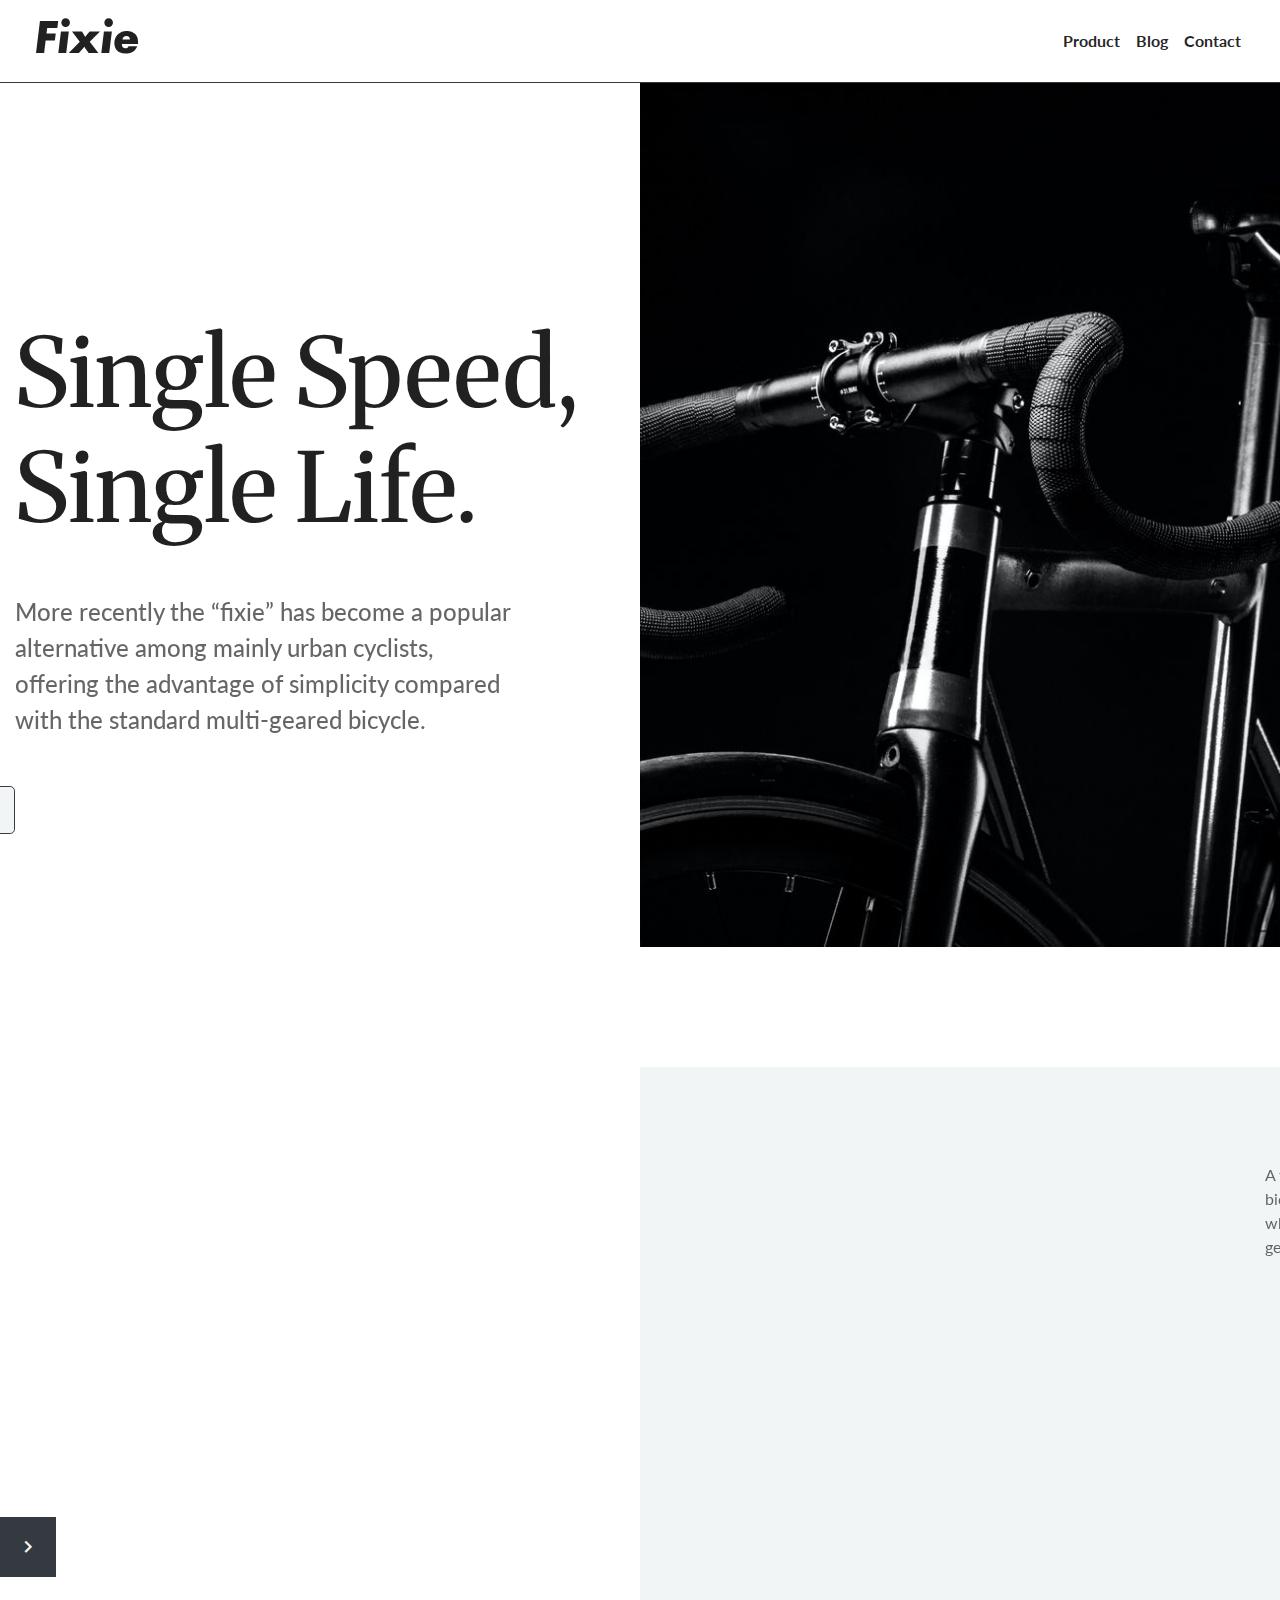
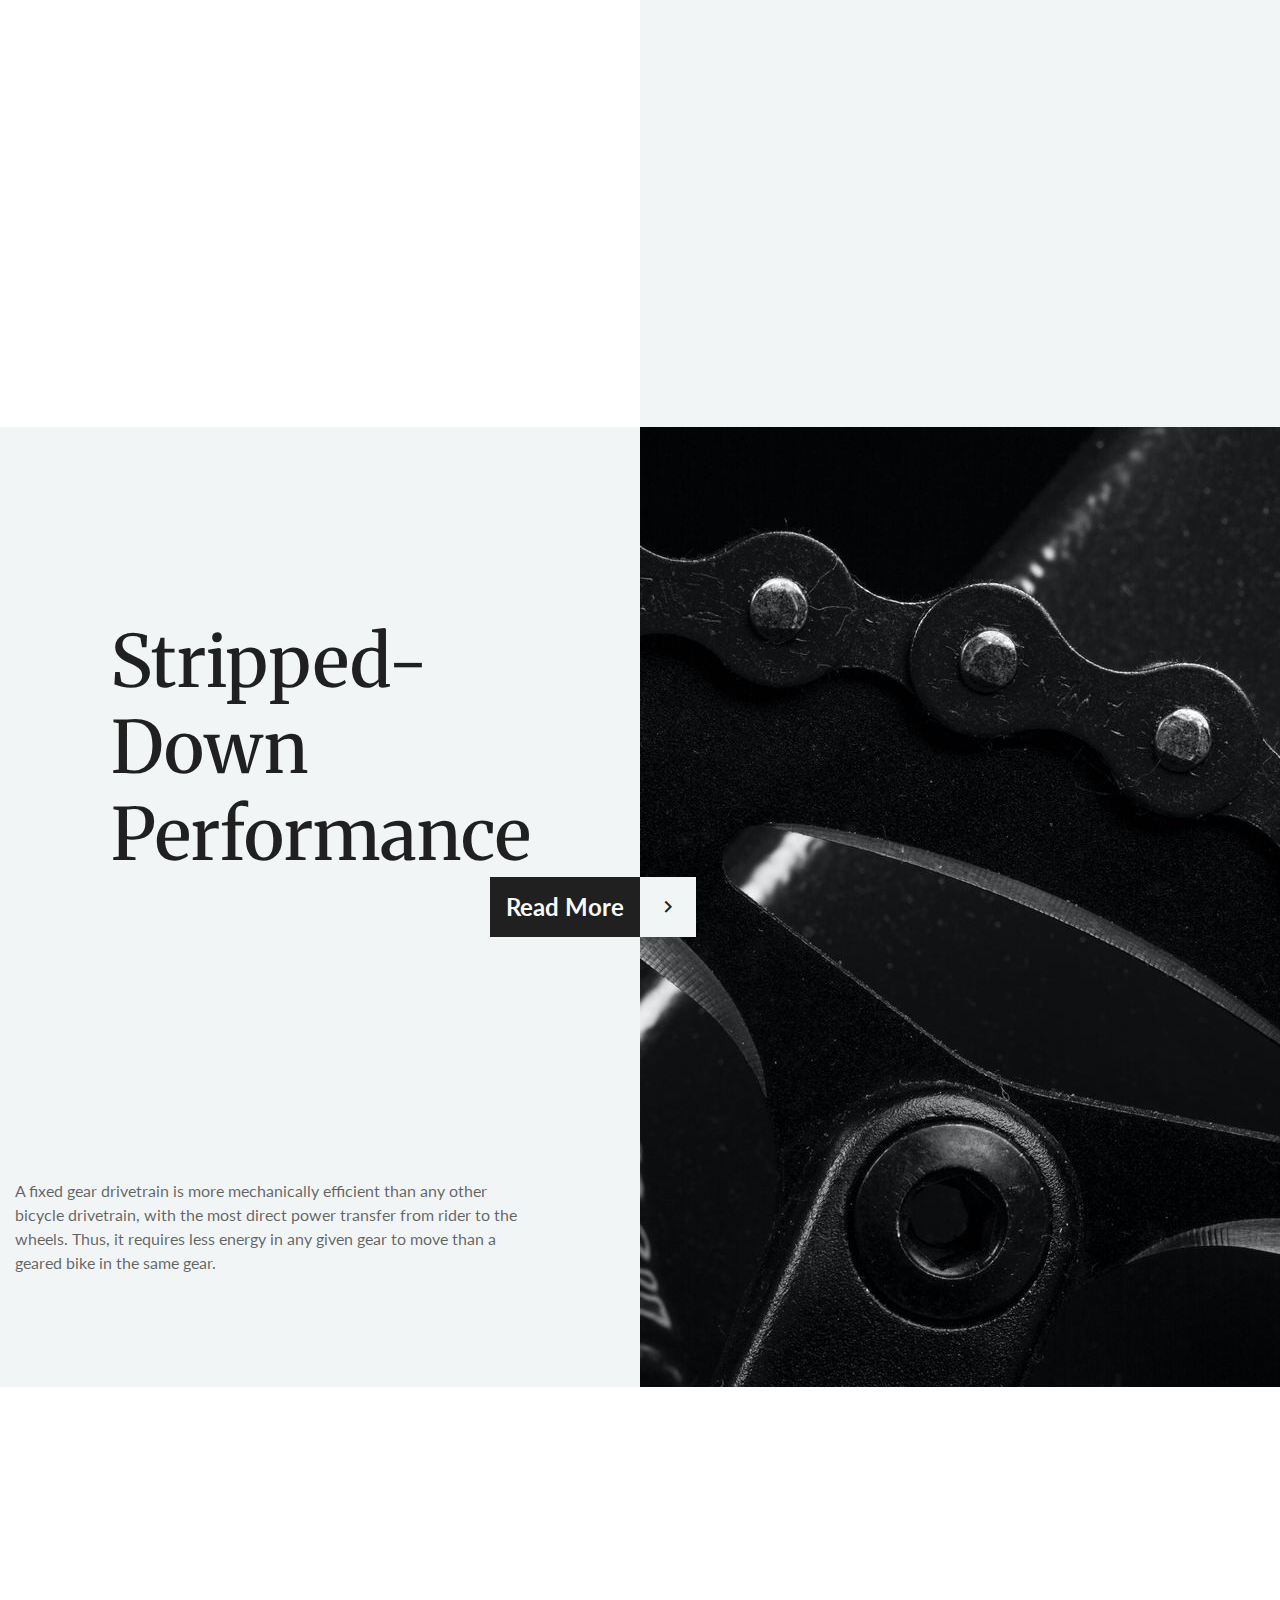
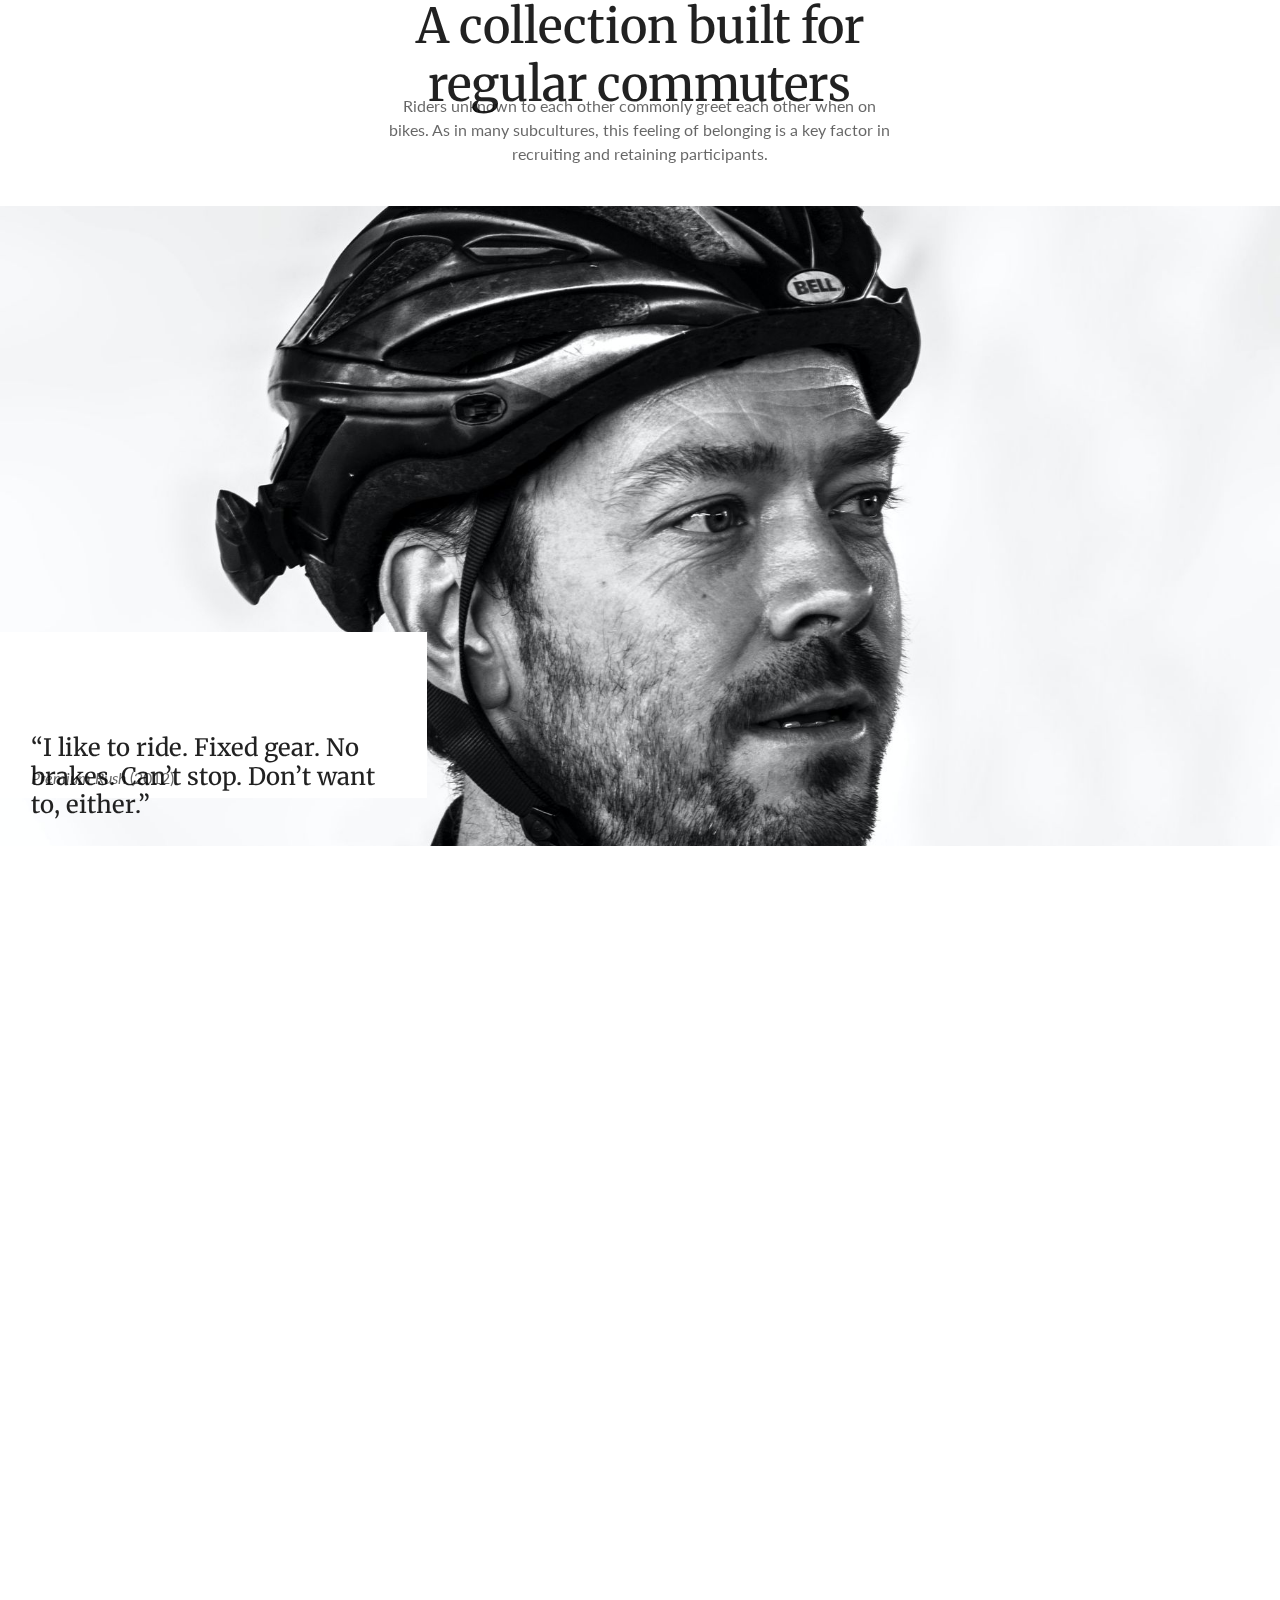
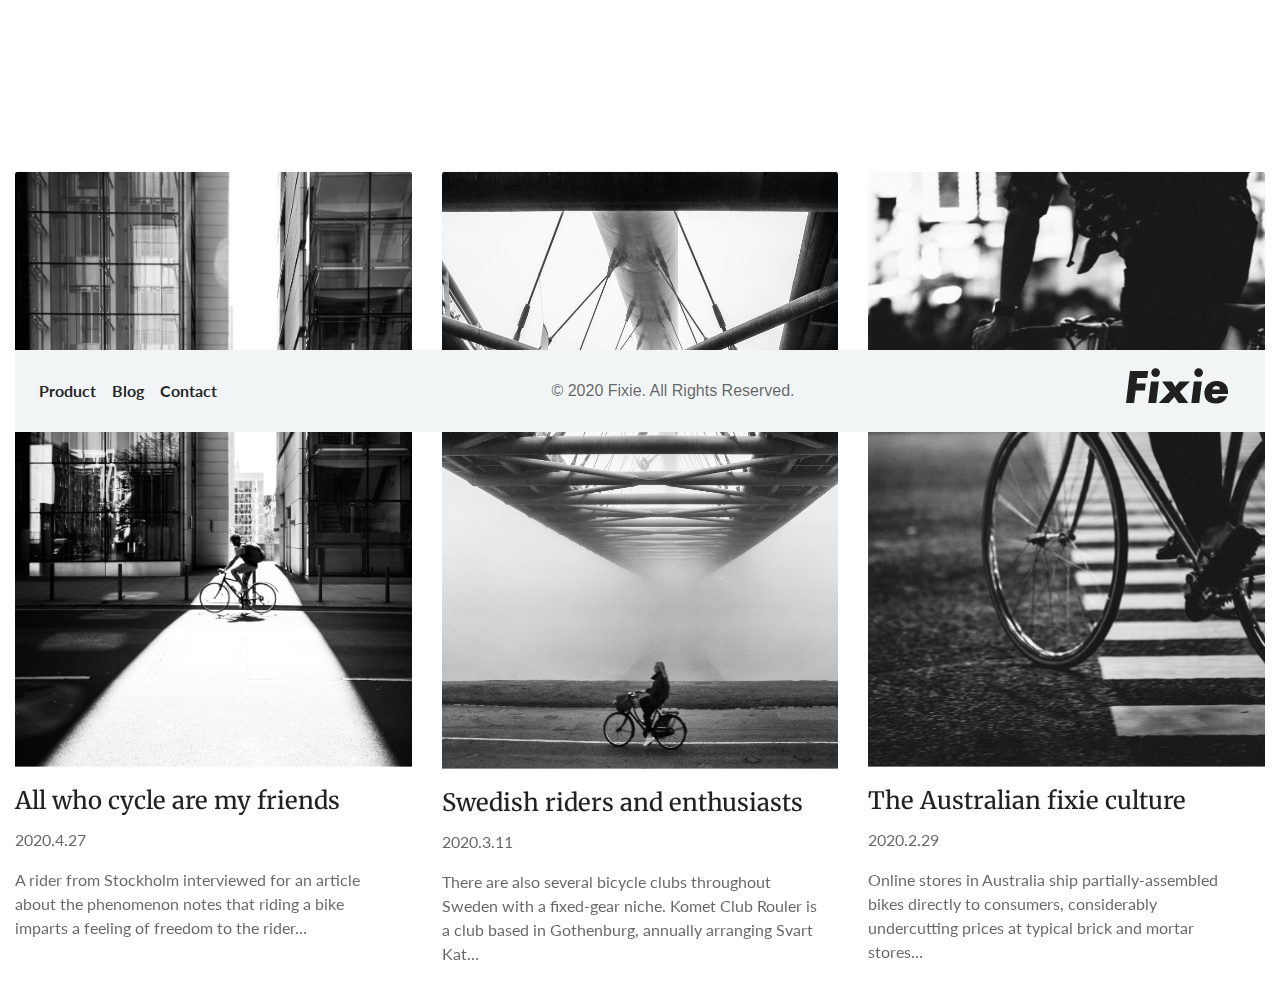
<file: index.html>
<!DOCTYPE html>
<html lang="en">

<head>
  <meta charset="UTF-8">
  <meta name="viewport" content="width=device-width, initial-scale=1.0">
  <meta http-equiv="X-UA-Compatible" content="ie=edge">
  <meta name="robots" content="HTML，CSS，RWD，前端，線上課程，網頁設計">

  <!-- BootStrap CDN -->
  <!-- <link rel="stylesheet" href="https://stackpath.bootstrapcdn.com/bootstrap/4.2.1/css/bootstrap.min.css" integrity="sha384-GJzZqFGwb1QTTN6wy59ffF1BuGJpLSa9DkKMp0DgiMDm4iYMj70gZWKYbI706tWS" crossorigin="anonymous"> -->

  <!-- AOS CDN  -->
  <link href="https://unpkg.com/aos@2.3.1/dist/aos.css" rel="stylesheet">

  <!-- Lato Font -->
  <link href="https://fonts.googleapis.com/css2?family=Lato:wght@300;400;700;900&display=swap" rel="stylesheet">

  <!-- Roboto Font -->
  <link href="https://fonts.googleapis.com/css2?family=Roboto+Mono:wght@300;400;500;700&display=swap" rel="stylesheet">

  <!-- Merriweather Font -->
  <link href="https://fonts.googleapis.com/css2?family=Merriweather:ital,wght@1,900&display=swap" rel="stylesheet">

  <!-- Google icon -->
  <link href="https://fonts.googleapis.com/icon?family=Material+Icons" rel="stylesheet">


  <title>Fixed</title>
  <link rel="stylesheet" href="assets/style/all.css">
</head>

<body>
  <div class="container-fluid  border-bottom border-dark ">
    <nav class="navbar navbar-expand-lg navbar-light bg-white  " data-aos="slide-down" data-aos-duration="300">
      <a class="navbar-brand" href="#">
        <h1 class="logo">Fixie</h1>
      </a>
      <button class="navbar-toggler" type="button" data-toggle="collapse" data-target="#navbarNavAltMarkup"
        aria-controls="navbarNavAltMarkup" aria-expanded="false" aria-label="Toggle navigation">
        <span class="navbar-toggler-icon"></span>
      </button>
      <div class="collapse navbar-collapse" id="navbarNavAltMarkup">
        <div class="navbar-nav ml-auto" >
          <a class="nav-item nav-link text-primary font-weight-bold" href="#">Product</a>
          <a class="nav-item nav-link text-primary font-weight-bold" href="#">Blog</a>
          <a class="nav-item nav-link text-primary font-weight-bold" href="#">Contact</a>
        </div>
      </div>
    </nav>

  </div>

  <main>

  <section class="section__banner section__banner--style1  container-fluid">
    <!-- 由於高度非文字撐開，在 .row加上 .h-100 -->
    <div class="row  h-100 ">
      <!-- 標題與描述，若放在上層 .row .col- 內，會變成滿版  -->
      <div class="container d-flex  align-items-center  ">
        <div class="row flex-column justify-content-center ">
          <div class="col-6  mb-5">
            <h2 class="h1 text-primary mb-0 " data-aos="slide-right" data-aos-duration="800" data-aos-delay="800">
              Single Speed,<br> Single Life.
            </h2>
          </div>
          <div class="col-5">
            <p class="p h4 mb-5" data-aos="slide-right" data-aos-duration="800" data-aos-delay="800">More recently the “fixie” has become a
              popular alternative among mainly urban cyclists, offering the advantage of simplicity compared with the standard multi-geared bicycle.</p>
            <button class="btn btn-secondary btn-lg border-dark"  data-aos="slide-right" data-aos-duration="800" data-aos-delay="800">
              Shop Now
            </button>
          </div>
        </div>
      </div>

      <!-- 右邊底圖 -->
      <div class="section__img section__img__style1 section__info section__info--right  col-6 bg-dark " data-aos="slide-left"
        data-aos-duration="800" data-aos-delay="800">
      </div>
      <!-- 右邊大圖 -->
      <div class="section__img section__img__1 section__img__style1 col-6 "  data-aos="slide-left" data-aos-duration="800" data-aos-delay="1600">
      </div>
      <!-- 按鈕區 -->
      <div class="custom__btnArea container " data-aos="slide-left"
        data-aos-duration="800" data-aos-delay="800">
        <div class="row ">
          <div class="col-1 ml-auto border-left border-right border-dark">
            <button class="btn btn-link   h-100 w-100">
              <span class="material-icons mb-0 text-primary h3 mb-0"> keyboard_arrow_left </span>
            </button>
          </div>
          <div class="col-1  border-right  border-dark ">
            <button class="btn btn-link  h-100 w-100">
              <span class="material-icons mb-0 text-primary h3 mb-0"> keyboard_arrow_right </span>
            </button>
          </div>
          <div class="col-4 ">
            <h3 class="mb-0 text-primary pt-4 pb-4 pl-4" data-aos="slide-left" data-aos-duration="800"
              data-aos-delay="1600">Collection 001-xx</h3>
          </div>
        </div>
      </div>
    </div>
  </section>


  <!-- 車手與車 -->
  <section class="section__banner section__banner--style2 container-fluid">
    <!-- .row帶有.d-flex，控制整體內容，也就是說兩個定位元素視為同一內容，它們會一起移動 -->
    <div class="row ">
      <!-- 左邊大圖 -->
      <div class="section__img  section__img__2 col-6 " data-aos="slide-right"
        data-aos-duration="800">
        <div class="section__img  section__img__2 section__img__2--translateX   w-100" data-aos="bgImage-position-left"
          data-aos-duration="800" data-aos-anchor="#bicycle">
        </div>
        <!-- 中間文字，用 .h-100撐開高度 -->
        <div class="readMore readMore--marginRight d-flex justify-content-end align-items-center h-100 " >
          <p class="bg-secondary text-primary font-weight-bold mb-0 p-2 h4 text-nowrap " data-aos="fade-left"
            data-aos-duration="800" data-aos-delay="800">
            Read More
          </p>
          <span class="material-icons p mb-0 text-light h4 bg-dark p-2  "> keyboard_arrow_right
          </span>
        </div>
      </div>

      <!-- 右邊大標題，使用定位並靠右 -->
      <div class="col-6 bg-secondary  section__info section__info--right">
        <div class="d-flex flex-column justify-content-end align-items-end p-6 h-100" data-aos="slide-left"
          data-aos-duration="800">
          <!-- 卷軸往下 400px時，文字左右交叉移動 -->
          <h2 class="mb-3 text-primary text-right mb-6">
            <span data-aos="text-translateX-left" data-aos-duration="800" data-aos-offset="400" class="d-inline-block">
              One Gear,</span> <br>
            <span data-aos="text-translateX-right" data-aos-duration="800" data-aos-offset="300"
              class="d-inline-block">Many Variations</span>
          </h2>
          <!-- 碰到此元素才觸發效果 -->
          <div id="bicycle"></div>
        </div>
      </div>

      <!-- 右邊描述文字 -->
      <div class="container">
        <div class="row ">
          <div class="col-5 ml-auto ">
            <div class="py-6 " data-aos="slide-left" data-aos-duration="800">
              <p>A fixed gear drivetrain is more mechanically efficient than any other bicycle drivetrain, with the most
                direct power transfer from rider to the wheels. Thus, it requires less energy in any given gear to move
                than a geared bike in the same gear.</p>
            </div>
          </div>
        </div>
      </div>
    </div>
  </section>


  <!-- 鍊條區塊 -->
  <section class="section__banner section__banner--style2 container-fluid">
    <div class="row h-100">
      <!-- 右邊大圖 -->
      <div class="section__img  section__img__3 col-6 "  data-aos="bgImage-position-right"
        data-aos-duration="800" data-aos-offset="600">
        <!-- 中間文字 -->
        <div class="readMore readMore--marginLeft d-flex align-items-center h-100 ">
          <p class="bg-primary text-light font-weight-bold mb-0 p-2 h4 text-nowrap ">
            Read More
          </p>
          <span class="material-icons p mb-0 text-primary h4 bg-secondary p-2  "> keyboard_arrow_right </span>
        </div>
      </div>
      <!-- 左邊大標題，使用定位 -->
      <div class="section__info col-6 bg-secondary " >
        <div class="d-flex  p-6 ">
          <h2 class="mb-3 text-primary  mt-6">
            <span data-aos="text-translateX-left" data-aos-duration="800" data-aos-offset="400"
              class="d-inline-block">Stripped-Down</span> <br>
            <span data-aos="text-translateX-right" data-aos-duration="800" data-aos-offset="400"
              class="d-inline-block">Performance</span>
            <!-- 碰到此元素才觸發效果 -->
          </h2>
        </div>
      </div>

      <!-- 右邊描述文字 -->
      <div class="container ">
        <div class="row align-items-end h-100">
          <div class="col-5  ">
            <div class="py-6 ">
              <p>A fixed gear drivetrain is more mechanically efficient than any other bicycle drivetrain, with the most
                direct power transfer from rider to the wheels. Thus, it requires less energy in any given gear to move
                than a geared bike in the same gear.</p>
            </div>
          </div>
        </div>
      </div>
    </div>
  </section>


  <!-- 白底文字 -->
  <section>
    <div class="container">
      <div class="row justify-content-center">
        <div class="col-5 py-6 ">
          <h3 class="mb-3 text-primary text-center" data-aos="slide-up" data-aos-duration="400">A collection built for
            regular commuters</h3>
          <p class="text-center" data-aos="slide-up" data-aos-duration="400">Riders unknown to each other commonly greet
            each other when on bikes. As in many
            subcultures, this feeling of belonging is a key factor in recruiting and retaining participants.</p>
        </div>
      </div>
    </div>
  </section>


  <!-- 腳踏車大叔 -->
  <section class="section__banner section__banner--style3 container-fluid mb-6">
    <div class="row h-100">
      <!-- 背景圖 -->
      <div class="section__img  section__img__4 col" data-aos="bgImage-position-bottom" data-aos-duration="800"
      data-aos-offset="800" >
      </div>
      <!-- 左下文字 -->
      <div class="container ">
        <div class="row align-items-end h-100">
          <div class="col-4 mb-5 bg-white">
            <div class="p-2">
              <h4 class="text-primary" data-aos="slide-up" data-aos-duration="800">“I like to ride. Fixed gear. No
                brakes. Can’t stop. Don’t want to, either.”
              </h4>
              <p data-aos="slide-up" data-aos-duration="800"> <i>Premium Rush</i> (2012)</p>
            </div>
          </div>
        </div>
      </div>
    </div>
  </section>


  <!-- 三欄式排版 -->
  <section class="mb-6">
    <div class="container">
      <div class="row">
        <div class="col-4" data-aos="slide-up" data-aos-duration="800">
          <img src="assets/images/benedikt-geyer-KoMiEAaFLsE-unsplash.jpg" alt="" class="card-img-top">
          <div class="card-body pl-0">
            <h4 class="card-title text-primary">All who cycle are my friends</h4>
            <div class="card-text">
              <p>2020.4.27</p>
              <p>A rider from Stockholm interviewed for an article about the phenomenon notes that riding a bike imparts
                a feeling of freedom to the rider…</p>
            </div>
          </div>
        </div>
        <div class="col-4" data-aos="slide-up" data-aos-duration="800" data-aos-delay="50">
          <img src="assets/images/janusz-maniak-VqwaNLsGqcs-unsplash.jpg" alt="" class="card-img-top">
          <div class="card-body pl-0">
            <h4 class="card-title text-primary ">Swedish riders and enthusiasts</h4>
            <div class="card-text">
              <p>2020.3.11</p>
              <p>There are also several bicycle clubs throughout Sweden with a fixed-gear niche. Komet Club Rouler is a
                club based in Gothenburg, annually arranging Svart Kat…</p>
            </div>
          </div>
        </div>
        <div class="col-4" data-aos="slide-up" data-aos-duration="800" data-aos-delay="100">
          <img src="assets/images/yerko-lucic-eiie8Sduf4I-unsplash.jpg" alt="" class="card-img-top">
          <div class="card-body pl-0">
            <h4 class="card-title text-primary">The Australian fixie culture</h4>
            <div class="card-text">
              <p>2020.2.29</p>
              <p>Online stores in Australia ship partially-assembled bikes directly to consumers, considerably
                undercutting prices at typical brick and mortar stores…</p>
            </div>
          </div>
        </div>
      </div>
    </div>
  </section>
</main>
  
  <footer >
    <div class="container " data-aos="slide-up" data-aos-duration="200" data-aos-delay="300" data-aos-anchor-placement="top-bottom">
      <nav class="navbar navbar-expand-lg navbar-light bg-secondary flex-row-reverse  justify-content-between align-items-center" >
        
        <a class="navbar-brand" href="#">
          <h1 class="logo">Fixie</h1>
        </a>
        <p class="font-Roboto mb-0">© 2020 Fixie. All Rights Reserved.</p>
        <div class="navbar-nav ">
          <a class="nav-item nav-link text-primary font-weight-bold" href="#">Product</a>
          <a class="nav-item nav-link text-primary font-weight-bold" href="#">Blog</a>
          <a class="nav-item nav-link text-primary font-weight-bold" href="#">Contact</a>
        </div>

      </nav>
    </div>
  </footer>

  <script src="https://code.jquery.com/jquery-3.3.1.slim.min.js"
    integrity="sha384-q8i/X+965DzO0rT7abK41JStQIAqVgRVzpbzo5smXKp4YfRvH+8abtTE1Pi6jizo"
    crossorigin="anonymous"></script>
  <script src="https://cdnjs.cloudflare.com/ajax/libs/popper.js/1.14.6/umd/popper.min.js"
    integrity="sha384-wHAiFfRlMFy6i5SRaxvfOCifBUQy1xHdJ/yoi7FRNXMRBu5WHdZYu1hA6ZOblgut"
    crossorigin="anonymous"></script>
  <script src="https://stackpath.bootstrapcdn.com/bootstrap/4.2.1/js/bootstrap.min.js"
    integrity="sha384-B0UglyR+jN6CkvvICOB2joaf5I4l3gm9GU6Hc1og6Ls7i6U/mkkaduKaBhlAXv9k"
    crossorigin="anonymous"></script>


  <!-- AOS JS CDN -->
  <script src="https://unpkg.com/aos@2.3.1/dist/aos.js"></script>
  <script>
    AOS.init();
  </script>

  <script src="assets/js/all.js"></script>
  <!-- <script src="assets/js/vendors.js"></script> -->
</body>

</html>
</file>
<file: assets/style/all.css>
/* Project */
/* BootStrap 4 */
:root {
  --blue: #007bff;
  --indigo: #6610f2;
  --purple: #6f42c1;
  --pink: #e83e8c;
  --red: #dc3545;
  --orange: #fd7e14;
  --yellow: #ffc107;
  --green: #28a745;
  --teal: #20c997;
  --cyan: #17a2b8;
  --white: #fff;
  --gray: #6c757d;
  --gray-dark: #343a40;
  --primary: #000000DE;
  --secondary: #F1F5F6;
  --success: #28a745;
  --info: #17a2b8;
  --warning: #ffc107;
  --danger: #dc3545;
  --light: #f8f9fa;
  --dark: #343a40;
  --breakpoint-xs: 0;
  --breakpoint-sm: 576px;
  --breakpoint-md: 768px;
  --breakpoint-lg: 992px;
  --breakpoint-xl: 1200px;
  --font-family-sans-serif: Lato, Roboto, -apple-system, BlinkMacSystemFont, "Segoe UI", "Microsoft JhengHei", "Helvetica Neue", Arial, sans-serif;
  --font-family-monospace: SFMono-Regular, Menlo, Monaco, Consolas, "Liberation Mono", "Courier New", monospace; }

*,
*::before,
*::after {
  -webkit-box-sizing: border-box;
          box-sizing: border-box; }

html {
  font-family: sans-serif;
  line-height: 1.15;
  -webkit-text-size-adjust: 100%;
  -webkit-tap-highlight-color: rgba(0, 0, 0, 0); }

article, aside, figcaption, figure, footer, header, hgroup, main, nav, section {
  display: block; }

body {
  margin: 0;
  font-family: Lato, Roboto, -apple-system, BlinkMacSystemFont, "Segoe UI", "Microsoft JhengHei", "Helvetica Neue", Arial, sans-serif;
  font-size: 1rem;
  font-weight: 400;
  line-height: 1.5;
  color: #00000099;
  text-align: left;
  background-color: #fff; }

[tabindex="-1"]:focus:not(:focus-visible) {
  outline: 0 !important; }

hr {
  -webkit-box-sizing: content-box;
          box-sizing: content-box;
  height: 0;
  overflow: visible; }

h1, h2, h3, h4, h5, h6 {
  margin-top: 0;
  margin-bottom: 0.5rem; }

p {
  margin-top: 0;
  margin-bottom: 1rem; }

abbr[title],
abbr[data-original-title] {
  text-decoration: underline;
  -webkit-text-decoration: underline dotted;
          text-decoration: underline dotted;
  cursor: help;
  border-bottom: 0;
  -webkit-text-decoration-skip-ink: none;
          text-decoration-skip-ink: none; }

address {
  margin-bottom: 1rem;
  font-style: normal;
  line-height: inherit; }

ol,
ul,
dl {
  margin-top: 0;
  margin-bottom: 1rem; }

ol ol,
ul ul,
ol ul,
ul ol {
  margin-bottom: 0; }

dt {
  font-weight: 700; }

dd {
  margin-bottom: .5rem;
  margin-left: 0; }

blockquote {
  margin: 0 0 1rem; }

b,
strong {
  font-weight: bolder; }

small {
  font-size: 80%; }

sub,
sup {
  position: relative;
  font-size: 75%;
  line-height: 0;
  vertical-align: baseline; }

sub {
  bottom: -.25em; }

sup {
  top: -.5em; }

a {
  color: #000000DE;
  text-decoration: none;
  background-color: transparent; }
  a:hover {
    color: rgba(0, 0, 0, 0.870588);
    text-decoration: underline; }

a:not([href]) {
  color: inherit;
  text-decoration: none; }
  a:not([href]):hover {
    color: inherit;
    text-decoration: none; }

pre,
code,
kbd,
samp {
  font-family: SFMono-Regular, Menlo, Monaco, Consolas, "Liberation Mono", "Courier New", monospace;
  font-size: 1em; }

pre {
  margin-top: 0;
  margin-bottom: 1rem;
  overflow: auto; }

figure {
  margin: 0 0 1rem; }

img {
  vertical-align: middle;
  border-style: none; }

svg {
  overflow: hidden;
  vertical-align: middle; }

table {
  border-collapse: collapse; }

caption {
  padding-top: 0.75rem;
  padding-bottom: 0.75rem;
  color: #6c757d;
  text-align: left;
  caption-side: bottom; }

th {
  text-align: inherit; }

label {
  display: inline-block;
  margin-bottom: 0.5rem; }

button {
  border-radius: 0; }

button:focus {
  outline: 1px dotted;
  outline: 5px auto -webkit-focus-ring-color; }

input,
button,
select,
optgroup,
textarea {
  margin: 0;
  font-family: inherit;
  font-size: inherit;
  line-height: inherit; }

button,
input {
  overflow: visible; }

button,
select {
  text-transform: none; }

select {
  word-wrap: normal; }

button,
[type="button"],
[type="reset"],
[type="submit"] {
  -webkit-appearance: button; }

button:not(:disabled),
[type="button"]:not(:disabled),
[type="reset"]:not(:disabled),
[type="submit"]:not(:disabled) {
  cursor: pointer; }

button::-moz-focus-inner,
[type="button"]::-moz-focus-inner,
[type="reset"]::-moz-focus-inner,
[type="submit"]::-moz-focus-inner {
  padding: 0;
  border-style: none; }

input[type="radio"],
input[type="checkbox"] {
  -webkit-box-sizing: border-box;
          box-sizing: border-box;
  padding: 0; }

input[type="date"],
input[type="time"],
input[type="datetime-local"],
input[type="month"] {
  -webkit-appearance: listbox; }

textarea {
  overflow: auto;
  resize: vertical; }

fieldset {
  min-width: 0;
  padding: 0;
  margin: 0;
  border: 0; }

legend {
  display: block;
  width: 100%;
  max-width: 100%;
  padding: 0;
  margin-bottom: .5rem;
  font-size: 1.5rem;
  line-height: inherit;
  color: inherit;
  white-space: normal; }

progress {
  vertical-align: baseline; }

[type="number"]::-webkit-inner-spin-button,
[type="number"]::-webkit-outer-spin-button {
  height: auto; }

[type="search"] {
  outline-offset: -2px;
  -webkit-appearance: none; }

[type="search"]::-webkit-search-decoration {
  -webkit-appearance: none; }

::-webkit-file-upload-button {
  font: inherit;
  -webkit-appearance: button; }

output {
  display: inline-block; }

summary {
  display: list-item;
  cursor: pointer; }

template {
  display: none; }

[hidden] {
  display: none !important; }

.btn-group,
.btn-group-vertical {
  position: relative;
  display: -webkit-inline-box;
  display: -ms-inline-flexbox;
  display: inline-flex;
  vertical-align: middle; }
  .btn-group > .btn,
  .btn-group-vertical > .btn {
    position: relative;
    -webkit-box-flex: 1;
        -ms-flex: 1 1 auto;
            flex: 1 1 auto; }
    .btn-group > .btn:hover,
    .btn-group-vertical > .btn:hover {
      z-index: 1; }
    .btn-group > .btn:focus, .btn-group > .btn:active, .btn-group > .btn.active,
    .btn-group-vertical > .btn:focus,
    .btn-group-vertical > .btn:active,
    .btn-group-vertical > .btn.active {
      z-index: 1; }

.btn-toolbar {
  display: -webkit-box;
  display: -ms-flexbox;
  display: flex;
  -ms-flex-wrap: wrap;
      flex-wrap: wrap;
  -webkit-box-pack: start;
      -ms-flex-pack: start;
          justify-content: flex-start; }
  .btn-toolbar .input-group {
    width: auto; }

.btn-group > .btn:not(:first-child),
.btn-group > .btn-group:not(:first-child) {
  margin-left: -1px; }

.btn-group > .btn:not(:last-child):not(.dropdown-toggle),
.btn-group > .btn-group:not(:last-child) > .btn {
  border-top-right-radius: 0;
  border-bottom-right-radius: 0; }

.btn-group > .btn:not(:first-child),
.btn-group > .btn-group:not(:first-child) > .btn {
  border-top-left-radius: 0;
  border-bottom-left-radius: 0; }

.dropdown-toggle-split {
  padding-right: 0.5625rem;
  padding-left: 0.5625rem; }
  .dropdown-toggle-split::after,
  .dropup .dropdown-toggle-split::after,
  .dropright .dropdown-toggle-split::after {
    margin-left: 0; }
  .dropleft .dropdown-toggle-split::before {
    margin-right: 0; }

.btn-sm + .dropdown-toggle-split, .btn-group-sm > .btn + .dropdown-toggle-split {
  padding-right: 0.375rem;
  padding-left: 0.375rem; }

.btn-lg + .dropdown-toggle-split, .btn-group-lg > .btn + .dropdown-toggle-split {
  padding-right: 0.75rem;
  padding-left: 0.75rem; }

.btn-group-vertical {
  -webkit-box-orient: vertical;
  -webkit-box-direction: normal;
      -ms-flex-direction: column;
          flex-direction: column;
  -webkit-box-align: start;
      -ms-flex-align: start;
          align-items: flex-start;
  -webkit-box-pack: center;
      -ms-flex-pack: center;
          justify-content: center; }
  .btn-group-vertical > .btn,
  .btn-group-vertical > .btn-group {
    width: 100%; }
  .btn-group-vertical > .btn:not(:first-child),
  .btn-group-vertical > .btn-group:not(:first-child) {
    margin-top: -1px; }
  .btn-group-vertical > .btn:not(:last-child):not(.dropdown-toggle),
  .btn-group-vertical > .btn-group:not(:last-child) > .btn {
    border-bottom-right-radius: 0;
    border-bottom-left-radius: 0; }
  .btn-group-vertical > .btn:not(:first-child),
  .btn-group-vertical > .btn-group:not(:first-child) > .btn {
    border-top-left-radius: 0;
    border-top-right-radius: 0; }

.btn-group-toggle > .btn,
.btn-group-toggle > .btn-group > .btn {
  margin-bottom: 0; }
  .btn-group-toggle > .btn input[type="radio"],
  .btn-group-toggle > .btn input[type="checkbox"],
  .btn-group-toggle > .btn-group > .btn input[type="radio"],
  .btn-group-toggle > .btn-group > .btn input[type="checkbox"] {
    position: absolute;
    clip: rect(0, 0, 0, 0);
    pointer-events: none; }

.btn {
  display: inline-block;
  font-weight: 400;
  color: #00000099;
  text-align: center;
  vertical-align: middle;
  cursor: pointer;
  -webkit-user-select: none;
     -moz-user-select: none;
      -ms-user-select: none;
          user-select: none;
  background-color: transparent;
  border: 1px solid transparent;
  padding: 0.375rem 0.75rem;
  font-size: 1rem;
  line-height: 1.5;
  border-radius: 0.25rem;
  -webkit-transition: color 0.15s ease-in-out, background-color 0.15s ease-in-out, border-color 0.15s ease-in-out, -webkit-box-shadow 0.15s ease-in-out;
  transition: color 0.15s ease-in-out, background-color 0.15s ease-in-out, border-color 0.15s ease-in-out, -webkit-box-shadow 0.15s ease-in-out;
  -o-transition: color 0.15s ease-in-out, background-color 0.15s ease-in-out, border-color 0.15s ease-in-out, box-shadow 0.15s ease-in-out;
  transition: color 0.15s ease-in-out, background-color 0.15s ease-in-out, border-color 0.15s ease-in-out, box-shadow 0.15s ease-in-out;
  transition: color 0.15s ease-in-out, background-color 0.15s ease-in-out, border-color 0.15s ease-in-out, box-shadow 0.15s ease-in-out, -webkit-box-shadow 0.15s ease-in-out; }
  @media (prefers-reduced-motion: reduce) {
    .btn {
      -webkit-transition: none;
      -o-transition: none;
      transition: none; } }
  .btn:hover {
    color: #00000099;
    text-decoration: none; }
  .btn:focus, .btn.focus {
    outline: 0;
    -webkit-box-shadow: 0 0 0 0.2rem rgba(0, 0, 0, 0.25);
            box-shadow: 0 0 0 0.2rem rgba(0, 0, 0, 0.25); }
  .btn.disabled, .btn:disabled {
    opacity: 0.65; }

a.btn.disabled,
fieldset:disabled a.btn {
  pointer-events: none; }

.btn-primary {
  color: #fff;
  background-color: #000000DE;
  border-color: #000000DE; }
  .btn-primary:hover {
    color: #fff;
    background-color: rgba(0, 0, 0, 0.870588);
    border-color: rgba(0, 0, 0, 0.870588); }
  .btn-primary:focus, .btn-primary.focus {
    color: #fff;
    background-color: rgba(0, 0, 0, 0.870588);
    border-color: rgba(0, 0, 0, 0.870588);
    -webkit-box-shadow: 0 0 0 0.2rem rgba(48, 48, 48, 0.5);
            box-shadow: 0 0 0 0.2rem rgba(48, 48, 48, 0.5); }
  .btn-primary.disabled, .btn-primary:disabled {
    color: #fff;
    background-color: #000000DE;
    border-color: #000000DE; }
  .btn-primary:not(:disabled):not(.disabled):active, .btn-primary:not(:disabled):not(.disabled).active,
  .show > .btn-primary.dropdown-toggle {
    color: #fff;
    background-color: rgba(0, 0, 0, 0.870588);
    border-color: rgba(0, 0, 0, 0.870588); }
    .btn-primary:not(:disabled):not(.disabled):active:focus, .btn-primary:not(:disabled):not(.disabled).active:focus,
    .show > .btn-primary.dropdown-toggle:focus {
      -webkit-box-shadow: 0 0 0 0.2rem rgba(48, 48, 48, 0.5);
              box-shadow: 0 0 0 0.2rem rgba(48, 48, 48, 0.5); }

.btn-secondary {
  color: #212529;
  background-color: #F1F5F6;
  border-color: #F1F5F6; }
  .btn-secondary:hover {
    color: #212529;
    background-color: #dae4e7;
    border-color: #d2dfe2; }
  .btn-secondary:focus, .btn-secondary.focus {
    color: #212529;
    background-color: #dae4e7;
    border-color: #d2dfe2;
    -webkit-box-shadow: 0 0 0 0.2rem rgba(210, 214, 215, 0.5);
            box-shadow: 0 0 0 0.2rem rgba(210, 214, 215, 0.5); }
  .btn-secondary.disabled, .btn-secondary:disabled {
    color: #212529;
    background-color: #F1F5F6;
    border-color: #F1F5F6; }
  .btn-secondary:not(:disabled):not(.disabled):active, .btn-secondary:not(:disabled):not(.disabled).active,
  .show > .btn-secondary.dropdown-toggle {
    color: #212529;
    background-color: #d2dfe2;
    border-color: #cad9dd; }
    .btn-secondary:not(:disabled):not(.disabled):active:focus, .btn-secondary:not(:disabled):not(.disabled).active:focus,
    .show > .btn-secondary.dropdown-toggle:focus {
      -webkit-box-shadow: 0 0 0 0.2rem rgba(210, 214, 215, 0.5);
              box-shadow: 0 0 0 0.2rem rgba(210, 214, 215, 0.5); }

.btn-success {
  color: #fff;
  background-color: #28a745;
  border-color: #28a745; }
  .btn-success:hover {
    color: #fff;
    background-color: #218838;
    border-color: #1e7e34; }
  .btn-success:focus, .btn-success.focus {
    color: #fff;
    background-color: #218838;
    border-color: #1e7e34;
    -webkit-box-shadow: 0 0 0 0.2rem rgba(72, 180, 97, 0.5);
            box-shadow: 0 0 0 0.2rem rgba(72, 180, 97, 0.5); }
  .btn-success.disabled, .btn-success:disabled {
    color: #fff;
    background-color: #28a745;
    border-color: #28a745; }
  .btn-success:not(:disabled):not(.disabled):active, .btn-success:not(:disabled):not(.disabled).active,
  .show > .btn-success.dropdown-toggle {
    color: #fff;
    background-color: #1e7e34;
    border-color: #1c7430; }
    .btn-success:not(:disabled):not(.disabled):active:focus, .btn-success:not(:disabled):not(.disabled).active:focus,
    .show > .btn-success.dropdown-toggle:focus {
      -webkit-box-shadow: 0 0 0 0.2rem rgba(72, 180, 97, 0.5);
              box-shadow: 0 0 0 0.2rem rgba(72, 180, 97, 0.5); }

.btn-info {
  color: #fff;
  background-color: #17a2b8;
  border-color: #17a2b8; }
  .btn-info:hover {
    color: #fff;
    background-color: #138496;
    border-color: #117a8b; }
  .btn-info:focus, .btn-info.focus {
    color: #fff;
    background-color: #138496;
    border-color: #117a8b;
    -webkit-box-shadow: 0 0 0 0.2rem rgba(58, 176, 195, 0.5);
            box-shadow: 0 0 0 0.2rem rgba(58, 176, 195, 0.5); }
  .btn-info.disabled, .btn-info:disabled {
    color: #fff;
    background-color: #17a2b8;
    border-color: #17a2b8; }
  .btn-info:not(:disabled):not(.disabled):active, .btn-info:not(:disabled):not(.disabled).active,
  .show > .btn-info.dropdown-toggle {
    color: #fff;
    background-color: #117a8b;
    border-color: #10707f; }
    .btn-info:not(:disabled):not(.disabled):active:focus, .btn-info:not(:disabled):not(.disabled).active:focus,
    .show > .btn-info.dropdown-toggle:focus {
      -webkit-box-shadow: 0 0 0 0.2rem rgba(58, 176, 195, 0.5);
              box-shadow: 0 0 0 0.2rem rgba(58, 176, 195, 0.5); }

.btn-warning {
  color: #212529;
  background-color: #ffc107;
  border-color: #ffc107; }
  .btn-warning:hover {
    color: #212529;
    background-color: #e0a800;
    border-color: #d39e00; }
  .btn-warning:focus, .btn-warning.focus {
    color: #212529;
    background-color: #e0a800;
    border-color: #d39e00;
    -webkit-box-shadow: 0 0 0 0.2rem rgba(222, 170, 12, 0.5);
            box-shadow: 0 0 0 0.2rem rgba(222, 170, 12, 0.5); }
  .btn-warning.disabled, .btn-warning:disabled {
    color: #212529;
    background-color: #ffc107;
    border-color: #ffc107; }
  .btn-warning:not(:disabled):not(.disabled):active, .btn-warning:not(:disabled):not(.disabled).active,
  .show > .btn-warning.dropdown-toggle {
    color: #212529;
    background-color: #d39e00;
    border-color: #c69500; }
    .btn-warning:not(:disabled):not(.disabled):active:focus, .btn-warning:not(:disabled):not(.disabled).active:focus,
    .show > .btn-warning.dropdown-toggle:focus {
      -webkit-box-shadow: 0 0 0 0.2rem rgba(222, 170, 12, 0.5);
              box-shadow: 0 0 0 0.2rem rgba(222, 170, 12, 0.5); }

.btn-danger {
  color: #fff;
  background-color: #dc3545;
  border-color: #dc3545; }
  .btn-danger:hover {
    color: #fff;
    background-color: #c82333;
    border-color: #bd2130; }
  .btn-danger:focus, .btn-danger.focus {
    color: #fff;
    background-color: #c82333;
    border-color: #bd2130;
    -webkit-box-shadow: 0 0 0 0.2rem rgba(225, 83, 97, 0.5);
            box-shadow: 0 0 0 0.2rem rgba(225, 83, 97, 0.5); }
  .btn-danger.disabled, .btn-danger:disabled {
    color: #fff;
    background-color: #dc3545;
    border-color: #dc3545; }
  .btn-danger:not(:disabled):not(.disabled):active, .btn-danger:not(:disabled):not(.disabled).active,
  .show > .btn-danger.dropdown-toggle {
    color: #fff;
    background-color: #bd2130;
    border-color: #b21f2d; }
    .btn-danger:not(:disabled):not(.disabled):active:focus, .btn-danger:not(:disabled):not(.disabled).active:focus,
    .show > .btn-danger.dropdown-toggle:focus {
      -webkit-box-shadow: 0 0 0 0.2rem rgba(225, 83, 97, 0.5);
              box-shadow: 0 0 0 0.2rem rgba(225, 83, 97, 0.5); }

.btn-light {
  color: #212529;
  background-color: #f8f9fa;
  border-color: #f8f9fa; }
  .btn-light:hover {
    color: #212529;
    background-color: #e2e6ea;
    border-color: #dae0e5; }
  .btn-light:focus, .btn-light.focus {
    color: #212529;
    background-color: #e2e6ea;
    border-color: #dae0e5;
    -webkit-box-shadow: 0 0 0 0.2rem rgba(216, 217, 219, 0.5);
            box-shadow: 0 0 0 0.2rem rgba(216, 217, 219, 0.5); }
  .btn-light.disabled, .btn-light:disabled {
    color: #212529;
    background-color: #f8f9fa;
    border-color: #f8f9fa; }
  .btn-light:not(:disabled):not(.disabled):active, .btn-light:not(:disabled):not(.disabled).active,
  .show > .btn-light.dropdown-toggle {
    color: #212529;
    background-color: #dae0e5;
    border-color: #d3d9df; }
    .btn-light:not(:disabled):not(.disabled):active:focus, .btn-light:not(:disabled):not(.disabled).active:focus,
    .show > .btn-light.dropdown-toggle:focus {
      -webkit-box-shadow: 0 0 0 0.2rem rgba(216, 217, 219, 0.5);
              box-shadow: 0 0 0 0.2rem rgba(216, 217, 219, 0.5); }

.btn-dark {
  color: #fff;
  background-color: #343a40;
  border-color: #343a40; }
  .btn-dark:hover {
    color: #fff;
    background-color: #23272b;
    border-color: #1d2124; }
  .btn-dark:focus, .btn-dark.focus {
    color: #fff;
    background-color: #23272b;
    border-color: #1d2124;
    -webkit-box-shadow: 0 0 0 0.2rem rgba(82, 88, 93, 0.5);
            box-shadow: 0 0 0 0.2rem rgba(82, 88, 93, 0.5); }
  .btn-dark.disabled, .btn-dark:disabled {
    color: #fff;
    background-color: #343a40;
    border-color: #343a40; }
  .btn-dark:not(:disabled):not(.disabled):active, .btn-dark:not(:disabled):not(.disabled).active,
  .show > .btn-dark.dropdown-toggle {
    color: #fff;
    background-color: #1d2124;
    border-color: #171a1d; }
    .btn-dark:not(:disabled):not(.disabled):active:focus, .btn-dark:not(:disabled):not(.disabled).active:focus,
    .show > .btn-dark.dropdown-toggle:focus {
      -webkit-box-shadow: 0 0 0 0.2rem rgba(82, 88, 93, 0.5);
              box-shadow: 0 0 0 0.2rem rgba(82, 88, 93, 0.5); }

.btn-outline-primary {
  color: #000000DE;
  border-color: #000000DE; }
  .btn-outline-primary:hover {
    color: #fff;
    background-color: #000000DE;
    border-color: #000000DE; }
  .btn-outline-primary:focus, .btn-outline-primary.focus {
    -webkit-box-shadow: 0 0 0 0.2rem rgba(0, 0, 0, 0.5);
            box-shadow: 0 0 0 0.2rem rgba(0, 0, 0, 0.5); }
  .btn-outline-primary.disabled, .btn-outline-primary:disabled {
    color: #000000DE;
    background-color: transparent; }
  .btn-outline-primary:not(:disabled):not(.disabled):active, .btn-outline-primary:not(:disabled):not(.disabled).active,
  .show > .btn-outline-primary.dropdown-toggle {
    color: #fff;
    background-color: #000000DE;
    border-color: #000000DE; }
    .btn-outline-primary:not(:disabled):not(.disabled):active:focus, .btn-outline-primary:not(:disabled):not(.disabled).active:focus,
    .show > .btn-outline-primary.dropdown-toggle:focus {
      -webkit-box-shadow: 0 0 0 0.2rem rgba(0, 0, 0, 0.5);
              box-shadow: 0 0 0 0.2rem rgba(0, 0, 0, 0.5); }

.btn-outline-secondary {
  color: #F1F5F6;
  border-color: #F1F5F6; }
  .btn-outline-secondary:hover {
    color: #212529;
    background-color: #F1F5F6;
    border-color: #F1F5F6; }
  .btn-outline-secondary:focus, .btn-outline-secondary.focus {
    -webkit-box-shadow: 0 0 0 0.2rem rgba(241, 245, 246, 0.5);
            box-shadow: 0 0 0 0.2rem rgba(241, 245, 246, 0.5); }
  .btn-outline-secondary.disabled, .btn-outline-secondary:disabled {
    color: #F1F5F6;
    background-color: transparent; }
  .btn-outline-secondary:not(:disabled):not(.disabled):active, .btn-outline-secondary:not(:disabled):not(.disabled).active,
  .show > .btn-outline-secondary.dropdown-toggle {
    color: #212529;
    background-color: #F1F5F6;
    border-color: #F1F5F6; }
    .btn-outline-secondary:not(:disabled):not(.disabled):active:focus, .btn-outline-secondary:not(:disabled):not(.disabled).active:focus,
    .show > .btn-outline-secondary.dropdown-toggle:focus {
      -webkit-box-shadow: 0 0 0 0.2rem rgba(241, 245, 246, 0.5);
              box-shadow: 0 0 0 0.2rem rgba(241, 245, 246, 0.5); }

.btn-outline-success {
  color: #28a745;
  border-color: #28a745; }
  .btn-outline-success:hover {
    color: #fff;
    background-color: #28a745;
    border-color: #28a745; }
  .btn-outline-success:focus, .btn-outline-success.focus {
    -webkit-box-shadow: 0 0 0 0.2rem rgba(40, 167, 69, 0.5);
            box-shadow: 0 0 0 0.2rem rgba(40, 167, 69, 0.5); }
  .btn-outline-success.disabled, .btn-outline-success:disabled {
    color: #28a745;
    background-color: transparent; }
  .btn-outline-success:not(:disabled):not(.disabled):active, .btn-outline-success:not(:disabled):not(.disabled).active,
  .show > .btn-outline-success.dropdown-toggle {
    color: #fff;
    background-color: #28a745;
    border-color: #28a745; }
    .btn-outline-success:not(:disabled):not(.disabled):active:focus, .btn-outline-success:not(:disabled):not(.disabled).active:focus,
    .show > .btn-outline-success.dropdown-toggle:focus {
      -webkit-box-shadow: 0 0 0 0.2rem rgba(40, 167, 69, 0.5);
              box-shadow: 0 0 0 0.2rem rgba(40, 167, 69, 0.5); }

.btn-outline-info {
  color: #17a2b8;
  border-color: #17a2b8; }
  .btn-outline-info:hover {
    color: #fff;
    background-color: #17a2b8;
    border-color: #17a2b8; }
  .btn-outline-info:focus, .btn-outline-info.focus {
    -webkit-box-shadow: 0 0 0 0.2rem rgba(23, 162, 184, 0.5);
            box-shadow: 0 0 0 0.2rem rgba(23, 162, 184, 0.5); }
  .btn-outline-info.disabled, .btn-outline-info:disabled {
    color: #17a2b8;
    background-color: transparent; }
  .btn-outline-info:not(:disabled):not(.disabled):active, .btn-outline-info:not(:disabled):not(.disabled).active,
  .show > .btn-outline-info.dropdown-toggle {
    color: #fff;
    background-color: #17a2b8;
    border-color: #17a2b8; }
    .btn-outline-info:not(:disabled):not(.disabled):active:focus, .btn-outline-info:not(:disabled):not(.disabled).active:focus,
    .show > .btn-outline-info.dropdown-toggle:focus {
      -webkit-box-shadow: 0 0 0 0.2rem rgba(23, 162, 184, 0.5);
              box-shadow: 0 0 0 0.2rem rgba(23, 162, 184, 0.5); }

.btn-outline-warning {
  color: #ffc107;
  border-color: #ffc107; }
  .btn-outline-warning:hover {
    color: #212529;
    background-color: #ffc107;
    border-color: #ffc107; }
  .btn-outline-warning:focus, .btn-outline-warning.focus {
    -webkit-box-shadow: 0 0 0 0.2rem rgba(255, 193, 7, 0.5);
            box-shadow: 0 0 0 0.2rem rgba(255, 193, 7, 0.5); }
  .btn-outline-warning.disabled, .btn-outline-warning:disabled {
    color: #ffc107;
    background-color: transparent; }
  .btn-outline-warning:not(:disabled):not(.disabled):active, .btn-outline-warning:not(:disabled):not(.disabled).active,
  .show > .btn-outline-warning.dropdown-toggle {
    color: #212529;
    background-color: #ffc107;
    border-color: #ffc107; }
    .btn-outline-warning:not(:disabled):not(.disabled):active:focus, .btn-outline-warning:not(:disabled):not(.disabled).active:focus,
    .show > .btn-outline-warning.dropdown-toggle:focus {
      -webkit-box-shadow: 0 0 0 0.2rem rgba(255, 193, 7, 0.5);
              box-shadow: 0 0 0 0.2rem rgba(255, 193, 7, 0.5); }

.btn-outline-danger {
  color: #dc3545;
  border-color: #dc3545; }
  .btn-outline-danger:hover {
    color: #fff;
    background-color: #dc3545;
    border-color: #dc3545; }
  .btn-outline-danger:focus, .btn-outline-danger.focus {
    -webkit-box-shadow: 0 0 0 0.2rem rgba(220, 53, 69, 0.5);
            box-shadow: 0 0 0 0.2rem rgba(220, 53, 69, 0.5); }
  .btn-outline-danger.disabled, .btn-outline-danger:disabled {
    color: #dc3545;
    background-color: transparent; }
  .btn-outline-danger:not(:disabled):not(.disabled):active, .btn-outline-danger:not(:disabled):not(.disabled).active,
  .show > .btn-outline-danger.dropdown-toggle {
    color: #fff;
    background-color: #dc3545;
    border-color: #dc3545; }
    .btn-outline-danger:not(:disabled):not(.disabled):active:focus, .btn-outline-danger:not(:disabled):not(.disabled).active:focus,
    .show > .btn-outline-danger.dropdown-toggle:focus {
      -webkit-box-shadow: 0 0 0 0.2rem rgba(220, 53, 69, 0.5);
              box-shadow: 0 0 0 0.2rem rgba(220, 53, 69, 0.5); }

.btn-outline-light {
  color: #f8f9fa;
  border-color: #f8f9fa; }
  .btn-outline-light:hover {
    color: #212529;
    background-color: #f8f9fa;
    border-color: #f8f9fa; }
  .btn-outline-light:focus, .btn-outline-light.focus {
    -webkit-box-shadow: 0 0 0 0.2rem rgba(248, 249, 250, 0.5);
            box-shadow: 0 0 0 0.2rem rgba(248, 249, 250, 0.5); }
  .btn-outline-light.disabled, .btn-outline-light:disabled {
    color: #f8f9fa;
    background-color: transparent; }
  .btn-outline-light:not(:disabled):not(.disabled):active, .btn-outline-light:not(:disabled):not(.disabled).active,
  .show > .btn-outline-light.dropdown-toggle {
    color: #212529;
    background-color: #f8f9fa;
    border-color: #f8f9fa; }
    .btn-outline-light:not(:disabled):not(.disabled):active:focus, .btn-outline-light:not(:disabled):not(.disabled).active:focus,
    .show > .btn-outline-light.dropdown-toggle:focus {
      -webkit-box-shadow: 0 0 0 0.2rem rgba(248, 249, 250, 0.5);
              box-shadow: 0 0 0 0.2rem rgba(248, 249, 250, 0.5); }

.btn-outline-dark {
  color: #343a40;
  border-color: #343a40; }
  .btn-outline-dark:hover {
    color: #fff;
    background-color: #343a40;
    border-color: #343a40; }
  .btn-outline-dark:focus, .btn-outline-dark.focus {
    -webkit-box-shadow: 0 0 0 0.2rem rgba(52, 58, 64, 0.5);
            box-shadow: 0 0 0 0.2rem rgba(52, 58, 64, 0.5); }
  .btn-outline-dark.disabled, .btn-outline-dark:disabled {
    color: #343a40;
    background-color: transparent; }
  .btn-outline-dark:not(:disabled):not(.disabled):active, .btn-outline-dark:not(:disabled):not(.disabled).active,
  .show > .btn-outline-dark.dropdown-toggle {
    color: #fff;
    background-color: #343a40;
    border-color: #343a40; }
    .btn-outline-dark:not(:disabled):not(.disabled):active:focus, .btn-outline-dark:not(:disabled):not(.disabled).active:focus,
    .show > .btn-outline-dark.dropdown-toggle:focus {
      -webkit-box-shadow: 0 0 0 0.2rem rgba(52, 58, 64, 0.5);
              box-shadow: 0 0 0 0.2rem rgba(52, 58, 64, 0.5); }

.btn-link {
  font-weight: 400;
  color: #000000DE;
  text-decoration: none; }
  .btn-link:hover {
    color: rgba(0, 0, 0, 0.870588);
    text-decoration: underline; }
  .btn-link:focus, .btn-link.focus {
    text-decoration: underline;
    -webkit-box-shadow: none;
            box-shadow: none; }
  .btn-link:disabled, .btn-link.disabled {
    color: #6c757d;
    pointer-events: none; }

.btn-lg, .btn-group-lg > .btn {
  padding: 0.5rem 1rem;
  font-size: 1.25rem;
  line-height: 1.5;
  border-radius: 0.3rem; }

.btn-sm, .btn-group-sm > .btn {
  padding: 0.25rem 0.5rem;
  font-size: 0.875rem;
  line-height: 1.5;
  border-radius: 0.2rem; }

.btn-block {
  display: block;
  width: 100%; }
  .btn-block + .btn-block {
    margin-top: 0.5rem; }

input[type="submit"].btn-block,
input[type="reset"].btn-block,
input[type="button"].btn-block {
  width: 100%; }

.card {
  position: relative;
  display: -webkit-box;
  display: -ms-flexbox;
  display: flex;
  -webkit-box-orient: vertical;
  -webkit-box-direction: normal;
      -ms-flex-direction: column;
          flex-direction: column;
  min-width: 0;
  word-wrap: break-word;
  background-color: #fff;
  background-clip: border-box;
  border: 1px solid rgba(0, 0, 0, 0.125);
  border-radius: 0.25rem; }
  .card > hr {
    margin-right: 0;
    margin-left: 0; }
  .card > .list-group:first-child .list-group-item:first-child {
    border-top-left-radius: 0.25rem;
    border-top-right-radius: 0.25rem; }
  .card > .list-group:last-child .list-group-item:last-child {
    border-bottom-right-radius: 0.25rem;
    border-bottom-left-radius: 0.25rem; }

.card-body {
  -webkit-box-flex: 1;
      -ms-flex: 1 1 auto;
          flex: 1 1 auto;
  min-height: 1px;
  padding: 1.25rem; }

.card-title {
  margin-bottom: 0.75rem; }

.card-subtitle {
  margin-top: -0.375rem;
  margin-bottom: 0; }

.card-text:last-child {
  margin-bottom: 0; }

.card-link:hover {
  text-decoration: none; }

.card-link + .card-link {
  margin-left: 1.25rem; }

.card-header {
  padding: 0.75rem 1.25rem;
  margin-bottom: 0;
  background-color: rgba(0, 0, 0, 0.03);
  border-bottom: 1px solid rgba(0, 0, 0, 0.125); }
  .card-header:first-child {
    border-radius: calc(0.25rem - 1px) calc(0.25rem - 1px) 0 0; }
  .card-header + .list-group .list-group-item:first-child {
    border-top: 0; }

.card-footer {
  padding: 0.75rem 1.25rem;
  background-color: rgba(0, 0, 0, 0.03);
  border-top: 1px solid rgba(0, 0, 0, 0.125); }
  .card-footer:last-child {
    border-radius: 0 0 calc(0.25rem - 1px) calc(0.25rem - 1px); }

.card-header-tabs {
  margin-right: -0.625rem;
  margin-bottom: -0.75rem;
  margin-left: -0.625rem;
  border-bottom: 0; }

.card-header-pills {
  margin-right: -0.625rem;
  margin-left: -0.625rem; }

.card-img-overlay {
  position: absolute;
  top: 0;
  right: 0;
  bottom: 0;
  left: 0;
  padding: 1.25rem; }

.card-img,
.card-img-top,
.card-img-bottom {
  -ms-flex-negative: 0;
      flex-shrink: 0;
  width: 100%; }

.card-img,
.card-img-top {
  border-top-left-radius: calc(0.25rem - 1px);
  border-top-right-radius: calc(0.25rem - 1px); }

.card-img,
.card-img-bottom {
  border-bottom-right-radius: calc(0.25rem - 1px);
  border-bottom-left-radius: calc(0.25rem - 1px); }

.card-deck .card {
  margin-bottom: 15px; }

@media (min-width: 576px) {
  .card-deck {
    display: -webkit-box;
    display: -ms-flexbox;
    display: flex;
    -webkit-box-orient: horizontal;
    -webkit-box-direction: normal;
        -ms-flex-flow: row wrap;
            flex-flow: row wrap;
    margin-right: -15px;
    margin-left: -15px; }
    .card-deck .card {
      -webkit-box-flex: 1;
          -ms-flex: 1 0 0%;
              flex: 1 0 0%;
      margin-right: 15px;
      margin-bottom: 0;
      margin-left: 15px; } }

.card-group > .card {
  margin-bottom: 15px; }

@media (min-width: 576px) {
  .card-group {
    display: -webkit-box;
    display: -ms-flexbox;
    display: flex;
    -webkit-box-orient: horizontal;
    -webkit-box-direction: normal;
        -ms-flex-flow: row wrap;
            flex-flow: row wrap; }
    .card-group > .card {
      -webkit-box-flex: 1;
          -ms-flex: 1 0 0%;
              flex: 1 0 0%;
      margin-bottom: 0; }
      .card-group > .card + .card {
        margin-left: 0;
        border-left: 0; }
      .card-group > .card:not(:last-child) {
        border-top-right-radius: 0;
        border-bottom-right-radius: 0; }
        .card-group > .card:not(:last-child) .card-img-top,
        .card-group > .card:not(:last-child) .card-header {
          border-top-right-radius: 0; }
        .card-group > .card:not(:last-child) .card-img-bottom,
        .card-group > .card:not(:last-child) .card-footer {
          border-bottom-right-radius: 0; }
      .card-group > .card:not(:first-child) {
        border-top-left-radius: 0;
        border-bottom-left-radius: 0; }
        .card-group > .card:not(:first-child) .card-img-top,
        .card-group > .card:not(:first-child) .card-header {
          border-top-left-radius: 0; }
        .card-group > .card:not(:first-child) .card-img-bottom,
        .card-group > .card:not(:first-child) .card-footer {
          border-bottom-left-radius: 0; } }

.card-columns .card {
  margin-bottom: 0.75rem; }

@media (min-width: 576px) {
  .card-columns {
    -webkit-column-count: 3;
       -moz-column-count: 3;
            column-count: 3;
    -webkit-column-gap: 1.25rem;
       -moz-column-gap: 1.25rem;
            column-gap: 1.25rem;
    orphans: 1;
    widows: 1; }
    .card-columns .card {
      display: inline-block;
      width: 100%; } }

.accordion > .card {
  overflow: hidden; }
  .accordion > .card:not(:last-of-type) {
    border-bottom: 0;
    border-bottom-right-radius: 0;
    border-bottom-left-radius: 0; }
  .accordion > .card:not(:first-of-type) {
    border-top-left-radius: 0;
    border-top-right-radius: 0; }
  .accordion > .card > .card-header {
    border-radius: 0;
    margin-bottom: -1px; }

.close {
  float: right;
  font-size: 1.5rem;
  font-weight: 700;
  line-height: 1;
  color: #000;
  text-shadow: 0 1px 0 #fff;
  opacity: .5; }
  .close:hover {
    color: #000;
    text-decoration: none; }
  .close:not(:disabled):not(.disabled):hover, .close:not(:disabled):not(.disabled):focus {
    opacity: .75; }

button.close {
  padding: 0;
  background-color: transparent;
  border: 0;
  -webkit-appearance: none;
     -moz-appearance: none;
          appearance: none; }

a.close.disabled {
  pointer-events: none; }

.dropup,
.dropright,
.dropdown,
.dropleft {
  position: relative; }

.dropdown-toggle {
  white-space: nowrap; }
  .dropdown-toggle::after {
    display: inline-block;
    margin-left: 0.255em;
    vertical-align: 0.255em;
    content: "";
    border-top: 0.3em solid;
    border-right: 0.3em solid transparent;
    border-bottom: 0;
    border-left: 0.3em solid transparent; }
  .dropdown-toggle:empty::after {
    margin-left: 0; }

.dropdown-menu {
  position: absolute;
  top: 100%;
  left: 0;
  z-index: 1000;
  display: none;
  float: left;
  min-width: 10rem;
  padding: 0.5rem 0;
  margin: 0.125rem 0 0;
  font-size: 1rem;
  color: #00000099;
  text-align: left;
  list-style: none;
  background-color: #fff;
  background-clip: padding-box;
  border: 1px solid rgba(0, 0, 0, 0.15);
  border-radius: 0.25rem; }

.dropdown-menu-left {
  right: auto;
  left: 0; }

.dropdown-menu-right {
  right: 0;
  left: auto; }

@media (min-width: 576px) {
  .dropdown-menu-sm-left {
    right: auto;
    left: 0; }
  .dropdown-menu-sm-right {
    right: 0;
    left: auto; } }

@media (min-width: 768px) {
  .dropdown-menu-md-left {
    right: auto;
    left: 0; }
  .dropdown-menu-md-right {
    right: 0;
    left: auto; } }

@media (min-width: 992px) {
  .dropdown-menu-lg-left {
    right: auto;
    left: 0; }
  .dropdown-menu-lg-right {
    right: 0;
    left: auto; } }

@media (min-width: 1200px) {
  .dropdown-menu-xl-left {
    right: auto;
    left: 0; }
  .dropdown-menu-xl-right {
    right: 0;
    left: auto; } }

.dropup .dropdown-menu {
  top: auto;
  bottom: 100%;
  margin-top: 0;
  margin-bottom: 0.125rem; }

.dropup .dropdown-toggle::after {
  display: inline-block;
  margin-left: 0.255em;
  vertical-align: 0.255em;
  content: "";
  border-top: 0;
  border-right: 0.3em solid transparent;
  border-bottom: 0.3em solid;
  border-left: 0.3em solid transparent; }

.dropup .dropdown-toggle:empty::after {
  margin-left: 0; }

.dropright .dropdown-menu {
  top: 0;
  right: auto;
  left: 100%;
  margin-top: 0;
  margin-left: 0.125rem; }

.dropright .dropdown-toggle::after {
  display: inline-block;
  margin-left: 0.255em;
  vertical-align: 0.255em;
  content: "";
  border-top: 0.3em solid transparent;
  border-right: 0;
  border-bottom: 0.3em solid transparent;
  border-left: 0.3em solid; }

.dropright .dropdown-toggle:empty::after {
  margin-left: 0; }

.dropright .dropdown-toggle::after {
  vertical-align: 0; }

.dropleft .dropdown-menu {
  top: 0;
  right: 100%;
  left: auto;
  margin-top: 0;
  margin-right: 0.125rem; }

.dropleft .dropdown-toggle::after {
  display: inline-block;
  margin-left: 0.255em;
  vertical-align: 0.255em;
  content: ""; }

.dropleft .dropdown-toggle::after {
  display: none; }

.dropleft .dropdown-toggle::before {
  display: inline-block;
  margin-right: 0.255em;
  vertical-align: 0.255em;
  content: "";
  border-top: 0.3em solid transparent;
  border-right: 0.3em solid;
  border-bottom: 0.3em solid transparent; }

.dropleft .dropdown-toggle:empty::after {
  margin-left: 0; }

.dropleft .dropdown-toggle::before {
  vertical-align: 0; }

.dropdown-menu[x-placement^="top"], .dropdown-menu[x-placement^="right"], .dropdown-menu[x-placement^="bottom"], .dropdown-menu[x-placement^="left"] {
  right: auto;
  bottom: auto; }

.dropdown-divider {
  height: 0;
  margin: 0.5rem 0;
  overflow: hidden;
  border-top: 1px solid #e9ecef; }

.dropdown-item {
  display: block;
  width: 100%;
  padding: 0.25rem 1.5rem;
  clear: both;
  font-weight: 400;
  color: #212529;
  text-align: inherit;
  white-space: nowrap;
  background-color: transparent;
  border: 0; }
  .dropdown-item:hover, .dropdown-item:focus {
    color: #16181b;
    text-decoration: none;
    background-color: #f8f9fa; }
  .dropdown-item.active, .dropdown-item:active {
    color: #fff;
    text-decoration: none;
    background-color: #000000DE; }
  .dropdown-item.disabled, .dropdown-item:disabled {
    color: #6c757d;
    pointer-events: none;
    background-color: transparent; }

.dropdown-menu.show {
  display: block; }

.dropdown-header {
  display: block;
  padding: 0.5rem 1.5rem;
  margin-bottom: 0;
  font-size: 0.875rem;
  color: #6c757d;
  white-space: nowrap; }

.dropdown-item-text {
  display: block;
  padding: 0.25rem 1.5rem;
  color: #212529; }

.form-control {
  display: block;
  width: 100%;
  height: calc(1.5em + 0.75rem + 2px);
  padding: 0.375rem 0.75rem;
  font-size: 1rem;
  font-weight: 400;
  line-height: 1.5;
  color: #495057;
  background-color: #fff;
  background-clip: padding-box;
  border: 1px solid #ced4da;
  border-radius: 0.25rem;
  -webkit-transition: border-color 0.15s ease-in-out, -webkit-box-shadow 0.15s ease-in-out;
  transition: border-color 0.15s ease-in-out, -webkit-box-shadow 0.15s ease-in-out;
  -o-transition: border-color 0.15s ease-in-out, box-shadow 0.15s ease-in-out;
  transition: border-color 0.15s ease-in-out, box-shadow 0.15s ease-in-out;
  transition: border-color 0.15s ease-in-out, box-shadow 0.15s ease-in-out, -webkit-box-shadow 0.15s ease-in-out; }
  @media (prefers-reduced-motion: reduce) {
    .form-control {
      -webkit-transition: none;
      -o-transition: none;
      transition: none; } }
  .form-control::-ms-expand {
    background-color: transparent;
    border: 0; }
  .form-control:-moz-focusring {
    color: transparent;
    text-shadow: 0 0 0 #495057; }
  .form-control:focus {
    color: #495057;
    background-color: #fff;
    border-color: rgba(64, 64, 64, 0.870588);
    outline: 0;
    -webkit-box-shadow: 0 0 0 0.2rem rgba(0, 0, 0, 0.25);
            box-shadow: 0 0 0 0.2rem rgba(0, 0, 0, 0.25); }
  .form-control::-webkit-input-placeholder {
    color: #6c757d;
    opacity: 1; }
  .form-control::-moz-placeholder {
    color: #6c757d;
    opacity: 1; }
  .form-control:-ms-input-placeholder {
    color: #6c757d;
    opacity: 1; }
  .form-control::-ms-input-placeholder {
    color: #6c757d;
    opacity: 1; }
  .form-control::placeholder {
    color: #6c757d;
    opacity: 1; }
  .form-control:disabled, .form-control[readonly] {
    background-color: #e9ecef;
    opacity: 1; }

select.form-control:focus::-ms-value {
  color: #495057;
  background-color: #fff; }

.form-control-file,
.form-control-range {
  display: block;
  width: 100%; }

.col-form-label {
  padding-top: calc(0.375rem + 1px);
  padding-bottom: calc(0.375rem + 1px);
  margin-bottom: 0;
  font-size: inherit;
  line-height: 1.5; }

.col-form-label-lg {
  padding-top: calc(0.5rem + 1px);
  padding-bottom: calc(0.5rem + 1px);
  font-size: 1.25rem;
  line-height: 1.5; }

.col-form-label-sm {
  padding-top: calc(0.25rem + 1px);
  padding-bottom: calc(0.25rem + 1px);
  font-size: 0.875rem;
  line-height: 1.5; }

.form-control-plaintext {
  display: block;
  width: 100%;
  padding: 0.375rem 0;
  margin-bottom: 0;
  font-size: 1rem;
  line-height: 1.5;
  color: #00000099;
  background-color: transparent;
  border: solid transparent;
  border-width: 1px 0; }
  .form-control-plaintext.form-control-sm, .form-control-plaintext.form-control-lg {
    padding-right: 0;
    padding-left: 0; }

.form-control-sm {
  height: calc(1.5em + 0.5rem + 2px);
  padding: 0.25rem 0.5rem;
  font-size: 0.875rem;
  line-height: 1.5;
  border-radius: 0.2rem; }

.form-control-lg {
  height: calc(1.5em + 1rem + 2px);
  padding: 0.5rem 1rem;
  font-size: 1.25rem;
  line-height: 1.5;
  border-radius: 0.3rem; }

select.form-control[size], select.form-control[multiple] {
  height: auto; }

textarea.form-control {
  height: auto; }

.form-group {
  margin-bottom: 1rem; }

.form-text {
  display: block;
  margin-top: 0.25rem; }

.form-row {
  display: -webkit-box;
  display: -ms-flexbox;
  display: flex;
  -ms-flex-wrap: wrap;
      flex-wrap: wrap;
  margin-right: -5px;
  margin-left: -5px; }
  .form-row > .col,
  .form-row > [class*="col-"] {
    padding-right: 5px;
    padding-left: 5px; }

.form-check {
  position: relative;
  display: block;
  padding-left: 1.25rem; }

.form-check-input {
  position: absolute;
  margin-top: 0.3rem;
  margin-left: -1.25rem; }
  .form-check-input[disabled] ~ .form-check-label,
  .form-check-input:disabled ~ .form-check-label {
    color: #6c757d; }

.form-check-label {
  margin-bottom: 0; }

.form-check-inline {
  display: -webkit-inline-box;
  display: -ms-inline-flexbox;
  display: inline-flex;
  -webkit-box-align: center;
      -ms-flex-align: center;
          align-items: center;
  padding-left: 0;
  margin-right: 0.75rem; }
  .form-check-inline .form-check-input {
    position: static;
    margin-top: 0;
    margin-right: 0.3125rem;
    margin-left: 0; }

.valid-feedback {
  display: none;
  width: 100%;
  margin-top: 0.25rem;
  font-size: 80%;
  color: #28a745; }

.valid-tooltip {
  position: absolute;
  top: 100%;
  z-index: 5;
  display: none;
  max-width: 100%;
  padding: 0.25rem 0.5rem;
  margin-top: .1rem;
  font-size: 0.875rem;
  line-height: 1.5;
  color: #fff;
  background-color: rgba(40, 167, 69, 0.9);
  border-radius: 0.25rem; }

.was-validated :valid ~ .valid-feedback,
.was-validated :valid ~ .valid-tooltip,
.is-valid ~ .valid-feedback,
.is-valid ~ .valid-tooltip {
  display: block; }

.was-validated .form-control:valid, .form-control.is-valid {
  border-color: #28a745;
  padding-right: calc(1.5em + 0.75rem);
  background-image: url("data:image/svg+xml,%3csvg xmlns='http://www.w3.org/2000/svg' width='8' height='8' viewBox='0 0 8 8'%3e%3cpath fill='%2328a745' d='M2.3 6.73L.6 4.53c-.4-1.04.46-1.4 1.1-.8l1.1 1.4 3.4-3.8c.6-.63 1.6-.27 1.2.7l-4 4.6c-.43.5-.8.4-1.1.1z'/%3e%3c/svg%3e");
  background-repeat: no-repeat;
  background-position: right calc(0.375em + 0.1875rem) center;
  background-size: calc(0.75em + 0.375rem) calc(0.75em + 0.375rem); }
  .was-validated .form-control:valid:focus, .form-control.is-valid:focus {
    border-color: #28a745;
    -webkit-box-shadow: 0 0 0 0.2rem rgba(40, 167, 69, 0.25);
            box-shadow: 0 0 0 0.2rem rgba(40, 167, 69, 0.25); }

.was-validated textarea.form-control:valid, textarea.form-control.is-valid {
  padding-right: calc(1.5em + 0.75rem);
  background-position: top calc(0.375em + 0.1875rem) right calc(0.375em + 0.1875rem); }

.was-validated .custom-select:valid, .custom-select.is-valid {
  border-color: #28a745;
  padding-right: calc(0.75em + 2.3125rem);
  background: url("data:image/svg+xml,%3csvg xmlns='http://www.w3.org/2000/svg' width='4' height='5' viewBox='0 0 4 5'%3e%3cpath fill='%23343a40' d='M2 0L0 2h4zm0 5L0 3h4z'/%3e%3c/svg%3e") no-repeat right 0.75rem center/8px 10px, url("data:image/svg+xml,%3csvg xmlns='http://www.w3.org/2000/svg' width='8' height='8' viewBox='0 0 8 8'%3e%3cpath fill='%2328a745' d='M2.3 6.73L.6 4.53c-.4-1.04.46-1.4 1.1-.8l1.1 1.4 3.4-3.8c.6-.63 1.6-.27 1.2.7l-4 4.6c-.43.5-.8.4-1.1.1z'/%3e%3c/svg%3e") #fff no-repeat center right 1.75rem/calc(0.75em + 0.375rem) calc(0.75em + 0.375rem); }
  .was-validated .custom-select:valid:focus, .custom-select.is-valid:focus {
    border-color: #28a745;
    -webkit-box-shadow: 0 0 0 0.2rem rgba(40, 167, 69, 0.25);
            box-shadow: 0 0 0 0.2rem rgba(40, 167, 69, 0.25); }

.was-validated .form-check-input:valid ~ .form-check-label, .form-check-input.is-valid ~ .form-check-label {
  color: #28a745; }

.was-validated .form-check-input:valid ~ .valid-feedback,
.was-validated .form-check-input:valid ~ .valid-tooltip, .form-check-input.is-valid ~ .valid-feedback,
.form-check-input.is-valid ~ .valid-tooltip {
  display: block; }

.was-validated .custom-control-input:valid ~ .custom-control-label, .custom-control-input.is-valid ~ .custom-control-label {
  color: #28a745; }
  .was-validated .custom-control-input:valid ~ .custom-control-label::before, .custom-control-input.is-valid ~ .custom-control-label::before {
    border-color: #28a745; }

.was-validated .custom-control-input:valid:checked ~ .custom-control-label::before, .custom-control-input.is-valid:checked ~ .custom-control-label::before {
  border-color: #34ce57;
  background-color: #34ce57; }

.was-validated .custom-control-input:valid:focus ~ .custom-control-label::before, .custom-control-input.is-valid:focus ~ .custom-control-label::before {
  -webkit-box-shadow: 0 0 0 0.2rem rgba(40, 167, 69, 0.25);
          box-shadow: 0 0 0 0.2rem rgba(40, 167, 69, 0.25); }

.was-validated .custom-control-input:valid:focus:not(:checked) ~ .custom-control-label::before, .custom-control-input.is-valid:focus:not(:checked) ~ .custom-control-label::before {
  border-color: #28a745; }

.was-validated .custom-file-input:valid ~ .custom-file-label, .custom-file-input.is-valid ~ .custom-file-label {
  border-color: #28a745; }

.was-validated .custom-file-input:valid:focus ~ .custom-file-label, .custom-file-input.is-valid:focus ~ .custom-file-label {
  border-color: #28a745;
  -webkit-box-shadow: 0 0 0 0.2rem rgba(40, 167, 69, 0.25);
          box-shadow: 0 0 0 0.2rem rgba(40, 167, 69, 0.25); }

.invalid-feedback {
  display: none;
  width: 100%;
  margin-top: 0.25rem;
  font-size: 80%;
  color: #dc3545; }

.invalid-tooltip {
  position: absolute;
  top: 100%;
  z-index: 5;
  display: none;
  max-width: 100%;
  padding: 0.25rem 0.5rem;
  margin-top: .1rem;
  font-size: 0.875rem;
  line-height: 1.5;
  color: #fff;
  background-color: rgba(220, 53, 69, 0.9);
  border-radius: 0.25rem; }

.was-validated :invalid ~ .invalid-feedback,
.was-validated :invalid ~ .invalid-tooltip,
.is-invalid ~ .invalid-feedback,
.is-invalid ~ .invalid-tooltip {
  display: block; }

.was-validated .form-control:invalid, .form-control.is-invalid {
  border-color: #dc3545;
  padding-right: calc(1.5em + 0.75rem);
  background-image: url("data:image/svg+xml,%3csvg xmlns='http://www.w3.org/2000/svg' width='12' height='12' fill='none' stroke='%23dc3545' viewBox='0 0 12 12'%3e%3ccircle cx='6' cy='6' r='4.5'/%3e%3cpath stroke-linejoin='round' d='M5.8 3.6h.4L6 6.5z'/%3e%3ccircle cx='6' cy='8.2' r='.6' fill='%23dc3545' stroke='none'/%3e%3c/svg%3e");
  background-repeat: no-repeat;
  background-position: right calc(0.375em + 0.1875rem) center;
  background-size: calc(0.75em + 0.375rem) calc(0.75em + 0.375rem); }
  .was-validated .form-control:invalid:focus, .form-control.is-invalid:focus {
    border-color: #dc3545;
    -webkit-box-shadow: 0 0 0 0.2rem rgba(220, 53, 69, 0.25);
            box-shadow: 0 0 0 0.2rem rgba(220, 53, 69, 0.25); }

.was-validated textarea.form-control:invalid, textarea.form-control.is-invalid {
  padding-right: calc(1.5em + 0.75rem);
  background-position: top calc(0.375em + 0.1875rem) right calc(0.375em + 0.1875rem); }

.was-validated .custom-select:invalid, .custom-select.is-invalid {
  border-color: #dc3545;
  padding-right: calc(0.75em + 2.3125rem);
  background: url("data:image/svg+xml,%3csvg xmlns='http://www.w3.org/2000/svg' width='4' height='5' viewBox='0 0 4 5'%3e%3cpath fill='%23343a40' d='M2 0L0 2h4zm0 5L0 3h4z'/%3e%3c/svg%3e") no-repeat right 0.75rem center/8px 10px, url("data:image/svg+xml,%3csvg xmlns='http://www.w3.org/2000/svg' width='12' height='12' fill='none' stroke='%23dc3545' viewBox='0 0 12 12'%3e%3ccircle cx='6' cy='6' r='4.5'/%3e%3cpath stroke-linejoin='round' d='M5.8 3.6h.4L6 6.5z'/%3e%3ccircle cx='6' cy='8.2' r='.6' fill='%23dc3545' stroke='none'/%3e%3c/svg%3e") #fff no-repeat center right 1.75rem/calc(0.75em + 0.375rem) calc(0.75em + 0.375rem); }
  .was-validated .custom-select:invalid:focus, .custom-select.is-invalid:focus {
    border-color: #dc3545;
    -webkit-box-shadow: 0 0 0 0.2rem rgba(220, 53, 69, 0.25);
            box-shadow: 0 0 0 0.2rem rgba(220, 53, 69, 0.25); }

.was-validated .form-check-input:invalid ~ .form-check-label, .form-check-input.is-invalid ~ .form-check-label {
  color: #dc3545; }

.was-validated .form-check-input:invalid ~ .invalid-feedback,
.was-validated .form-check-input:invalid ~ .invalid-tooltip, .form-check-input.is-invalid ~ .invalid-feedback,
.form-check-input.is-invalid ~ .invalid-tooltip {
  display: block; }

.was-validated .custom-control-input:invalid ~ .custom-control-label, .custom-control-input.is-invalid ~ .custom-control-label {
  color: #dc3545; }
  .was-validated .custom-control-input:invalid ~ .custom-control-label::before, .custom-control-input.is-invalid ~ .custom-control-label::before {
    border-color: #dc3545; }

.was-validated .custom-control-input:invalid:checked ~ .custom-control-label::before, .custom-control-input.is-invalid:checked ~ .custom-control-label::before {
  border-color: #e4606d;
  background-color: #e4606d; }

.was-validated .custom-control-input:invalid:focus ~ .custom-control-label::before, .custom-control-input.is-invalid:focus ~ .custom-control-label::before {
  -webkit-box-shadow: 0 0 0 0.2rem rgba(220, 53, 69, 0.25);
          box-shadow: 0 0 0 0.2rem rgba(220, 53, 69, 0.25); }

.was-validated .custom-control-input:invalid:focus:not(:checked) ~ .custom-control-label::before, .custom-control-input.is-invalid:focus:not(:checked) ~ .custom-control-label::before {
  border-color: #dc3545; }

.was-validated .custom-file-input:invalid ~ .custom-file-label, .custom-file-input.is-invalid ~ .custom-file-label {
  border-color: #dc3545; }

.was-validated .custom-file-input:invalid:focus ~ .custom-file-label, .custom-file-input.is-invalid:focus ~ .custom-file-label {
  border-color: #dc3545;
  -webkit-box-shadow: 0 0 0 0.2rem rgba(220, 53, 69, 0.25);
          box-shadow: 0 0 0 0.2rem rgba(220, 53, 69, 0.25); }

.form-inline {
  display: -webkit-box;
  display: -ms-flexbox;
  display: flex;
  -webkit-box-orient: horizontal;
  -webkit-box-direction: normal;
      -ms-flex-flow: row wrap;
          flex-flow: row wrap;
  -webkit-box-align: center;
      -ms-flex-align: center;
          align-items: center; }
  .form-inline .form-check {
    width: 100%; }
  @media (min-width: 576px) {
    .form-inline label {
      display: -webkit-box;
      display: -ms-flexbox;
      display: flex;
      -webkit-box-align: center;
          -ms-flex-align: center;
              align-items: center;
      -webkit-box-pack: center;
          -ms-flex-pack: center;
              justify-content: center;
      margin-bottom: 0; }
    .form-inline .form-group {
      display: -webkit-box;
      display: -ms-flexbox;
      display: flex;
      -webkit-box-flex: 0;
          -ms-flex: 0 0 auto;
              flex: 0 0 auto;
      -webkit-box-orient: horizontal;
      -webkit-box-direction: normal;
          -ms-flex-flow: row wrap;
              flex-flow: row wrap;
      -webkit-box-align: center;
          -ms-flex-align: center;
              align-items: center;
      margin-bottom: 0; }
    .form-inline .form-control {
      display: inline-block;
      width: auto;
      vertical-align: middle; }
    .form-inline .form-control-plaintext {
      display: inline-block; }
    .form-inline .input-group,
    .form-inline .custom-select {
      width: auto; }
    .form-inline .form-check {
      display: -webkit-box;
      display: -ms-flexbox;
      display: flex;
      -webkit-box-align: center;
          -ms-flex-align: center;
              align-items: center;
      -webkit-box-pack: center;
          -ms-flex-pack: center;
              justify-content: center;
      width: auto;
      padding-left: 0; }
    .form-inline .form-check-input {
      position: relative;
      -ms-flex-negative: 0;
          flex-shrink: 0;
      margin-top: 0;
      margin-right: 0.25rem;
      margin-left: 0; }
    .form-inline .custom-control {
      -webkit-box-align: center;
          -ms-flex-align: center;
              align-items: center;
      -webkit-box-pack: center;
          -ms-flex-pack: center;
              justify-content: center; }
    .form-inline .custom-control-label {
      margin-bottom: 0; } }

.container {
  width: 100%;
  padding-right: 15px;
  padding-left: 15px;
  margin-right: auto;
  margin-left: auto; }
  @media (min-width: 576px) {
    .container {
      max-width: 540px; } }
  @media (min-width: 768px) {
    .container {
      max-width: 720px; } }
  @media (min-width: 992px) {
    .container {
      max-width: 960px; } }
  @media (min-width: 1200px) {
    .container {
      max-width: 1440px; } }

.container-fluid, .container-sm, .container-md, .container-lg, .container-xl {
  width: 100%;
  padding-right: 15px;
  padding-left: 15px;
  margin-right: auto;
  margin-left: auto; }

@media (min-width: 576px) {
  .container, .container-sm {
    max-width: 540px; } }

@media (min-width: 768px) {
  .container, .container-sm, .container-md {
    max-width: 720px; } }

@media (min-width: 992px) {
  .container, .container-sm, .container-md, .container-lg {
    max-width: 960px; } }

@media (min-width: 1200px) {
  .container, .container-sm, .container-md, .container-lg, .container-xl {
    max-width: 1440px; } }

.row {
  display: -webkit-box;
  display: -ms-flexbox;
  display: flex;
  -ms-flex-wrap: wrap;
      flex-wrap: wrap;
  margin-right: -15px;
  margin-left: -15px; }

.no-gutters {
  margin-right: 0;
  margin-left: 0; }
  .no-gutters > .col,
  .no-gutters > [class*="col-"] {
    padding-right: 0;
    padding-left: 0; }

.col-1, .col-2, .col-3, .col-4, .col-5, .col-6, .col-7, .col-8, .col-9, .col-10, .col-11, .col-12, .col,
.col-auto, .col-sm-1, .col-sm-2, .col-sm-3, .col-sm-4, .col-sm-5, .col-sm-6, .col-sm-7, .col-sm-8, .col-sm-9, .col-sm-10, .col-sm-11, .col-sm-12, .col-sm,
.col-sm-auto, .col-md-1, .col-md-2, .col-md-3, .col-md-4, .col-md-5, .col-md-6, .col-md-7, .col-md-8, .col-md-9, .col-md-10, .col-md-11, .col-md-12, .col-md,
.col-md-auto, .col-lg-1, .col-lg-2, .col-lg-3, .col-lg-4, .col-lg-5, .col-lg-6, .col-lg-7, .col-lg-8, .col-lg-9, .col-lg-10, .col-lg-11, .col-lg-12, .col-lg,
.col-lg-auto, .col-xl-1, .col-xl-2, .col-xl-3, .col-xl-4, .col-xl-5, .col-xl-6, .col-xl-7, .col-xl-8, .col-xl-9, .col-xl-10, .col-xl-11, .col-xl-12, .col-xl,
.col-xl-auto {
  position: relative;
  width: 100%;
  padding-right: 15px;
  padding-left: 15px; }

.col {
  -ms-flex-preferred-size: 0;
      flex-basis: 0;
  -webkit-box-flex: 1;
      -ms-flex-positive: 1;
          flex-grow: 1;
  max-width: 100%; }

.row-cols-1 > * {
  -webkit-box-flex: 0;
      -ms-flex: 0 0 100%;
          flex: 0 0 100%;
  max-width: 100%; }

.row-cols-2 > * {
  -webkit-box-flex: 0;
      -ms-flex: 0 0 50%;
          flex: 0 0 50%;
  max-width: 50%; }

.row-cols-3 > * {
  -webkit-box-flex: 0;
      -ms-flex: 0 0 33.33333%;
          flex: 0 0 33.33333%;
  max-width: 33.33333%; }

.row-cols-4 > * {
  -webkit-box-flex: 0;
      -ms-flex: 0 0 25%;
          flex: 0 0 25%;
  max-width: 25%; }

.row-cols-5 > * {
  -webkit-box-flex: 0;
      -ms-flex: 0 0 20%;
          flex: 0 0 20%;
  max-width: 20%; }

.row-cols-6 > * {
  -webkit-box-flex: 0;
      -ms-flex: 0 0 16.66667%;
          flex: 0 0 16.66667%;
  max-width: 16.66667%; }

.col-auto {
  -webkit-box-flex: 0;
      -ms-flex: 0 0 auto;
          flex: 0 0 auto;
  width: auto;
  max-width: 100%; }

.col-1 {
  -webkit-box-flex: 0;
      -ms-flex: 0 0 8.33333%;
          flex: 0 0 8.33333%;
  max-width: 8.33333%; }

.col-2 {
  -webkit-box-flex: 0;
      -ms-flex: 0 0 16.66667%;
          flex: 0 0 16.66667%;
  max-width: 16.66667%; }

.col-3 {
  -webkit-box-flex: 0;
      -ms-flex: 0 0 25%;
          flex: 0 0 25%;
  max-width: 25%; }

.col-4 {
  -webkit-box-flex: 0;
      -ms-flex: 0 0 33.33333%;
          flex: 0 0 33.33333%;
  max-width: 33.33333%; }

.col-5 {
  -webkit-box-flex: 0;
      -ms-flex: 0 0 41.66667%;
          flex: 0 0 41.66667%;
  max-width: 41.66667%; }

.col-6 {
  -webkit-box-flex: 0;
      -ms-flex: 0 0 50%;
          flex: 0 0 50%;
  max-width: 50%; }

.col-7 {
  -webkit-box-flex: 0;
      -ms-flex: 0 0 58.33333%;
          flex: 0 0 58.33333%;
  max-width: 58.33333%; }

.col-8 {
  -webkit-box-flex: 0;
      -ms-flex: 0 0 66.66667%;
          flex: 0 0 66.66667%;
  max-width: 66.66667%; }

.col-9 {
  -webkit-box-flex: 0;
      -ms-flex: 0 0 75%;
          flex: 0 0 75%;
  max-width: 75%; }

.col-10 {
  -webkit-box-flex: 0;
      -ms-flex: 0 0 83.33333%;
          flex: 0 0 83.33333%;
  max-width: 83.33333%; }

.col-11 {
  -webkit-box-flex: 0;
      -ms-flex: 0 0 91.66667%;
          flex: 0 0 91.66667%;
  max-width: 91.66667%; }

.col-12 {
  -webkit-box-flex: 0;
      -ms-flex: 0 0 100%;
          flex: 0 0 100%;
  max-width: 100%; }

.order-first {
  -webkit-box-ordinal-group: 0;
      -ms-flex-order: -1;
          order: -1; }

.order-last {
  -webkit-box-ordinal-group: 14;
      -ms-flex-order: 13;
          order: 13; }

.order-0 {
  -webkit-box-ordinal-group: 1;
      -ms-flex-order: 0;
          order: 0; }

.order-1 {
  -webkit-box-ordinal-group: 2;
      -ms-flex-order: 1;
          order: 1; }

.order-2 {
  -webkit-box-ordinal-group: 3;
      -ms-flex-order: 2;
          order: 2; }

.order-3 {
  -webkit-box-ordinal-group: 4;
      -ms-flex-order: 3;
          order: 3; }

.order-4 {
  -webkit-box-ordinal-group: 5;
      -ms-flex-order: 4;
          order: 4; }

.order-5 {
  -webkit-box-ordinal-group: 6;
      -ms-flex-order: 5;
          order: 5; }

.order-6 {
  -webkit-box-ordinal-group: 7;
      -ms-flex-order: 6;
          order: 6; }

.order-7 {
  -webkit-box-ordinal-group: 8;
      -ms-flex-order: 7;
          order: 7; }

.order-8 {
  -webkit-box-ordinal-group: 9;
      -ms-flex-order: 8;
          order: 8; }

.order-9 {
  -webkit-box-ordinal-group: 10;
      -ms-flex-order: 9;
          order: 9; }

.order-10 {
  -webkit-box-ordinal-group: 11;
      -ms-flex-order: 10;
          order: 10; }

.order-11 {
  -webkit-box-ordinal-group: 12;
      -ms-flex-order: 11;
          order: 11; }

.order-12 {
  -webkit-box-ordinal-group: 13;
      -ms-flex-order: 12;
          order: 12; }

.offset-1 {
  margin-left: 8.33333%; }

.offset-2 {
  margin-left: 16.66667%; }

.offset-3 {
  margin-left: 25%; }

.offset-4 {
  margin-left: 33.33333%; }

.offset-5 {
  margin-left: 41.66667%; }

.offset-6 {
  margin-left: 50%; }

.offset-7 {
  margin-left: 58.33333%; }

.offset-8 {
  margin-left: 66.66667%; }

.offset-9 {
  margin-left: 75%; }

.offset-10 {
  margin-left: 83.33333%; }

.offset-11 {
  margin-left: 91.66667%; }

@media (min-width: 576px) {
  .col-sm {
    -ms-flex-preferred-size: 0;
        flex-basis: 0;
    -webkit-box-flex: 1;
        -ms-flex-positive: 1;
            flex-grow: 1;
    max-width: 100%; }
  .row-cols-sm-1 > * {
    -webkit-box-flex: 0;
        -ms-flex: 0 0 100%;
            flex: 0 0 100%;
    max-width: 100%; }
  .row-cols-sm-2 > * {
    -webkit-box-flex: 0;
        -ms-flex: 0 0 50%;
            flex: 0 0 50%;
    max-width: 50%; }
  .row-cols-sm-3 > * {
    -webkit-box-flex: 0;
        -ms-flex: 0 0 33.33333%;
            flex: 0 0 33.33333%;
    max-width: 33.33333%; }
  .row-cols-sm-4 > * {
    -webkit-box-flex: 0;
        -ms-flex: 0 0 25%;
            flex: 0 0 25%;
    max-width: 25%; }
  .row-cols-sm-5 > * {
    -webkit-box-flex: 0;
        -ms-flex: 0 0 20%;
            flex: 0 0 20%;
    max-width: 20%; }
  .row-cols-sm-6 > * {
    -webkit-box-flex: 0;
        -ms-flex: 0 0 16.66667%;
            flex: 0 0 16.66667%;
    max-width: 16.66667%; }
  .col-sm-auto {
    -webkit-box-flex: 0;
        -ms-flex: 0 0 auto;
            flex: 0 0 auto;
    width: auto;
    max-width: 100%; }
  .col-sm-1 {
    -webkit-box-flex: 0;
        -ms-flex: 0 0 8.33333%;
            flex: 0 0 8.33333%;
    max-width: 8.33333%; }
  .col-sm-2 {
    -webkit-box-flex: 0;
        -ms-flex: 0 0 16.66667%;
            flex: 0 0 16.66667%;
    max-width: 16.66667%; }
  .col-sm-3 {
    -webkit-box-flex: 0;
        -ms-flex: 0 0 25%;
            flex: 0 0 25%;
    max-width: 25%; }
  .col-sm-4 {
    -webkit-box-flex: 0;
        -ms-flex: 0 0 33.33333%;
            flex: 0 0 33.33333%;
    max-width: 33.33333%; }
  .col-sm-5 {
    -webkit-box-flex: 0;
        -ms-flex: 0 0 41.66667%;
            flex: 0 0 41.66667%;
    max-width: 41.66667%; }
  .col-sm-6 {
    -webkit-box-flex: 0;
        -ms-flex: 0 0 50%;
            flex: 0 0 50%;
    max-width: 50%; }
  .col-sm-7 {
    -webkit-box-flex: 0;
        -ms-flex: 0 0 58.33333%;
            flex: 0 0 58.33333%;
    max-width: 58.33333%; }
  .col-sm-8 {
    -webkit-box-flex: 0;
        -ms-flex: 0 0 66.66667%;
            flex: 0 0 66.66667%;
    max-width: 66.66667%; }
  .col-sm-9 {
    -webkit-box-flex: 0;
        -ms-flex: 0 0 75%;
            flex: 0 0 75%;
    max-width: 75%; }
  .col-sm-10 {
    -webkit-box-flex: 0;
        -ms-flex: 0 0 83.33333%;
            flex: 0 0 83.33333%;
    max-width: 83.33333%; }
  .col-sm-11 {
    -webkit-box-flex: 0;
        -ms-flex: 0 0 91.66667%;
            flex: 0 0 91.66667%;
    max-width: 91.66667%; }
  .col-sm-12 {
    -webkit-box-flex: 0;
        -ms-flex: 0 0 100%;
            flex: 0 0 100%;
    max-width: 100%; }
  .order-sm-first {
    -webkit-box-ordinal-group: 0;
        -ms-flex-order: -1;
            order: -1; }
  .order-sm-last {
    -webkit-box-ordinal-group: 14;
        -ms-flex-order: 13;
            order: 13; }
  .order-sm-0 {
    -webkit-box-ordinal-group: 1;
        -ms-flex-order: 0;
            order: 0; }
  .order-sm-1 {
    -webkit-box-ordinal-group: 2;
        -ms-flex-order: 1;
            order: 1; }
  .order-sm-2 {
    -webkit-box-ordinal-group: 3;
        -ms-flex-order: 2;
            order: 2; }
  .order-sm-3 {
    -webkit-box-ordinal-group: 4;
        -ms-flex-order: 3;
            order: 3; }
  .order-sm-4 {
    -webkit-box-ordinal-group: 5;
        -ms-flex-order: 4;
            order: 4; }
  .order-sm-5 {
    -webkit-box-ordinal-group: 6;
        -ms-flex-order: 5;
            order: 5; }
  .order-sm-6 {
    -webkit-box-ordinal-group: 7;
        -ms-flex-order: 6;
            order: 6; }
  .order-sm-7 {
    -webkit-box-ordinal-group: 8;
        -ms-flex-order: 7;
            order: 7; }
  .order-sm-8 {
    -webkit-box-ordinal-group: 9;
        -ms-flex-order: 8;
            order: 8; }
  .order-sm-9 {
    -webkit-box-ordinal-group: 10;
        -ms-flex-order: 9;
            order: 9; }
  .order-sm-10 {
    -webkit-box-ordinal-group: 11;
        -ms-flex-order: 10;
            order: 10; }
  .order-sm-11 {
    -webkit-box-ordinal-group: 12;
        -ms-flex-order: 11;
            order: 11; }
  .order-sm-12 {
    -webkit-box-ordinal-group: 13;
        -ms-flex-order: 12;
            order: 12; }
  .offset-sm-0 {
    margin-left: 0; }
  .offset-sm-1 {
    margin-left: 8.33333%; }
  .offset-sm-2 {
    margin-left: 16.66667%; }
  .offset-sm-3 {
    margin-left: 25%; }
  .offset-sm-4 {
    margin-left: 33.33333%; }
  .offset-sm-5 {
    margin-left: 41.66667%; }
  .offset-sm-6 {
    margin-left: 50%; }
  .offset-sm-7 {
    margin-left: 58.33333%; }
  .offset-sm-8 {
    margin-left: 66.66667%; }
  .offset-sm-9 {
    margin-left: 75%; }
  .offset-sm-10 {
    margin-left: 83.33333%; }
  .offset-sm-11 {
    margin-left: 91.66667%; } }

@media (min-width: 768px) {
  .col-md {
    -ms-flex-preferred-size: 0;
        flex-basis: 0;
    -webkit-box-flex: 1;
        -ms-flex-positive: 1;
            flex-grow: 1;
    max-width: 100%; }
  .row-cols-md-1 > * {
    -webkit-box-flex: 0;
        -ms-flex: 0 0 100%;
            flex: 0 0 100%;
    max-width: 100%; }
  .row-cols-md-2 > * {
    -webkit-box-flex: 0;
        -ms-flex: 0 0 50%;
            flex: 0 0 50%;
    max-width: 50%; }
  .row-cols-md-3 > * {
    -webkit-box-flex: 0;
        -ms-flex: 0 0 33.33333%;
            flex: 0 0 33.33333%;
    max-width: 33.33333%; }
  .row-cols-md-4 > * {
    -webkit-box-flex: 0;
        -ms-flex: 0 0 25%;
            flex: 0 0 25%;
    max-width: 25%; }
  .row-cols-md-5 > * {
    -webkit-box-flex: 0;
        -ms-flex: 0 0 20%;
            flex: 0 0 20%;
    max-width: 20%; }
  .row-cols-md-6 > * {
    -webkit-box-flex: 0;
        -ms-flex: 0 0 16.66667%;
            flex: 0 0 16.66667%;
    max-width: 16.66667%; }
  .col-md-auto {
    -webkit-box-flex: 0;
        -ms-flex: 0 0 auto;
            flex: 0 0 auto;
    width: auto;
    max-width: 100%; }
  .col-md-1 {
    -webkit-box-flex: 0;
        -ms-flex: 0 0 8.33333%;
            flex: 0 0 8.33333%;
    max-width: 8.33333%; }
  .col-md-2 {
    -webkit-box-flex: 0;
        -ms-flex: 0 0 16.66667%;
            flex: 0 0 16.66667%;
    max-width: 16.66667%; }
  .col-md-3 {
    -webkit-box-flex: 0;
        -ms-flex: 0 0 25%;
            flex: 0 0 25%;
    max-width: 25%; }
  .col-md-4 {
    -webkit-box-flex: 0;
        -ms-flex: 0 0 33.33333%;
            flex: 0 0 33.33333%;
    max-width: 33.33333%; }
  .col-md-5 {
    -webkit-box-flex: 0;
        -ms-flex: 0 0 41.66667%;
            flex: 0 0 41.66667%;
    max-width: 41.66667%; }
  .col-md-6 {
    -webkit-box-flex: 0;
        -ms-flex: 0 0 50%;
            flex: 0 0 50%;
    max-width: 50%; }
  .col-md-7 {
    -webkit-box-flex: 0;
        -ms-flex: 0 0 58.33333%;
            flex: 0 0 58.33333%;
    max-width: 58.33333%; }
  .col-md-8 {
    -webkit-box-flex: 0;
        -ms-flex: 0 0 66.66667%;
            flex: 0 0 66.66667%;
    max-width: 66.66667%; }
  .col-md-9 {
    -webkit-box-flex: 0;
        -ms-flex: 0 0 75%;
            flex: 0 0 75%;
    max-width: 75%; }
  .col-md-10 {
    -webkit-box-flex: 0;
        -ms-flex: 0 0 83.33333%;
            flex: 0 0 83.33333%;
    max-width: 83.33333%; }
  .col-md-11 {
    -webkit-box-flex: 0;
        -ms-flex: 0 0 91.66667%;
            flex: 0 0 91.66667%;
    max-width: 91.66667%; }
  .col-md-12 {
    -webkit-box-flex: 0;
        -ms-flex: 0 0 100%;
            flex: 0 0 100%;
    max-width: 100%; }
  .order-md-first {
    -webkit-box-ordinal-group: 0;
        -ms-flex-order: -1;
            order: -1; }
  .order-md-last {
    -webkit-box-ordinal-group: 14;
        -ms-flex-order: 13;
            order: 13; }
  .order-md-0 {
    -webkit-box-ordinal-group: 1;
        -ms-flex-order: 0;
            order: 0; }
  .order-md-1 {
    -webkit-box-ordinal-group: 2;
        -ms-flex-order: 1;
            order: 1; }
  .order-md-2 {
    -webkit-box-ordinal-group: 3;
        -ms-flex-order: 2;
            order: 2; }
  .order-md-3 {
    -webkit-box-ordinal-group: 4;
        -ms-flex-order: 3;
            order: 3; }
  .order-md-4 {
    -webkit-box-ordinal-group: 5;
        -ms-flex-order: 4;
            order: 4; }
  .order-md-5 {
    -webkit-box-ordinal-group: 6;
        -ms-flex-order: 5;
            order: 5; }
  .order-md-6 {
    -webkit-box-ordinal-group: 7;
        -ms-flex-order: 6;
            order: 6; }
  .order-md-7 {
    -webkit-box-ordinal-group: 8;
        -ms-flex-order: 7;
            order: 7; }
  .order-md-8 {
    -webkit-box-ordinal-group: 9;
        -ms-flex-order: 8;
            order: 8; }
  .order-md-9 {
    -webkit-box-ordinal-group: 10;
        -ms-flex-order: 9;
            order: 9; }
  .order-md-10 {
    -webkit-box-ordinal-group: 11;
        -ms-flex-order: 10;
            order: 10; }
  .order-md-11 {
    -webkit-box-ordinal-group: 12;
        -ms-flex-order: 11;
            order: 11; }
  .order-md-12 {
    -webkit-box-ordinal-group: 13;
        -ms-flex-order: 12;
            order: 12; }
  .offset-md-0 {
    margin-left: 0; }
  .offset-md-1 {
    margin-left: 8.33333%; }
  .offset-md-2 {
    margin-left: 16.66667%; }
  .offset-md-3 {
    margin-left: 25%; }
  .offset-md-4 {
    margin-left: 33.33333%; }
  .offset-md-5 {
    margin-left: 41.66667%; }
  .offset-md-6 {
    margin-left: 50%; }
  .offset-md-7 {
    margin-left: 58.33333%; }
  .offset-md-8 {
    margin-left: 66.66667%; }
  .offset-md-9 {
    margin-left: 75%; }
  .offset-md-10 {
    margin-left: 83.33333%; }
  .offset-md-11 {
    margin-left: 91.66667%; } }

@media (min-width: 992px) {
  .col-lg {
    -ms-flex-preferred-size: 0;
        flex-basis: 0;
    -webkit-box-flex: 1;
        -ms-flex-positive: 1;
            flex-grow: 1;
    max-width: 100%; }
  .row-cols-lg-1 > * {
    -webkit-box-flex: 0;
        -ms-flex: 0 0 100%;
            flex: 0 0 100%;
    max-width: 100%; }
  .row-cols-lg-2 > * {
    -webkit-box-flex: 0;
        -ms-flex: 0 0 50%;
            flex: 0 0 50%;
    max-width: 50%; }
  .row-cols-lg-3 > * {
    -webkit-box-flex: 0;
        -ms-flex: 0 0 33.33333%;
            flex: 0 0 33.33333%;
    max-width: 33.33333%; }
  .row-cols-lg-4 > * {
    -webkit-box-flex: 0;
        -ms-flex: 0 0 25%;
            flex: 0 0 25%;
    max-width: 25%; }
  .row-cols-lg-5 > * {
    -webkit-box-flex: 0;
        -ms-flex: 0 0 20%;
            flex: 0 0 20%;
    max-width: 20%; }
  .row-cols-lg-6 > * {
    -webkit-box-flex: 0;
        -ms-flex: 0 0 16.66667%;
            flex: 0 0 16.66667%;
    max-width: 16.66667%; }
  .col-lg-auto {
    -webkit-box-flex: 0;
        -ms-flex: 0 0 auto;
            flex: 0 0 auto;
    width: auto;
    max-width: 100%; }
  .col-lg-1 {
    -webkit-box-flex: 0;
        -ms-flex: 0 0 8.33333%;
            flex: 0 0 8.33333%;
    max-width: 8.33333%; }
  .col-lg-2 {
    -webkit-box-flex: 0;
        -ms-flex: 0 0 16.66667%;
            flex: 0 0 16.66667%;
    max-width: 16.66667%; }
  .col-lg-3 {
    -webkit-box-flex: 0;
        -ms-flex: 0 0 25%;
            flex: 0 0 25%;
    max-width: 25%; }
  .col-lg-4 {
    -webkit-box-flex: 0;
        -ms-flex: 0 0 33.33333%;
            flex: 0 0 33.33333%;
    max-width: 33.33333%; }
  .col-lg-5 {
    -webkit-box-flex: 0;
        -ms-flex: 0 0 41.66667%;
            flex: 0 0 41.66667%;
    max-width: 41.66667%; }
  .col-lg-6 {
    -webkit-box-flex: 0;
        -ms-flex: 0 0 50%;
            flex: 0 0 50%;
    max-width: 50%; }
  .col-lg-7 {
    -webkit-box-flex: 0;
        -ms-flex: 0 0 58.33333%;
            flex: 0 0 58.33333%;
    max-width: 58.33333%; }
  .col-lg-8 {
    -webkit-box-flex: 0;
        -ms-flex: 0 0 66.66667%;
            flex: 0 0 66.66667%;
    max-width: 66.66667%; }
  .col-lg-9 {
    -webkit-box-flex: 0;
        -ms-flex: 0 0 75%;
            flex: 0 0 75%;
    max-width: 75%; }
  .col-lg-10 {
    -webkit-box-flex: 0;
        -ms-flex: 0 0 83.33333%;
            flex: 0 0 83.33333%;
    max-width: 83.33333%; }
  .col-lg-11 {
    -webkit-box-flex: 0;
        -ms-flex: 0 0 91.66667%;
            flex: 0 0 91.66667%;
    max-width: 91.66667%; }
  .col-lg-12 {
    -webkit-box-flex: 0;
        -ms-flex: 0 0 100%;
            flex: 0 0 100%;
    max-width: 100%; }
  .order-lg-first {
    -webkit-box-ordinal-group: 0;
        -ms-flex-order: -1;
            order: -1; }
  .order-lg-last {
    -webkit-box-ordinal-group: 14;
        -ms-flex-order: 13;
            order: 13; }
  .order-lg-0 {
    -webkit-box-ordinal-group: 1;
        -ms-flex-order: 0;
            order: 0; }
  .order-lg-1 {
    -webkit-box-ordinal-group: 2;
        -ms-flex-order: 1;
            order: 1; }
  .order-lg-2 {
    -webkit-box-ordinal-group: 3;
        -ms-flex-order: 2;
            order: 2; }
  .order-lg-3 {
    -webkit-box-ordinal-group: 4;
        -ms-flex-order: 3;
            order: 3; }
  .order-lg-4 {
    -webkit-box-ordinal-group: 5;
        -ms-flex-order: 4;
            order: 4; }
  .order-lg-5 {
    -webkit-box-ordinal-group: 6;
        -ms-flex-order: 5;
            order: 5; }
  .order-lg-6 {
    -webkit-box-ordinal-group: 7;
        -ms-flex-order: 6;
            order: 6; }
  .order-lg-7 {
    -webkit-box-ordinal-group: 8;
        -ms-flex-order: 7;
            order: 7; }
  .order-lg-8 {
    -webkit-box-ordinal-group: 9;
        -ms-flex-order: 8;
            order: 8; }
  .order-lg-9 {
    -webkit-box-ordinal-group: 10;
        -ms-flex-order: 9;
            order: 9; }
  .order-lg-10 {
    -webkit-box-ordinal-group: 11;
        -ms-flex-order: 10;
            order: 10; }
  .order-lg-11 {
    -webkit-box-ordinal-group: 12;
        -ms-flex-order: 11;
            order: 11; }
  .order-lg-12 {
    -webkit-box-ordinal-group: 13;
        -ms-flex-order: 12;
            order: 12; }
  .offset-lg-0 {
    margin-left: 0; }
  .offset-lg-1 {
    margin-left: 8.33333%; }
  .offset-lg-2 {
    margin-left: 16.66667%; }
  .offset-lg-3 {
    margin-left: 25%; }
  .offset-lg-4 {
    margin-left: 33.33333%; }
  .offset-lg-5 {
    margin-left: 41.66667%; }
  .offset-lg-6 {
    margin-left: 50%; }
  .offset-lg-7 {
    margin-left: 58.33333%; }
  .offset-lg-8 {
    margin-left: 66.66667%; }
  .offset-lg-9 {
    margin-left: 75%; }
  .offset-lg-10 {
    margin-left: 83.33333%; }
  .offset-lg-11 {
    margin-left: 91.66667%; } }

@media (min-width: 1200px) {
  .col-xl {
    -ms-flex-preferred-size: 0;
        flex-basis: 0;
    -webkit-box-flex: 1;
        -ms-flex-positive: 1;
            flex-grow: 1;
    max-width: 100%; }
  .row-cols-xl-1 > * {
    -webkit-box-flex: 0;
        -ms-flex: 0 0 100%;
            flex: 0 0 100%;
    max-width: 100%; }
  .row-cols-xl-2 > * {
    -webkit-box-flex: 0;
        -ms-flex: 0 0 50%;
            flex: 0 0 50%;
    max-width: 50%; }
  .row-cols-xl-3 > * {
    -webkit-box-flex: 0;
        -ms-flex: 0 0 33.33333%;
            flex: 0 0 33.33333%;
    max-width: 33.33333%; }
  .row-cols-xl-4 > * {
    -webkit-box-flex: 0;
        -ms-flex: 0 0 25%;
            flex: 0 0 25%;
    max-width: 25%; }
  .row-cols-xl-5 > * {
    -webkit-box-flex: 0;
        -ms-flex: 0 0 20%;
            flex: 0 0 20%;
    max-width: 20%; }
  .row-cols-xl-6 > * {
    -webkit-box-flex: 0;
        -ms-flex: 0 0 16.66667%;
            flex: 0 0 16.66667%;
    max-width: 16.66667%; }
  .col-xl-auto {
    -webkit-box-flex: 0;
        -ms-flex: 0 0 auto;
            flex: 0 0 auto;
    width: auto;
    max-width: 100%; }
  .col-xl-1 {
    -webkit-box-flex: 0;
        -ms-flex: 0 0 8.33333%;
            flex: 0 0 8.33333%;
    max-width: 8.33333%; }
  .col-xl-2 {
    -webkit-box-flex: 0;
        -ms-flex: 0 0 16.66667%;
            flex: 0 0 16.66667%;
    max-width: 16.66667%; }
  .col-xl-3 {
    -webkit-box-flex: 0;
        -ms-flex: 0 0 25%;
            flex: 0 0 25%;
    max-width: 25%; }
  .col-xl-4 {
    -webkit-box-flex: 0;
        -ms-flex: 0 0 33.33333%;
            flex: 0 0 33.33333%;
    max-width: 33.33333%; }
  .col-xl-5 {
    -webkit-box-flex: 0;
        -ms-flex: 0 0 41.66667%;
            flex: 0 0 41.66667%;
    max-width: 41.66667%; }
  .col-xl-6 {
    -webkit-box-flex: 0;
        -ms-flex: 0 0 50%;
            flex: 0 0 50%;
    max-width: 50%; }
  .col-xl-7 {
    -webkit-box-flex: 0;
        -ms-flex: 0 0 58.33333%;
            flex: 0 0 58.33333%;
    max-width: 58.33333%; }
  .col-xl-8 {
    -webkit-box-flex: 0;
        -ms-flex: 0 0 66.66667%;
            flex: 0 0 66.66667%;
    max-width: 66.66667%; }
  .col-xl-9 {
    -webkit-box-flex: 0;
        -ms-flex: 0 0 75%;
            flex: 0 0 75%;
    max-width: 75%; }
  .col-xl-10 {
    -webkit-box-flex: 0;
        -ms-flex: 0 0 83.33333%;
            flex: 0 0 83.33333%;
    max-width: 83.33333%; }
  .col-xl-11 {
    -webkit-box-flex: 0;
        -ms-flex: 0 0 91.66667%;
            flex: 0 0 91.66667%;
    max-width: 91.66667%; }
  .col-xl-12 {
    -webkit-box-flex: 0;
        -ms-flex: 0 0 100%;
            flex: 0 0 100%;
    max-width: 100%; }
  .order-xl-first {
    -webkit-box-ordinal-group: 0;
        -ms-flex-order: -1;
            order: -1; }
  .order-xl-last {
    -webkit-box-ordinal-group: 14;
        -ms-flex-order: 13;
            order: 13; }
  .order-xl-0 {
    -webkit-box-ordinal-group: 1;
        -ms-flex-order: 0;
            order: 0; }
  .order-xl-1 {
    -webkit-box-ordinal-group: 2;
        -ms-flex-order: 1;
            order: 1; }
  .order-xl-2 {
    -webkit-box-ordinal-group: 3;
        -ms-flex-order: 2;
            order: 2; }
  .order-xl-3 {
    -webkit-box-ordinal-group: 4;
        -ms-flex-order: 3;
            order: 3; }
  .order-xl-4 {
    -webkit-box-ordinal-group: 5;
        -ms-flex-order: 4;
            order: 4; }
  .order-xl-5 {
    -webkit-box-ordinal-group: 6;
        -ms-flex-order: 5;
            order: 5; }
  .order-xl-6 {
    -webkit-box-ordinal-group: 7;
        -ms-flex-order: 6;
            order: 6; }
  .order-xl-7 {
    -webkit-box-ordinal-group: 8;
        -ms-flex-order: 7;
            order: 7; }
  .order-xl-8 {
    -webkit-box-ordinal-group: 9;
        -ms-flex-order: 8;
            order: 8; }
  .order-xl-9 {
    -webkit-box-ordinal-group: 10;
        -ms-flex-order: 9;
            order: 9; }
  .order-xl-10 {
    -webkit-box-ordinal-group: 11;
        -ms-flex-order: 10;
            order: 10; }
  .order-xl-11 {
    -webkit-box-ordinal-group: 12;
        -ms-flex-order: 11;
            order: 11; }
  .order-xl-12 {
    -webkit-box-ordinal-group: 13;
        -ms-flex-order: 12;
            order: 12; }
  .offset-xl-0 {
    margin-left: 0; }
  .offset-xl-1 {
    margin-left: 8.33333%; }
  .offset-xl-2 {
    margin-left: 16.66667%; }
  .offset-xl-3 {
    margin-left: 25%; }
  .offset-xl-4 {
    margin-left: 33.33333%; }
  .offset-xl-5 {
    margin-left: 41.66667%; }
  .offset-xl-6 {
    margin-left: 50%; }
  .offset-xl-7 {
    margin-left: 58.33333%; }
  .offset-xl-8 {
    margin-left: 66.66667%; }
  .offset-xl-9 {
    margin-left: 75%; }
  .offset-xl-10 {
    margin-left: 83.33333%; }
  .offset-xl-11 {
    margin-left: 91.66667%; } }

.img-fluid {
  max-width: 100%;
  height: auto; }

.img-thumbnail {
  padding: 0.25rem;
  background-color: #fff;
  border: 1px solid #dee2e6;
  border-radius: 0.25rem;
  max-width: 100%;
  height: auto; }

.figure {
  display: inline-block; }

.figure-img {
  margin-bottom: 0.5rem;
  line-height: 1; }

.figure-caption {
  font-size: 90%;
  color: #6c757d; }

.input-group {
  position: relative;
  display: -webkit-box;
  display: -ms-flexbox;
  display: flex;
  -ms-flex-wrap: wrap;
      flex-wrap: wrap;
  -webkit-box-align: stretch;
      -ms-flex-align: stretch;
          align-items: stretch;
  width: 100%; }
  .input-group > .form-control,
  .input-group > .form-control-plaintext,
  .input-group > .custom-select,
  .input-group > .custom-file {
    position: relative;
    -webkit-box-flex: 1;
        -ms-flex: 1 1 0%;
            flex: 1 1 0%;
    min-width: 0;
    margin-bottom: 0; }
    .input-group > .form-control + .form-control,
    .input-group > .form-control + .custom-select,
    .input-group > .form-control + .custom-file,
    .input-group > .form-control-plaintext + .form-control,
    .input-group > .form-control-plaintext + .custom-select,
    .input-group > .form-control-plaintext + .custom-file,
    .input-group > .custom-select + .form-control,
    .input-group > .custom-select + .custom-select,
    .input-group > .custom-select + .custom-file,
    .input-group > .custom-file + .form-control,
    .input-group > .custom-file + .custom-select,
    .input-group > .custom-file + .custom-file {
      margin-left: -1px; }
  .input-group > .form-control:focus,
  .input-group > .custom-select:focus,
  .input-group > .custom-file .custom-file-input:focus ~ .custom-file-label {
    z-index: 3; }
  .input-group > .custom-file .custom-file-input:focus {
    z-index: 4; }
  .input-group > .form-control:not(:last-child),
  .input-group > .custom-select:not(:last-child) {
    border-top-right-radius: 0;
    border-bottom-right-radius: 0; }
  .input-group > .form-control:not(:first-child),
  .input-group > .custom-select:not(:first-child) {
    border-top-left-radius: 0;
    border-bottom-left-radius: 0; }
  .input-group > .custom-file {
    display: -webkit-box;
    display: -ms-flexbox;
    display: flex;
    -webkit-box-align: center;
        -ms-flex-align: center;
            align-items: center; }
    .input-group > .custom-file:not(:last-child) .custom-file-label,
    .input-group > .custom-file:not(:last-child) .custom-file-label::after {
      border-top-right-radius: 0;
      border-bottom-right-radius: 0; }
    .input-group > .custom-file:not(:first-child) .custom-file-label {
      border-top-left-radius: 0;
      border-bottom-left-radius: 0; }

.input-group-prepend,
.input-group-append {
  display: -webkit-box;
  display: -ms-flexbox;
  display: flex; }
  .input-group-prepend .btn,
  .input-group-append .btn {
    position: relative;
    z-index: 2; }
    .input-group-prepend .btn:focus,
    .input-group-append .btn:focus {
      z-index: 3; }
  .input-group-prepend .btn + .btn,
  .input-group-prepend .btn + .input-group-text,
  .input-group-prepend .input-group-text + .input-group-text,
  .input-group-prepend .input-group-text + .btn,
  .input-group-append .btn + .btn,
  .input-group-append .btn + .input-group-text,
  .input-group-append .input-group-text + .input-group-text,
  .input-group-append .input-group-text + .btn {
    margin-left: -1px; }

.input-group-prepend {
  margin-right: -1px; }

.input-group-append {
  margin-left: -1px; }

.input-group-text {
  display: -webkit-box;
  display: -ms-flexbox;
  display: flex;
  -webkit-box-align: center;
      -ms-flex-align: center;
          align-items: center;
  padding: 0.375rem 0.75rem;
  margin-bottom: 0;
  font-size: 1rem;
  font-weight: 400;
  line-height: 1.5;
  color: #495057;
  text-align: center;
  white-space: nowrap;
  background-color: #e9ecef;
  border: 1px solid #ced4da;
  border-radius: 0.25rem; }
  .input-group-text input[type="radio"],
  .input-group-text input[type="checkbox"] {
    margin-top: 0; }

.input-group-lg > .form-control:not(textarea),
.input-group-lg > .custom-select {
  height: calc(1.5em + 1rem + 2px); }

.input-group-lg > .form-control,
.input-group-lg > .custom-select,
.input-group-lg > .input-group-prepend > .input-group-text,
.input-group-lg > .input-group-append > .input-group-text,
.input-group-lg > .input-group-prepend > .btn,
.input-group-lg > .input-group-append > .btn {
  padding: 0.5rem 1rem;
  font-size: 1.25rem;
  line-height: 1.5;
  border-radius: 0.3rem; }

.input-group-sm > .form-control:not(textarea),
.input-group-sm > .custom-select {
  height: calc(1.5em + 0.5rem + 2px); }

.input-group-sm > .form-control,
.input-group-sm > .custom-select,
.input-group-sm > .input-group-prepend > .input-group-text,
.input-group-sm > .input-group-append > .input-group-text,
.input-group-sm > .input-group-prepend > .btn,
.input-group-sm > .input-group-append > .btn {
  padding: 0.25rem 0.5rem;
  font-size: 0.875rem;
  line-height: 1.5;
  border-radius: 0.2rem; }

.input-group-lg > .custom-select,
.input-group-sm > .custom-select {
  padding-right: 1.75rem; }

.input-group > .input-group-prepend > .btn,
.input-group > .input-group-prepend > .input-group-text,
.input-group > .input-group-append:not(:last-child) > .btn,
.input-group > .input-group-append:not(:last-child) > .input-group-text,
.input-group > .input-group-append:last-child > .btn:not(:last-child):not(.dropdown-toggle),
.input-group > .input-group-append:last-child > .input-group-text:not(:last-child) {
  border-top-right-radius: 0;
  border-bottom-right-radius: 0; }

.input-group > .input-group-append > .btn,
.input-group > .input-group-append > .input-group-text,
.input-group > .input-group-prepend:not(:first-child) > .btn,
.input-group > .input-group-prepend:not(:first-child) > .input-group-text,
.input-group > .input-group-prepend:first-child > .btn:not(:first-child),
.input-group > .input-group-prepend:first-child > .input-group-text:not(:first-child) {
  border-top-left-radius: 0;
  border-bottom-left-radius: 0; }

.list-group {
  display: -webkit-box;
  display: -ms-flexbox;
  display: flex;
  -webkit-box-orient: vertical;
  -webkit-box-direction: normal;
      -ms-flex-direction: column;
          flex-direction: column;
  padding-left: 0;
  margin-bottom: 0; }

.list-group-item-action {
  width: 100%;
  color: #495057;
  text-align: inherit; }
  .list-group-item-action:hover, .list-group-item-action:focus {
    z-index: 1;
    color: #495057;
    text-decoration: none;
    background-color: #f8f9fa; }
  .list-group-item-action:active {
    color: #00000099;
    background-color: #e9ecef; }

.list-group-item {
  position: relative;
  display: block;
  padding: 0.75rem 1.25rem;
  background-color: #fff;
  border: 1px solid rgba(0, 0, 0, 0.125); }
  .list-group-item:first-child {
    border-top-left-radius: 0.25rem;
    border-top-right-radius: 0.25rem; }
  .list-group-item:last-child {
    border-bottom-right-radius: 0.25rem;
    border-bottom-left-radius: 0.25rem; }
  .list-group-item.disabled, .list-group-item:disabled {
    color: #6c757d;
    pointer-events: none;
    background-color: #fff; }
  .list-group-item.active {
    z-index: 2;
    color: #fff;
    background-color: #000000DE;
    border-color: #000000DE; }
  .list-group-item + .list-group-item {
    border-top-width: 0; }
    .list-group-item + .list-group-item.active {
      margin-top: -1px;
      border-top-width: 1px; }

.list-group-horizontal {
  -webkit-box-orient: horizontal;
  -webkit-box-direction: normal;
      -ms-flex-direction: row;
          flex-direction: row; }
  .list-group-horizontal .list-group-item:first-child {
    border-bottom-left-radius: 0.25rem;
    border-top-right-radius: 0; }
  .list-group-horizontal .list-group-item:last-child {
    border-top-right-radius: 0.25rem;
    border-bottom-left-radius: 0; }
  .list-group-horizontal .list-group-item.active {
    margin-top: 0; }
  .list-group-horizontal .list-group-item + .list-group-item {
    border-top-width: 1px;
    border-left-width: 0; }
    .list-group-horizontal .list-group-item + .list-group-item.active {
      margin-left: -1px;
      border-left-width: 1px; }

@media (min-width: 576px) {
  .list-group-horizontal-sm {
    -webkit-box-orient: horizontal;
    -webkit-box-direction: normal;
        -ms-flex-direction: row;
            flex-direction: row; }
    .list-group-horizontal-sm .list-group-item:first-child {
      border-bottom-left-radius: 0.25rem;
      border-top-right-radius: 0; }
    .list-group-horizontal-sm .list-group-item:last-child {
      border-top-right-radius: 0.25rem;
      border-bottom-left-radius: 0; }
    .list-group-horizontal-sm .list-group-item.active {
      margin-top: 0; }
    .list-group-horizontal-sm .list-group-item + .list-group-item {
      border-top-width: 1px;
      border-left-width: 0; }
      .list-group-horizontal-sm .list-group-item + .list-group-item.active {
        margin-left: -1px;
        border-left-width: 1px; } }

@media (min-width: 768px) {
  .list-group-horizontal-md {
    -webkit-box-orient: horizontal;
    -webkit-box-direction: normal;
        -ms-flex-direction: row;
            flex-direction: row; }
    .list-group-horizontal-md .list-group-item:first-child {
      border-bottom-left-radius: 0.25rem;
      border-top-right-radius: 0; }
    .list-group-horizontal-md .list-group-item:last-child {
      border-top-right-radius: 0.25rem;
      border-bottom-left-radius: 0; }
    .list-group-horizontal-md .list-group-item.active {
      margin-top: 0; }
    .list-group-horizontal-md .list-group-item + .list-group-item {
      border-top-width: 1px;
      border-left-width: 0; }
      .list-group-horizontal-md .list-group-item + .list-group-item.active {
        margin-left: -1px;
        border-left-width: 1px; } }

@media (min-width: 992px) {
  .list-group-horizontal-lg {
    -webkit-box-orient: horizontal;
    -webkit-box-direction: normal;
        -ms-flex-direction: row;
            flex-direction: row; }
    .list-group-horizontal-lg .list-group-item:first-child {
      border-bottom-left-radius: 0.25rem;
      border-top-right-radius: 0; }
    .list-group-horizontal-lg .list-group-item:last-child {
      border-top-right-radius: 0.25rem;
      border-bottom-left-radius: 0; }
    .list-group-horizontal-lg .list-group-item.active {
      margin-top: 0; }
    .list-group-horizontal-lg .list-group-item + .list-group-item {
      border-top-width: 1px;
      border-left-width: 0; }
      .list-group-horizontal-lg .list-group-item + .list-group-item.active {
        margin-left: -1px;
        border-left-width: 1px; } }

@media (min-width: 1200px) {
  .list-group-horizontal-xl {
    -webkit-box-orient: horizontal;
    -webkit-box-direction: normal;
        -ms-flex-direction: row;
            flex-direction: row; }
    .list-group-horizontal-xl .list-group-item:first-child {
      border-bottom-left-radius: 0.25rem;
      border-top-right-radius: 0; }
    .list-group-horizontal-xl .list-group-item:last-child {
      border-top-right-radius: 0.25rem;
      border-bottom-left-radius: 0; }
    .list-group-horizontal-xl .list-group-item.active {
      margin-top: 0; }
    .list-group-horizontal-xl .list-group-item + .list-group-item {
      border-top-width: 1px;
      border-left-width: 0; }
      .list-group-horizontal-xl .list-group-item + .list-group-item.active {
        margin-left: -1px;
        border-left-width: 1px; } }

.list-group-flush .list-group-item {
  border-right-width: 0;
  border-left-width: 0;
  border-radius: 0; }
  .list-group-flush .list-group-item:first-child {
    border-top-width: 0; }

.list-group-flush:last-child .list-group-item:last-child {
  border-bottom-width: 0; }

.list-group-item-primary {
  color: rgba(0, 0, 0, 0.932706);
  background-color: rgba(196, 196, 196, 0.963765); }
  .list-group-item-primary.list-group-item-action:hover, .list-group-item-primary.list-group-item-action:focus {
    color: rgba(0, 0, 0, 0.932706);
    background-color: rgba(183, 183, 183, 0.963765); }
  .list-group-item-primary.list-group-item-action.active {
    color: #fff;
    background-color: rgba(0, 0, 0, 0.932706);
    border-color: rgba(0, 0, 0, 0.932706); }

.list-group-item-secondary {
  color: #7d7f80;
  background-color: #fbfcfc; }
  .list-group-item-secondary.list-group-item-action:hover, .list-group-item-secondary.list-group-item-action:focus {
    color: #7d7f80;
    background-color: #ecf1f1; }
  .list-group-item-secondary.list-group-item-action.active {
    color: #fff;
    background-color: #7d7f80;
    border-color: #7d7f80; }

.list-group-item-success {
  color: #155724;
  background-color: #c3e6cb; }
  .list-group-item-success.list-group-item-action:hover, .list-group-item-success.list-group-item-action:focus {
    color: #155724;
    background-color: #b1dfbb; }
  .list-group-item-success.list-group-item-action.active {
    color: #fff;
    background-color: #155724;
    border-color: #155724; }

.list-group-item-info {
  color: #0c5460;
  background-color: #bee5eb; }
  .list-group-item-info.list-group-item-action:hover, .list-group-item-info.list-group-item-action:focus {
    color: #0c5460;
    background-color: #abdde5; }
  .list-group-item-info.list-group-item-action.active {
    color: #fff;
    background-color: #0c5460;
    border-color: #0c5460; }

.list-group-item-warning {
  color: #856404;
  background-color: #ffeeba; }
  .list-group-item-warning.list-group-item-action:hover, .list-group-item-warning.list-group-item-action:focus {
    color: #856404;
    background-color: #ffe8a1; }
  .list-group-item-warning.list-group-item-action.active {
    color: #fff;
    background-color: #856404;
    border-color: #856404; }

.list-group-item-danger {
  color: #721c24;
  background-color: #f5c6cb; }
  .list-group-item-danger.list-group-item-action:hover, .list-group-item-danger.list-group-item-action:focus {
    color: #721c24;
    background-color: #f1b0b7; }
  .list-group-item-danger.list-group-item-action.active {
    color: #fff;
    background-color: #721c24;
    border-color: #721c24; }

.list-group-item-light {
  color: #818182;
  background-color: #fdfdfe; }
  .list-group-item-light.list-group-item-action:hover, .list-group-item-light.list-group-item-action:focus {
    color: #818182;
    background-color: #ececf6; }
  .list-group-item-light.list-group-item-action.active {
    color: #fff;
    background-color: #818182;
    border-color: #818182; }

.list-group-item-dark {
  color: #1b1e21;
  background-color: #c6c8ca; }
  .list-group-item-dark.list-group-item-action:hover, .list-group-item-dark.list-group-item-action:focus {
    color: #1b1e21;
    background-color: #b9bbbe; }
  .list-group-item-dark.list-group-item-action.active {
    color: #fff;
    background-color: #1b1e21;
    border-color: #1b1e21; }

.modal-open {
  overflow: hidden; }
  .modal-open .modal {
    overflow-x: hidden;
    overflow-y: auto; }

.modal {
  position: fixed;
  top: 0;
  left: 0;
  z-index: 1050;
  display: none;
  width: 100%;
  height: 100%;
  overflow: hidden;
  outline: 0; }

.modal-dialog {
  position: relative;
  width: auto;
  margin: 0.5rem;
  pointer-events: none; }
  .modal.fade .modal-dialog {
    -webkit-transition: -webkit-transform 0.3s ease-out;
    transition: -webkit-transform 0.3s ease-out;
    -o-transition: transform 0.3s ease-out;
    transition: transform 0.3s ease-out;
    transition: transform 0.3s ease-out, -webkit-transform 0.3s ease-out;
    -webkit-transform: translate(0, -50px);
        -ms-transform: translate(0, -50px);
            transform: translate(0, -50px); }
    @media (prefers-reduced-motion: reduce) {
      .modal.fade .modal-dialog {
        -webkit-transition: none;
        -o-transition: none;
        transition: none; } }
  .modal.show .modal-dialog {
    -webkit-transform: none;
        -ms-transform: none;
            transform: none; }
  .modal.modal-static .modal-dialog {
    -webkit-transform: scale(1.02);
        -ms-transform: scale(1.02);
            transform: scale(1.02); }

.modal-dialog-scrollable {
  display: -webkit-box;
  display: -ms-flexbox;
  display: flex;
  max-height: calc(100% - 1rem); }
  .modal-dialog-scrollable .modal-content {
    max-height: calc(100vh - 1rem);
    overflow: hidden; }
  .modal-dialog-scrollable .modal-header,
  .modal-dialog-scrollable .modal-footer {
    -ms-flex-negative: 0;
        flex-shrink: 0; }
  .modal-dialog-scrollable .modal-body {
    overflow-y: auto; }

.modal-dialog-centered {
  display: -webkit-box;
  display: -ms-flexbox;
  display: flex;
  -webkit-box-align: center;
      -ms-flex-align: center;
          align-items: center;
  min-height: calc(100% - 1rem); }
  .modal-dialog-centered::before {
    display: block;
    height: calc(100vh - 1rem);
    content: ""; }
  .modal-dialog-centered.modal-dialog-scrollable {
    -webkit-box-orient: vertical;
    -webkit-box-direction: normal;
        -ms-flex-direction: column;
            flex-direction: column;
    -webkit-box-pack: center;
        -ms-flex-pack: center;
            justify-content: center;
    height: 100%; }
    .modal-dialog-centered.modal-dialog-scrollable .modal-content {
      max-height: none; }
    .modal-dialog-centered.modal-dialog-scrollable::before {
      content: none; }

.modal-content {
  position: relative;
  display: -webkit-box;
  display: -ms-flexbox;
  display: flex;
  -webkit-box-orient: vertical;
  -webkit-box-direction: normal;
      -ms-flex-direction: column;
          flex-direction: column;
  width: 100%;
  pointer-events: auto;
  background-color: #fff;
  background-clip: padding-box;
  border: 1px solid rgba(0, 0, 0, 0.2);
  border-radius: 0.3rem;
  outline: 0; }

.modal-backdrop {
  position: fixed;
  top: 0;
  left: 0;
  z-index: 1040;
  width: 100vw;
  height: 100vh;
  background-color: #000; }
  .modal-backdrop.fade {
    opacity: 0; }
  .modal-backdrop.show {
    opacity: 0.5; }

.modal-header {
  display: -webkit-box;
  display: -ms-flexbox;
  display: flex;
  -webkit-box-align: start;
      -ms-flex-align: start;
          align-items: flex-start;
  -webkit-box-pack: justify;
      -ms-flex-pack: justify;
          justify-content: space-between;
  padding: 1rem 1rem;
  border-bottom: 1px solid #dee2e6;
  border-top-left-radius: calc(0.3rem - 1px);
  border-top-right-radius: calc(0.3rem - 1px); }
  .modal-header .close {
    padding: 1rem 1rem;
    margin: -1rem -1rem -1rem auto; }

.modal-title {
  margin-bottom: 0;
  line-height: 1.5; }

.modal-body {
  position: relative;
  -webkit-box-flex: 1;
      -ms-flex: 1 1 auto;
          flex: 1 1 auto;
  padding: 1rem; }

.modal-footer {
  display: -webkit-box;
  display: -ms-flexbox;
  display: flex;
  -ms-flex-wrap: wrap;
      flex-wrap: wrap;
  -webkit-box-align: center;
      -ms-flex-align: center;
          align-items: center;
  -webkit-box-pack: end;
      -ms-flex-pack: end;
          justify-content: flex-end;
  padding: 0.75rem;
  border-top: 1px solid #dee2e6;
  border-bottom-right-radius: calc(0.3rem - 1px);
  border-bottom-left-radius: calc(0.3rem - 1px); }
  .modal-footer > * {
    margin: 0.25rem; }

.modal-scrollbar-measure {
  position: absolute;
  top: -9999px;
  width: 50px;
  height: 50px;
  overflow: scroll; }

@media (min-width: 576px) {
  .modal-dialog {
    max-width: 500px;
    margin: 1.75rem auto; }
  .modal-dialog-scrollable {
    max-height: calc(100% - 3.5rem); }
    .modal-dialog-scrollable .modal-content {
      max-height: calc(100vh - 3.5rem); }
  .modal-dialog-centered {
    min-height: calc(100% - 3.5rem); }
    .modal-dialog-centered::before {
      height: calc(100vh - 3.5rem); }
  .modal-sm {
    max-width: 300px; } }

@media (min-width: 992px) {
  .modal-lg,
  .modal-xl {
    max-width: 800px; } }

@media (min-width: 1200px) {
  .modal-xl {
    max-width: 1140px; } }

.media {
  display: -webkit-box;
  display: -ms-flexbox;
  display: flex;
  -webkit-box-align: start;
      -ms-flex-align: start;
          align-items: flex-start; }

.media-body {
  -webkit-box-flex: 1;
      -ms-flex: 1;
          flex: 1; }

.table {
  width: 100%;
  margin-bottom: 1rem;
  color: #00000099; }
  .table th,
  .table td {
    padding: 0.75rem;
    vertical-align: top;
    border-top: 1px solid #dee2e6; }
  .table thead th {
    vertical-align: bottom;
    border-bottom: 2px solid #dee2e6; }
  .table tbody + tbody {
    border-top: 2px solid #dee2e6; }

.table-sm th,
.table-sm td {
  padding: 0.3rem; }

.table-bordered {
  border: 1px solid #dee2e6; }
  .table-bordered th,
  .table-bordered td {
    border: 1px solid #dee2e6; }
  .table-bordered thead th,
  .table-bordered thead td {
    border-bottom-width: 2px; }

.table-borderless th,
.table-borderless td,
.table-borderless thead th,
.table-borderless tbody + tbody {
  border: 0; }

.table-striped tbody tr:nth-of-type(odd) {
  background-color: rgba(0, 0, 0, 0.05); }

.table-hover tbody tr:hover {
  color: #00000099;
  background-color: rgba(0, 0, 0, 0.075); }

.table-primary,
.table-primary > th,
.table-primary > td {
  background-color: rgba(196, 196, 196, 0.963765); }

.table-primary th,
.table-primary td,
.table-primary thead th,
.table-primary tbody + tbody {
  border-color: rgba(139, 139, 139, 0.932706); }

.table-hover .table-primary:hover {
  background-color: rgba(183, 183, 183, 0.963765); }
  .table-hover .table-primary:hover > td,
  .table-hover .table-primary:hover > th {
    background-color: rgba(183, 183, 183, 0.963765); }

.table-secondary,
.table-secondary > th,
.table-secondary > td {
  background-color: #fbfcfc; }

.table-secondary th,
.table-secondary td,
.table-secondary thead th,
.table-secondary tbody + tbody {
  border-color: #f8fafa; }

.table-hover .table-secondary:hover {
  background-color: #ecf1f1; }
  .table-hover .table-secondary:hover > td,
  .table-hover .table-secondary:hover > th {
    background-color: #ecf1f1; }

.table-success,
.table-success > th,
.table-success > td {
  background-color: #c3e6cb; }

.table-success th,
.table-success td,
.table-success thead th,
.table-success tbody + tbody {
  border-color: #8fd19e; }

.table-hover .table-success:hover {
  background-color: #b1dfbb; }
  .table-hover .table-success:hover > td,
  .table-hover .table-success:hover > th {
    background-color: #b1dfbb; }

.table-info,
.table-info > th,
.table-info > td {
  background-color: #bee5eb; }

.table-info th,
.table-info td,
.table-info thead th,
.table-info tbody + tbody {
  border-color: #86cfda; }

.table-hover .table-info:hover {
  background-color: #abdde5; }
  .table-hover .table-info:hover > td,
  .table-hover .table-info:hover > th {
    background-color: #abdde5; }

.table-warning,
.table-warning > th,
.table-warning > td {
  background-color: #ffeeba; }

.table-warning th,
.table-warning td,
.table-warning thead th,
.table-warning tbody + tbody {
  border-color: #ffdf7e; }

.table-hover .table-warning:hover {
  background-color: #ffe8a1; }
  .table-hover .table-warning:hover > td,
  .table-hover .table-warning:hover > th {
    background-color: #ffe8a1; }

.table-danger,
.table-danger > th,
.table-danger > td {
  background-color: #f5c6cb; }

.table-danger th,
.table-danger td,
.table-danger thead th,
.table-danger tbody + tbody {
  border-color: #ed969e; }

.table-hover .table-danger:hover {
  background-color: #f1b0b7; }
  .table-hover .table-danger:hover > td,
  .table-hover .table-danger:hover > th {
    background-color: #f1b0b7; }

.table-light,
.table-light > th,
.table-light > td {
  background-color: #fdfdfe; }

.table-light th,
.table-light td,
.table-light thead th,
.table-light tbody + tbody {
  border-color: #fbfcfc; }

.table-hover .table-light:hover {
  background-color: #ececf6; }
  .table-hover .table-light:hover > td,
  .table-hover .table-light:hover > th {
    background-color: #ececf6; }

.table-dark,
.table-dark > th,
.table-dark > td {
  background-color: #c6c8ca; }

.table-dark th,
.table-dark td,
.table-dark thead th,
.table-dark tbody + tbody {
  border-color: #95999c; }

.table-hover .table-dark:hover {
  background-color: #b9bbbe; }
  .table-hover .table-dark:hover > td,
  .table-hover .table-dark:hover > th {
    background-color: #b9bbbe; }

.table-active,
.table-active > th,
.table-active > td {
  background-color: rgba(0, 0, 0, 0.075); }

.table-hover .table-active:hover {
  background-color: rgba(0, 0, 0, 0.075); }
  .table-hover .table-active:hover > td,
  .table-hover .table-active:hover > th {
    background-color: rgba(0, 0, 0, 0.075); }

.table .thead-dark th {
  color: #fff;
  background-color: #343a40;
  border-color: #454d55; }

.table .thead-light th {
  color: #495057;
  background-color: #e9ecef;
  border-color: #dee2e6; }

.table-dark {
  color: #fff;
  background-color: #343a40; }
  .table-dark th,
  .table-dark td,
  .table-dark thead th {
    border-color: #454d55; }
  .table-dark.table-bordered {
    border: 0; }
  .table-dark.table-striped tbody tr:nth-of-type(odd) {
    background-color: rgba(255, 255, 255, 0.05); }
  .table-dark.table-hover tbody tr:hover {
    color: #fff;
    background-color: rgba(255, 255, 255, 0.075); }

@media (max-width: 575.98px) {
  .table-responsive-sm {
    display: block;
    width: 100%;
    overflow-x: auto;
    -webkit-overflow-scrolling: touch; }
    .table-responsive-sm > .table-bordered {
      border: 0; } }

@media (max-width: 767.98px) {
  .table-responsive-md {
    display: block;
    width: 100%;
    overflow-x: auto;
    -webkit-overflow-scrolling: touch; }
    .table-responsive-md > .table-bordered {
      border: 0; } }

@media (max-width: 991.98px) {
  .table-responsive-lg {
    display: block;
    width: 100%;
    overflow-x: auto;
    -webkit-overflow-scrolling: touch; }
    .table-responsive-lg > .table-bordered {
      border: 0; } }

@media (max-width: 1199.98px) {
  .table-responsive-xl {
    display: block;
    width: 100%;
    overflow-x: auto;
    -webkit-overflow-scrolling: touch; }
    .table-responsive-xl > .table-bordered {
      border: 0; } }

.table-responsive {
  display: block;
  width: 100%;
  overflow-x: auto;
  -webkit-overflow-scrolling: touch; }
  .table-responsive > .table-bordered {
    border: 0; }

.nav {
  display: -webkit-box;
  display: -ms-flexbox;
  display: flex;
  -ms-flex-wrap: wrap;
      flex-wrap: wrap;
  padding-left: 0;
  margin-bottom: 0;
  list-style: none; }

.nav-link {
  display: block;
  padding: 0.5rem 1rem; }
  .nav-link:hover, .nav-link:focus {
    text-decoration: none; }
  .nav-link.disabled {
    color: #6c757d;
    pointer-events: none;
    cursor: default; }

.nav-tabs {
  border-bottom: 1px solid #dee2e6; }
  .nav-tabs .nav-item {
    margin-bottom: -1px; }
  .nav-tabs .nav-link {
    border: 1px solid transparent;
    border-top-left-radius: 0.25rem;
    border-top-right-radius: 0.25rem; }
    .nav-tabs .nav-link:hover, .nav-tabs .nav-link:focus {
      border-color: #e9ecef #e9ecef #dee2e6; }
    .nav-tabs .nav-link.disabled {
      color: #6c757d;
      background-color: transparent;
      border-color: transparent; }
  .nav-tabs .nav-link.active,
  .nav-tabs .nav-item.show .nav-link {
    color: #495057;
    background-color: #fff;
    border-color: #dee2e6 #dee2e6 #fff; }
  .nav-tabs .dropdown-menu {
    margin-top: -1px;
    border-top-left-radius: 0;
    border-top-right-radius: 0; }

.nav-pills .nav-link {
  border-radius: 0.25rem; }

.nav-pills .nav-link.active,
.nav-pills .show > .nav-link {
  color: #fff;
  background-color: #000000DE; }

.nav-fill .nav-item {
  -webkit-box-flex: 1;
      -ms-flex: 1 1 auto;
          flex: 1 1 auto;
  text-align: center; }

.nav-justified .nav-item {
  -ms-flex-preferred-size: 0;
      flex-basis: 0;
  -webkit-box-flex: 1;
      -ms-flex-positive: 1;
          flex-grow: 1;
  text-align: center; }

.tab-content > .tab-pane {
  display: none; }

.tab-content > .active {
  display: block; }

.navbar {
  position: relative;
  display: -webkit-box;
  display: -ms-flexbox;
  display: flex;
  -ms-flex-wrap: wrap;
      flex-wrap: wrap;
  -webkit-box-align: center;
      -ms-flex-align: center;
          align-items: center;
  -webkit-box-pack: justify;
      -ms-flex-pack: justify;
          justify-content: space-between;
  padding: 0.5rem 1rem; }
  .navbar .container,
  .navbar .container-fluid, .navbar .container-sm, .navbar .container-md, .navbar .container-lg, .navbar .container-xl {
    display: -webkit-box;
    display: -ms-flexbox;
    display: flex;
    -ms-flex-wrap: wrap;
        flex-wrap: wrap;
    -webkit-box-align: center;
        -ms-flex-align: center;
            align-items: center;
    -webkit-box-pack: justify;
        -ms-flex-pack: justify;
            justify-content: space-between; }

.navbar-brand {
  display: inline-block;
  padding-top: 0.3125rem;
  padding-bottom: 0.3125rem;
  margin-right: 1rem;
  font-size: 1.25rem;
  line-height: inherit;
  white-space: nowrap; }
  .navbar-brand:hover, .navbar-brand:focus {
    text-decoration: none; }

.navbar-nav {
  display: -webkit-box;
  display: -ms-flexbox;
  display: flex;
  -webkit-box-orient: vertical;
  -webkit-box-direction: normal;
      -ms-flex-direction: column;
          flex-direction: column;
  padding-left: 0;
  margin-bottom: 0;
  list-style: none; }
  .navbar-nav .nav-link {
    padding-right: 0;
    padding-left: 0; }
  .navbar-nav .dropdown-menu {
    position: static;
    float: none; }

.navbar-text {
  display: inline-block;
  padding-top: 0.5rem;
  padding-bottom: 0.5rem; }

.navbar-collapse {
  -ms-flex-preferred-size: 100%;
      flex-basis: 100%;
  -webkit-box-flex: 1;
      -ms-flex-positive: 1;
          flex-grow: 1;
  -webkit-box-align: center;
      -ms-flex-align: center;
          align-items: center; }

.navbar-toggler {
  padding: 0.25rem 0.75rem;
  font-size: 1.25rem;
  line-height: 1;
  background-color: transparent;
  border: 1px solid transparent;
  border-radius: 0.25rem; }
  .navbar-toggler:hover, .navbar-toggler:focus {
    text-decoration: none; }

.navbar-toggler-icon {
  display: inline-block;
  width: 1.5em;
  height: 1.5em;
  vertical-align: middle;
  content: "";
  background: no-repeat center center;
  background-size: 100% 100%; }

@media (max-width: 575.98px) {
  .navbar-expand-sm > .container,
  .navbar-expand-sm > .container-fluid, .navbar-expand-sm > .container-sm, .navbar-expand-sm > .container-md, .navbar-expand-sm > .container-lg, .navbar-expand-sm > .container-xl {
    padding-right: 0;
    padding-left: 0; } }

@media (min-width: 576px) {
  .navbar-expand-sm {
    -webkit-box-orient: horizontal;
    -webkit-box-direction: normal;
        -ms-flex-flow: row nowrap;
            flex-flow: row nowrap;
    -webkit-box-pack: start;
        -ms-flex-pack: start;
            justify-content: flex-start; }
    .navbar-expand-sm .navbar-nav {
      -webkit-box-orient: horizontal;
      -webkit-box-direction: normal;
          -ms-flex-direction: row;
              flex-direction: row; }
      .navbar-expand-sm .navbar-nav .dropdown-menu {
        position: absolute; }
      .navbar-expand-sm .navbar-nav .nav-link {
        padding-right: 0.5rem;
        padding-left: 0.5rem; }
    .navbar-expand-sm > .container,
    .navbar-expand-sm > .container-fluid, .navbar-expand-sm > .container-sm, .navbar-expand-sm > .container-md, .navbar-expand-sm > .container-lg, .navbar-expand-sm > .container-xl {
      -ms-flex-wrap: nowrap;
          flex-wrap: nowrap; }
    .navbar-expand-sm .navbar-collapse {
      display: -webkit-box !important;
      display: -ms-flexbox !important;
      display: flex !important;
      -ms-flex-preferred-size: auto;
          flex-basis: auto; }
    .navbar-expand-sm .navbar-toggler {
      display: none; } }

@media (max-width: 767.98px) {
  .navbar-expand-md > .container,
  .navbar-expand-md > .container-fluid, .navbar-expand-md > .container-sm, .navbar-expand-md > .container-md, .navbar-expand-md > .container-lg, .navbar-expand-md > .container-xl {
    padding-right: 0;
    padding-left: 0; } }

@media (min-width: 768px) {
  .navbar-expand-md {
    -webkit-box-orient: horizontal;
    -webkit-box-direction: normal;
        -ms-flex-flow: row nowrap;
            flex-flow: row nowrap;
    -webkit-box-pack: start;
        -ms-flex-pack: start;
            justify-content: flex-start; }
    .navbar-expand-md .navbar-nav {
      -webkit-box-orient: horizontal;
      -webkit-box-direction: normal;
          -ms-flex-direction: row;
              flex-direction: row; }
      .navbar-expand-md .navbar-nav .dropdown-menu {
        position: absolute; }
      .navbar-expand-md .navbar-nav .nav-link {
        padding-right: 0.5rem;
        padding-left: 0.5rem; }
    .navbar-expand-md > .container,
    .navbar-expand-md > .container-fluid, .navbar-expand-md > .container-sm, .navbar-expand-md > .container-md, .navbar-expand-md > .container-lg, .navbar-expand-md > .container-xl {
      -ms-flex-wrap: nowrap;
          flex-wrap: nowrap; }
    .navbar-expand-md .navbar-collapse {
      display: -webkit-box !important;
      display: -ms-flexbox !important;
      display: flex !important;
      -ms-flex-preferred-size: auto;
          flex-basis: auto; }
    .navbar-expand-md .navbar-toggler {
      display: none; } }

@media (max-width: 991.98px) {
  .navbar-expand-lg > .container,
  .navbar-expand-lg > .container-fluid, .navbar-expand-lg > .container-sm, .navbar-expand-lg > .container-md, .navbar-expand-lg > .container-lg, .navbar-expand-lg > .container-xl {
    padding-right: 0;
    padding-left: 0; } }

@media (min-width: 992px) {
  .navbar-expand-lg {
    -webkit-box-orient: horizontal;
    -webkit-box-direction: normal;
        -ms-flex-flow: row nowrap;
            flex-flow: row nowrap;
    -webkit-box-pack: start;
        -ms-flex-pack: start;
            justify-content: flex-start; }
    .navbar-expand-lg .navbar-nav {
      -webkit-box-orient: horizontal;
      -webkit-box-direction: normal;
          -ms-flex-direction: row;
              flex-direction: row; }
      .navbar-expand-lg .navbar-nav .dropdown-menu {
        position: absolute; }
      .navbar-expand-lg .navbar-nav .nav-link {
        padding-right: 0.5rem;
        padding-left: 0.5rem; }
    .navbar-expand-lg > .container,
    .navbar-expand-lg > .container-fluid, .navbar-expand-lg > .container-sm, .navbar-expand-lg > .container-md, .navbar-expand-lg > .container-lg, .navbar-expand-lg > .container-xl {
      -ms-flex-wrap: nowrap;
          flex-wrap: nowrap; }
    .navbar-expand-lg .navbar-collapse {
      display: -webkit-box !important;
      display: -ms-flexbox !important;
      display: flex !important;
      -ms-flex-preferred-size: auto;
          flex-basis: auto; }
    .navbar-expand-lg .navbar-toggler {
      display: none; } }

@media (max-width: 1199.98px) {
  .navbar-expand-xl > .container,
  .navbar-expand-xl > .container-fluid, .navbar-expand-xl > .container-sm, .navbar-expand-xl > .container-md, .navbar-expand-xl > .container-lg, .navbar-expand-xl > .container-xl {
    padding-right: 0;
    padding-left: 0; } }

@media (min-width: 1200px) {
  .navbar-expand-xl {
    -webkit-box-orient: horizontal;
    -webkit-box-direction: normal;
        -ms-flex-flow: row nowrap;
            flex-flow: row nowrap;
    -webkit-box-pack: start;
        -ms-flex-pack: start;
            justify-content: flex-start; }
    .navbar-expand-xl .navbar-nav {
      -webkit-box-orient: horizontal;
      -webkit-box-direction: normal;
          -ms-flex-direction: row;
              flex-direction: row; }
      .navbar-expand-xl .navbar-nav .dropdown-menu {
        position: absolute; }
      .navbar-expand-xl .navbar-nav .nav-link {
        padding-right: 0.5rem;
        padding-left: 0.5rem; }
    .navbar-expand-xl > .container,
    .navbar-expand-xl > .container-fluid, .navbar-expand-xl > .container-sm, .navbar-expand-xl > .container-md, .navbar-expand-xl > .container-lg, .navbar-expand-xl > .container-xl {
      -ms-flex-wrap: nowrap;
          flex-wrap: nowrap; }
    .navbar-expand-xl .navbar-collapse {
      display: -webkit-box !important;
      display: -ms-flexbox !important;
      display: flex !important;
      -ms-flex-preferred-size: auto;
          flex-basis: auto; }
    .navbar-expand-xl .navbar-toggler {
      display: none; } }

.navbar-expand {
  -webkit-box-orient: horizontal;
  -webkit-box-direction: normal;
      -ms-flex-flow: row nowrap;
          flex-flow: row nowrap;
  -webkit-box-pack: start;
      -ms-flex-pack: start;
          justify-content: flex-start; }
  .navbar-expand > .container,
  .navbar-expand > .container-fluid, .navbar-expand > .container-sm, .navbar-expand > .container-md, .navbar-expand > .container-lg, .navbar-expand > .container-xl {
    padding-right: 0;
    padding-left: 0; }
  .navbar-expand .navbar-nav {
    -webkit-box-orient: horizontal;
    -webkit-box-direction: normal;
        -ms-flex-direction: row;
            flex-direction: row; }
    .navbar-expand .navbar-nav .dropdown-menu {
      position: absolute; }
    .navbar-expand .navbar-nav .nav-link {
      padding-right: 0.5rem;
      padding-left: 0.5rem; }
  .navbar-expand > .container,
  .navbar-expand > .container-fluid, .navbar-expand > .container-sm, .navbar-expand > .container-md, .navbar-expand > .container-lg, .navbar-expand > .container-xl {
    -ms-flex-wrap: nowrap;
        flex-wrap: nowrap; }
  .navbar-expand .navbar-collapse {
    display: -webkit-box !important;
    display: -ms-flexbox !important;
    display: flex !important;
    -ms-flex-preferred-size: auto;
        flex-basis: auto; }
  .navbar-expand .navbar-toggler {
    display: none; }

.navbar-light .navbar-brand {
  color: rgba(0, 0, 0, 0.9); }
  .navbar-light .navbar-brand:hover, .navbar-light .navbar-brand:focus {
    color: rgba(0, 0, 0, 0.9); }

.navbar-light .navbar-nav .nav-link {
  color: rgba(0, 0, 0, 0.5); }
  .navbar-light .navbar-nav .nav-link:hover, .navbar-light .navbar-nav .nav-link:focus {
    color: rgba(0, 0, 0, 0.7); }
  .navbar-light .navbar-nav .nav-link.disabled {
    color: rgba(0, 0, 0, 0.3); }

.navbar-light .navbar-nav .show > .nav-link,
.navbar-light .navbar-nav .active > .nav-link,
.navbar-light .navbar-nav .nav-link.show,
.navbar-light .navbar-nav .nav-link.active {
  color: rgba(0, 0, 0, 0.9); }

.navbar-light .navbar-toggler {
  color: rgba(0, 0, 0, 0.5);
  border-color: rgba(0, 0, 0, 0.1); }

.navbar-light .navbar-toggler-icon {
  background-image: url("data:image/svg+xml,%3csvg xmlns='http://www.w3.org/2000/svg' width='30' height='30' viewBox='0 0 30 30'%3e%3cpath stroke='rgba(0, 0, 0, 0.5)' stroke-linecap='round' stroke-miterlimit='10' stroke-width='2' d='M4 7h22M4 15h22M4 23h22'/%3e%3c/svg%3e"); }

.navbar-light .navbar-text {
  color: rgba(0, 0, 0, 0.5); }
  .navbar-light .navbar-text a {
    color: rgba(0, 0, 0, 0.9); }
    .navbar-light .navbar-text a:hover, .navbar-light .navbar-text a:focus {
      color: rgba(0, 0, 0, 0.9); }

.navbar-dark .navbar-brand {
  color: #fff; }
  .navbar-dark .navbar-brand:hover, .navbar-dark .navbar-brand:focus {
    color: #fff; }

.navbar-dark .navbar-nav .nav-link {
  color: rgba(255, 255, 255, 0.5); }
  .navbar-dark .navbar-nav .nav-link:hover, .navbar-dark .navbar-nav .nav-link:focus {
    color: rgba(255, 255, 255, 0.75); }
  .navbar-dark .navbar-nav .nav-link.disabled {
    color: rgba(255, 255, 255, 0.25); }

.navbar-dark .navbar-nav .show > .nav-link,
.navbar-dark .navbar-nav .active > .nav-link,
.navbar-dark .navbar-nav .nav-link.show,
.navbar-dark .navbar-nav .nav-link.active {
  color: #fff; }

.navbar-dark .navbar-toggler {
  color: rgba(255, 255, 255, 0.5);
  border-color: rgba(255, 255, 255, 0.1); }

.navbar-dark .navbar-toggler-icon {
  background-image: url("data:image/svg+xml,%3csvg xmlns='http://www.w3.org/2000/svg' width='30' height='30' viewBox='0 0 30 30'%3e%3cpath stroke='rgba(255, 255, 255, 0.5)' stroke-linecap='round' stroke-miterlimit='10' stroke-width='2' d='M4 7h22M4 15h22M4 23h22'/%3e%3c/svg%3e"); }

.navbar-dark .navbar-text {
  color: rgba(255, 255, 255, 0.5); }
  .navbar-dark .navbar-text a {
    color: #fff; }
    .navbar-dark .navbar-text a:hover, .navbar-dark .navbar-text a:focus {
      color: #fff; }

.pagination {
  display: -webkit-box;
  display: -ms-flexbox;
  display: flex;
  padding-left: 0;
  list-style: none;
  border-radius: 0.25rem; }

.page-link {
  position: relative;
  display: block;
  padding: 0.5rem 0.75rem;
  margin-left: -1px;
  line-height: 1.25;
  color: #000000DE;
  background-color: #fff;
  border: 1px solid #dee2e6; }
  .page-link:hover {
    z-index: 2;
    color: rgba(0, 0, 0, 0.870588);
    text-decoration: none;
    background-color: #e9ecef;
    border-color: #dee2e6; }
  .page-link:focus {
    z-index: 3;
    outline: 0;
    -webkit-box-shadow: 0 0 0 0.2rem rgba(0, 0, 0, 0.25);
            box-shadow: 0 0 0 0.2rem rgba(0, 0, 0, 0.25); }

.page-item:first-child .page-link {
  margin-left: 0;
  border-top-left-radius: 0.25rem;
  border-bottom-left-radius: 0.25rem; }

.page-item:last-child .page-link {
  border-top-right-radius: 0.25rem;
  border-bottom-right-radius: 0.25rem; }

.page-item.active .page-link {
  z-index: 3;
  color: #fff;
  background-color: #000000DE;
  border-color: #000000DE; }

.page-item.disabled .page-link {
  color: #6c757d;
  pointer-events: none;
  cursor: auto;
  background-color: #fff;
  border-color: #dee2e6; }

.pagination-lg .page-link {
  padding: 0.75rem 1.5rem;
  font-size: 1.25rem;
  line-height: 1.5; }

.pagination-lg .page-item:first-child .page-link {
  border-top-left-radius: 0.3rem;
  border-bottom-left-radius: 0.3rem; }

.pagination-lg .page-item:last-child .page-link {
  border-top-right-radius: 0.3rem;
  border-bottom-right-radius: 0.3rem; }

.pagination-sm .page-link {
  padding: 0.25rem 0.5rem;
  font-size: 0.875rem;
  line-height: 1.5; }

.pagination-sm .page-item:first-child .page-link {
  border-top-left-radius: 0.2rem;
  border-bottom-left-radius: 0.2rem; }

.pagination-sm .page-item:last-child .page-link {
  border-top-right-radius: 0.2rem;
  border-bottom-right-radius: 0.2rem; }

.fade {
  -webkit-transition: opacity 0.15s linear;
  -o-transition: opacity 0.15s linear;
  transition: opacity 0.15s linear; }
  @media (prefers-reduced-motion: reduce) {
    .fade {
      -webkit-transition: none;
      -o-transition: none;
      transition: none; } }
  .fade:not(.show) {
    opacity: 0; }

.collapse:not(.show) {
  display: none; }

.collapsing {
  position: relative;
  height: 0;
  overflow: hidden;
  -webkit-transition: height 0.35s ease;
  -o-transition: height 0.35s ease;
  transition: height 0.35s ease; }
  @media (prefers-reduced-motion: reduce) {
    .collapsing {
      -webkit-transition: none;
      -o-transition: none;
      transition: none; } }

h1, h2, h3, h4, h5, h6,
.h1, .h2, .h3, .h4, .h5, .h6 {
  margin-bottom: 0.5rem;
  font-weight: 500;
  line-height: 1.2; }

h1, .h1 {
  font-size: 2.5rem; }

h2, .h2 {
  font-size: 2rem; }

h3, .h3 {
  font-size: 1.75rem; }

h4, .h4 {
  font-size: 1.5rem; }

h5, .h5 {
  font-size: 1.25rem; }

h6, .h6 {
  font-size: 1rem; }

.lead {
  font-size: 1.25rem;
  font-weight: 300; }

.display-1 {
  font-size: 6rem;
  font-weight: 300;
  line-height: 1.2; }

.display-2 {
  font-size: 5.5rem;
  font-weight: 300;
  line-height: 1.2; }

.display-3 {
  font-size: 4.5rem;
  font-weight: 300;
  line-height: 1.2; }

.display-4 {
  font-size: 3.5rem;
  font-weight: 300;
  line-height: 1.2; }

hr {
  margin-top: 1rem;
  margin-bottom: 1rem;
  border: 0;
  border-top: 1px solid rgba(0, 0, 0, 0.1); }

small,
.small {
  font-size: 80%;
  font-weight: 400; }

mark,
.mark {
  padding: 0.2em;
  background-color: #fcf8e3; }

.list-unstyled {
  padding-left: 0;
  list-style: none; }

.list-inline {
  padding-left: 0;
  list-style: none; }

.list-inline-item {
  display: inline-block; }
  .list-inline-item:not(:last-child) {
    margin-right: 0.5rem; }

.initialism {
  font-size: 90%;
  text-transform: uppercase; }

.blockquote {
  margin-bottom: 1rem;
  font-size: 1.25rem; }

.blockquote-footer {
  display: block;
  font-size: 80%;
  color: #6c757d; }
  .blockquote-footer::before {
    content: "\2014\00A0"; }

.align-baseline {
  vertical-align: baseline !important; }

.align-top {
  vertical-align: top !important; }

.align-middle {
  vertical-align: middle !important; }

.align-bottom {
  vertical-align: bottom !important; }

.align-text-bottom {
  vertical-align: text-bottom !important; }

.align-text-top {
  vertical-align: text-top !important; }

.bg-primary {
  background-color: #000000DE !important; }

a.bg-primary:hover, a.bg-primary:focus,
button.bg-primary:hover,
button.bg-primary:focus {
  background-color: rgba(0, 0, 0, 0.870588) !important; }

.bg-secondary {
  background-color: #F1F5F6 !important; }

a.bg-secondary:hover, a.bg-secondary:focus,
button.bg-secondary:hover,
button.bg-secondary:focus {
  background-color: #d2dfe2 !important; }

.bg-success {
  background-color: #28a745 !important; }

a.bg-success:hover, a.bg-success:focus,
button.bg-success:hover,
button.bg-success:focus {
  background-color: #1e7e34 !important; }

.bg-info {
  background-color: #17a2b8 !important; }

a.bg-info:hover, a.bg-info:focus,
button.bg-info:hover,
button.bg-info:focus {
  background-color: #117a8b !important; }

.bg-warning {
  background-color: #ffc107 !important; }

a.bg-warning:hover, a.bg-warning:focus,
button.bg-warning:hover,
button.bg-warning:focus {
  background-color: #d39e00 !important; }

.bg-danger {
  background-color: #dc3545 !important; }

a.bg-danger:hover, a.bg-danger:focus,
button.bg-danger:hover,
button.bg-danger:focus {
  background-color: #bd2130 !important; }

.bg-light {
  background-color: #f8f9fa !important; }

a.bg-light:hover, a.bg-light:focus,
button.bg-light:hover,
button.bg-light:focus {
  background-color: #dae0e5 !important; }

.bg-dark {
  background-color: #343a40 !important; }

a.bg-dark:hover, a.bg-dark:focus,
button.bg-dark:hover,
button.bg-dark:focus {
  background-color: #1d2124 !important; }

.bg-white {
  background-color: #fff !important; }

.bg-transparent {
  background-color: transparent !important; }

.border {
  border: 1px solid #dee2e6 !important; }

.border-top {
  border-top: 1px solid #dee2e6 !important; }

.border-right {
  border-right: 1px solid #dee2e6 !important; }

.border-bottom {
  border-bottom: 1px solid #dee2e6 !important; }

.border-left {
  border-left: 1px solid #dee2e6 !important; }

.border-0 {
  border: 0 !important; }

.border-top-0 {
  border-top: 0 !important; }

.border-right-0 {
  border-right: 0 !important; }

.border-bottom-0 {
  border-bottom: 0 !important; }

.border-left-0 {
  border-left: 0 !important; }

.border-primary {
  border-color: #000000DE !important; }

.border-secondary {
  border-color: #F1F5F6 !important; }

.border-success {
  border-color: #28a745 !important; }

.border-info {
  border-color: #17a2b8 !important; }

.border-warning {
  border-color: #ffc107 !important; }

.border-danger {
  border-color: #dc3545 !important; }

.border-light {
  border-color: #f8f9fa !important; }

.border-dark {
  border-color: #343a40 !important; }

.border-white {
  border-color: #fff !important; }

.rounded-sm {
  border-radius: 0.2rem !important; }

.rounded {
  border-radius: 0.25rem !important; }

.rounded-top {
  border-top-left-radius: 0.25rem !important;
  border-top-right-radius: 0.25rem !important; }

.rounded-right {
  border-top-right-radius: 0.25rem !important;
  border-bottom-right-radius: 0.25rem !important; }

.rounded-bottom {
  border-bottom-right-radius: 0.25rem !important;
  border-bottom-left-radius: 0.25rem !important; }

.rounded-left {
  border-top-left-radius: 0.25rem !important;
  border-bottom-left-radius: 0.25rem !important; }

.rounded-lg {
  border-radius: 0.3rem !important; }

.rounded-circle {
  border-radius: 50% !important; }

.rounded-pill {
  border-radius: 50rem !important; }

.rounded-0 {
  border-radius: 0 !important; }

.clearfix::after {
  display: block;
  clear: both;
  content: ""; }

.d-none {
  display: none !important; }

.d-inline {
  display: inline !important; }

.d-inline-block {
  display: inline-block !important; }

.d-block {
  display: block !important; }

.d-table {
  display: table !important; }

.d-table-row {
  display: table-row !important; }

.d-table-cell {
  display: table-cell !important; }

.d-flex {
  display: -webkit-box !important;
  display: -ms-flexbox !important;
  display: flex !important; }

.d-inline-flex {
  display: -webkit-inline-box !important;
  display: -ms-inline-flexbox !important;
  display: inline-flex !important; }

@media (min-width: 576px) {
  .d-sm-none {
    display: none !important; }
  .d-sm-inline {
    display: inline !important; }
  .d-sm-inline-block {
    display: inline-block !important; }
  .d-sm-block {
    display: block !important; }
  .d-sm-table {
    display: table !important; }
  .d-sm-table-row {
    display: table-row !important; }
  .d-sm-table-cell {
    display: table-cell !important; }
  .d-sm-flex {
    display: -webkit-box !important;
    display: -ms-flexbox !important;
    display: flex !important; }
  .d-sm-inline-flex {
    display: -webkit-inline-box !important;
    display: -ms-inline-flexbox !important;
    display: inline-flex !important; } }

@media (min-width: 768px) {
  .d-md-none {
    display: none !important; }
  .d-md-inline {
    display: inline !important; }
  .d-md-inline-block {
    display: inline-block !important; }
  .d-md-block {
    display: block !important; }
  .d-md-table {
    display: table !important; }
  .d-md-table-row {
    display: table-row !important; }
  .d-md-table-cell {
    display: table-cell !important; }
  .d-md-flex {
    display: -webkit-box !important;
    display: -ms-flexbox !important;
    display: flex !important; }
  .d-md-inline-flex {
    display: -webkit-inline-box !important;
    display: -ms-inline-flexbox !important;
    display: inline-flex !important; } }

@media (min-width: 992px) {
  .d-lg-none {
    display: none !important; }
  .d-lg-inline {
    display: inline !important; }
  .d-lg-inline-block {
    display: inline-block !important; }
  .d-lg-block {
    display: block !important; }
  .d-lg-table {
    display: table !important; }
  .d-lg-table-row {
    display: table-row !important; }
  .d-lg-table-cell {
    display: table-cell !important; }
  .d-lg-flex {
    display: -webkit-box !important;
    display: -ms-flexbox !important;
    display: flex !important; }
  .d-lg-inline-flex {
    display: -webkit-inline-box !important;
    display: -ms-inline-flexbox !important;
    display: inline-flex !important; } }

@media (min-width: 1200px) {
  .d-xl-none {
    display: none !important; }
  .d-xl-inline {
    display: inline !important; }
  .d-xl-inline-block {
    display: inline-block !important; }
  .d-xl-block {
    display: block !important; }
  .d-xl-table {
    display: table !important; }
  .d-xl-table-row {
    display: table-row !important; }
  .d-xl-table-cell {
    display: table-cell !important; }
  .d-xl-flex {
    display: -webkit-box !important;
    display: -ms-flexbox !important;
    display: flex !important; }
  .d-xl-inline-flex {
    display: -webkit-inline-box !important;
    display: -ms-inline-flexbox !important;
    display: inline-flex !important; } }

@media print {
  .d-print-none {
    display: none !important; }
  .d-print-inline {
    display: inline !important; }
  .d-print-inline-block {
    display: inline-block !important; }
  .d-print-block {
    display: block !important; }
  .d-print-table {
    display: table !important; }
  .d-print-table-row {
    display: table-row !important; }
  .d-print-table-cell {
    display: table-cell !important; }
  .d-print-flex {
    display: -webkit-box !important;
    display: -ms-flexbox !important;
    display: flex !important; }
  .d-print-inline-flex {
    display: -webkit-inline-box !important;
    display: -ms-inline-flexbox !important;
    display: inline-flex !important; } }

.embed-responsive {
  position: relative;
  display: block;
  width: 100%;
  padding: 0;
  overflow: hidden; }
  .embed-responsive::before {
    display: block;
    content: ""; }
  .embed-responsive .embed-responsive-item,
  .embed-responsive iframe,
  .embed-responsive embed,
  .embed-responsive object,
  .embed-responsive video {
    position: absolute;
    top: 0;
    bottom: 0;
    left: 0;
    width: 100%;
    height: 100%;
    border: 0; }

.embed-responsive-21by9::before {
  padding-top: 42.85714%; }

.embed-responsive-16by9::before {
  padding-top: 56.25%; }

.embed-responsive-4by3::before {
  padding-top: 75%; }

.embed-responsive-1by1::before {
  padding-top: 100%; }

.flex-row {
  -webkit-box-orient: horizontal !important;
  -webkit-box-direction: normal !important;
      -ms-flex-direction: row !important;
          flex-direction: row !important; }

.flex-column {
  -webkit-box-orient: vertical !important;
  -webkit-box-direction: normal !important;
      -ms-flex-direction: column !important;
          flex-direction: column !important; }

.flex-row-reverse {
  -webkit-box-orient: horizontal !important;
  -webkit-box-direction: reverse !important;
      -ms-flex-direction: row-reverse !important;
          flex-direction: row-reverse !important; }

.flex-column-reverse {
  -webkit-box-orient: vertical !important;
  -webkit-box-direction: reverse !important;
      -ms-flex-direction: column-reverse !important;
          flex-direction: column-reverse !important; }

.flex-wrap {
  -ms-flex-wrap: wrap !important;
      flex-wrap: wrap !important; }

.flex-nowrap {
  -ms-flex-wrap: nowrap !important;
      flex-wrap: nowrap !important; }

.flex-wrap-reverse {
  -ms-flex-wrap: wrap-reverse !important;
      flex-wrap: wrap-reverse !important; }

.flex-fill {
  -webkit-box-flex: 1 !important;
      -ms-flex: 1 1 auto !important;
          flex: 1 1 auto !important; }

.flex-grow-0 {
  -webkit-box-flex: 0 !important;
      -ms-flex-positive: 0 !important;
          flex-grow: 0 !important; }

.flex-grow-1 {
  -webkit-box-flex: 1 !important;
      -ms-flex-positive: 1 !important;
          flex-grow: 1 !important; }

.flex-shrink-0 {
  -ms-flex-negative: 0 !important;
      flex-shrink: 0 !important; }

.flex-shrink-1 {
  -ms-flex-negative: 1 !important;
      flex-shrink: 1 !important; }

.justify-content-start {
  -webkit-box-pack: start !important;
      -ms-flex-pack: start !important;
          justify-content: flex-start !important; }

.justify-content-end {
  -webkit-box-pack: end !important;
      -ms-flex-pack: end !important;
          justify-content: flex-end !important; }

.justify-content-center {
  -webkit-box-pack: center !important;
      -ms-flex-pack: center !important;
          justify-content: center !important; }

.justify-content-between {
  -webkit-box-pack: justify !important;
      -ms-flex-pack: justify !important;
          justify-content: space-between !important; }

.justify-content-around {
  -ms-flex-pack: distribute !important;
      justify-content: space-around !important; }

.align-items-start {
  -webkit-box-align: start !important;
      -ms-flex-align: start !important;
          align-items: flex-start !important; }

.align-items-end {
  -webkit-box-align: end !important;
      -ms-flex-align: end !important;
          align-items: flex-end !important; }

.align-items-center {
  -webkit-box-align: center !important;
      -ms-flex-align: center !important;
          align-items: center !important; }

.align-items-baseline {
  -webkit-box-align: baseline !important;
      -ms-flex-align: baseline !important;
          align-items: baseline !important; }

.align-items-stretch {
  -webkit-box-align: stretch !important;
      -ms-flex-align: stretch !important;
          align-items: stretch !important; }

.align-content-start {
  -ms-flex-line-pack: start !important;
      align-content: flex-start !important; }

.align-content-end {
  -ms-flex-line-pack: end !important;
      align-content: flex-end !important; }

.align-content-center {
  -ms-flex-line-pack: center !important;
      align-content: center !important; }

.align-content-between {
  -ms-flex-line-pack: justify !important;
      align-content: space-between !important; }

.align-content-around {
  -ms-flex-line-pack: distribute !important;
      align-content: space-around !important; }

.align-content-stretch {
  -ms-flex-line-pack: stretch !important;
      align-content: stretch !important; }

.align-self-auto {
  -ms-flex-item-align: auto !important;
      align-self: auto !important; }

.align-self-start {
  -ms-flex-item-align: start !important;
      align-self: flex-start !important; }

.align-self-end {
  -ms-flex-item-align: end !important;
      align-self: flex-end !important; }

.align-self-center {
  -ms-flex-item-align: center !important;
      align-self: center !important; }

.align-self-baseline {
  -ms-flex-item-align: baseline !important;
      align-self: baseline !important; }

.align-self-stretch {
  -ms-flex-item-align: stretch !important;
      align-self: stretch !important; }

@media (min-width: 576px) {
  .flex-sm-row {
    -webkit-box-orient: horizontal !important;
    -webkit-box-direction: normal !important;
        -ms-flex-direction: row !important;
            flex-direction: row !important; }
  .flex-sm-column {
    -webkit-box-orient: vertical !important;
    -webkit-box-direction: normal !important;
        -ms-flex-direction: column !important;
            flex-direction: column !important; }
  .flex-sm-row-reverse {
    -webkit-box-orient: horizontal !important;
    -webkit-box-direction: reverse !important;
        -ms-flex-direction: row-reverse !important;
            flex-direction: row-reverse !important; }
  .flex-sm-column-reverse {
    -webkit-box-orient: vertical !important;
    -webkit-box-direction: reverse !important;
        -ms-flex-direction: column-reverse !important;
            flex-direction: column-reverse !important; }
  .flex-sm-wrap {
    -ms-flex-wrap: wrap !important;
        flex-wrap: wrap !important; }
  .flex-sm-nowrap {
    -ms-flex-wrap: nowrap !important;
        flex-wrap: nowrap !important; }
  .flex-sm-wrap-reverse {
    -ms-flex-wrap: wrap-reverse !important;
        flex-wrap: wrap-reverse !important; }
  .flex-sm-fill {
    -webkit-box-flex: 1 !important;
        -ms-flex: 1 1 auto !important;
            flex: 1 1 auto !important; }
  .flex-sm-grow-0 {
    -webkit-box-flex: 0 !important;
        -ms-flex-positive: 0 !important;
            flex-grow: 0 !important; }
  .flex-sm-grow-1 {
    -webkit-box-flex: 1 !important;
        -ms-flex-positive: 1 !important;
            flex-grow: 1 !important; }
  .flex-sm-shrink-0 {
    -ms-flex-negative: 0 !important;
        flex-shrink: 0 !important; }
  .flex-sm-shrink-1 {
    -ms-flex-negative: 1 !important;
        flex-shrink: 1 !important; }
  .justify-content-sm-start {
    -webkit-box-pack: start !important;
        -ms-flex-pack: start !important;
            justify-content: flex-start !important; }
  .justify-content-sm-end {
    -webkit-box-pack: end !important;
        -ms-flex-pack: end !important;
            justify-content: flex-end !important; }
  .justify-content-sm-center {
    -webkit-box-pack: center !important;
        -ms-flex-pack: center !important;
            justify-content: center !important; }
  .justify-content-sm-between {
    -webkit-box-pack: justify !important;
        -ms-flex-pack: justify !important;
            justify-content: space-between !important; }
  .justify-content-sm-around {
    -ms-flex-pack: distribute !important;
        justify-content: space-around !important; }
  .align-items-sm-start {
    -webkit-box-align: start !important;
        -ms-flex-align: start !important;
            align-items: flex-start !important; }
  .align-items-sm-end {
    -webkit-box-align: end !important;
        -ms-flex-align: end !important;
            align-items: flex-end !important; }
  .align-items-sm-center {
    -webkit-box-align: center !important;
        -ms-flex-align: center !important;
            align-items: center !important; }
  .align-items-sm-baseline {
    -webkit-box-align: baseline !important;
        -ms-flex-align: baseline !important;
            align-items: baseline !important; }
  .align-items-sm-stretch {
    -webkit-box-align: stretch !important;
        -ms-flex-align: stretch !important;
            align-items: stretch !important; }
  .align-content-sm-start {
    -ms-flex-line-pack: start !important;
        align-content: flex-start !important; }
  .align-content-sm-end {
    -ms-flex-line-pack: end !important;
        align-content: flex-end !important; }
  .align-content-sm-center {
    -ms-flex-line-pack: center !important;
        align-content: center !important; }
  .align-content-sm-between {
    -ms-flex-line-pack: justify !important;
        align-content: space-between !important; }
  .align-content-sm-around {
    -ms-flex-line-pack: distribute !important;
        align-content: space-around !important; }
  .align-content-sm-stretch {
    -ms-flex-line-pack: stretch !important;
        align-content: stretch !important; }
  .align-self-sm-auto {
    -ms-flex-item-align: auto !important;
        align-self: auto !important; }
  .align-self-sm-start {
    -ms-flex-item-align: start !important;
        align-self: flex-start !important; }
  .align-self-sm-end {
    -ms-flex-item-align: end !important;
        align-self: flex-end !important; }
  .align-self-sm-center {
    -ms-flex-item-align: center !important;
        align-self: center !important; }
  .align-self-sm-baseline {
    -ms-flex-item-align: baseline !important;
        align-self: baseline !important; }
  .align-self-sm-stretch {
    -ms-flex-item-align: stretch !important;
        align-self: stretch !important; } }

@media (min-width: 768px) {
  .flex-md-row {
    -webkit-box-orient: horizontal !important;
    -webkit-box-direction: normal !important;
        -ms-flex-direction: row !important;
            flex-direction: row !important; }
  .flex-md-column {
    -webkit-box-orient: vertical !important;
    -webkit-box-direction: normal !important;
        -ms-flex-direction: column !important;
            flex-direction: column !important; }
  .flex-md-row-reverse {
    -webkit-box-orient: horizontal !important;
    -webkit-box-direction: reverse !important;
        -ms-flex-direction: row-reverse !important;
            flex-direction: row-reverse !important; }
  .flex-md-column-reverse {
    -webkit-box-orient: vertical !important;
    -webkit-box-direction: reverse !important;
        -ms-flex-direction: column-reverse !important;
            flex-direction: column-reverse !important; }
  .flex-md-wrap {
    -ms-flex-wrap: wrap !important;
        flex-wrap: wrap !important; }
  .flex-md-nowrap {
    -ms-flex-wrap: nowrap !important;
        flex-wrap: nowrap !important; }
  .flex-md-wrap-reverse {
    -ms-flex-wrap: wrap-reverse !important;
        flex-wrap: wrap-reverse !important; }
  .flex-md-fill {
    -webkit-box-flex: 1 !important;
        -ms-flex: 1 1 auto !important;
            flex: 1 1 auto !important; }
  .flex-md-grow-0 {
    -webkit-box-flex: 0 !important;
        -ms-flex-positive: 0 !important;
            flex-grow: 0 !important; }
  .flex-md-grow-1 {
    -webkit-box-flex: 1 !important;
        -ms-flex-positive: 1 !important;
            flex-grow: 1 !important; }
  .flex-md-shrink-0 {
    -ms-flex-negative: 0 !important;
        flex-shrink: 0 !important; }
  .flex-md-shrink-1 {
    -ms-flex-negative: 1 !important;
        flex-shrink: 1 !important; }
  .justify-content-md-start {
    -webkit-box-pack: start !important;
        -ms-flex-pack: start !important;
            justify-content: flex-start !important; }
  .justify-content-md-end {
    -webkit-box-pack: end !important;
        -ms-flex-pack: end !important;
            justify-content: flex-end !important; }
  .justify-content-md-center {
    -webkit-box-pack: center !important;
        -ms-flex-pack: center !important;
            justify-content: center !important; }
  .justify-content-md-between {
    -webkit-box-pack: justify !important;
        -ms-flex-pack: justify !important;
            justify-content: space-between !important; }
  .justify-content-md-around {
    -ms-flex-pack: distribute !important;
        justify-content: space-around !important; }
  .align-items-md-start {
    -webkit-box-align: start !important;
        -ms-flex-align: start !important;
            align-items: flex-start !important; }
  .align-items-md-end {
    -webkit-box-align: end !important;
        -ms-flex-align: end !important;
            align-items: flex-end !important; }
  .align-items-md-center {
    -webkit-box-align: center !important;
        -ms-flex-align: center !important;
            align-items: center !important; }
  .align-items-md-baseline {
    -webkit-box-align: baseline !important;
        -ms-flex-align: baseline !important;
            align-items: baseline !important; }
  .align-items-md-stretch {
    -webkit-box-align: stretch !important;
        -ms-flex-align: stretch !important;
            align-items: stretch !important; }
  .align-content-md-start {
    -ms-flex-line-pack: start !important;
        align-content: flex-start !important; }
  .align-content-md-end {
    -ms-flex-line-pack: end !important;
        align-content: flex-end !important; }
  .align-content-md-center {
    -ms-flex-line-pack: center !important;
        align-content: center !important; }
  .align-content-md-between {
    -ms-flex-line-pack: justify !important;
        align-content: space-between !important; }
  .align-content-md-around {
    -ms-flex-line-pack: distribute !important;
        align-content: space-around !important; }
  .align-content-md-stretch {
    -ms-flex-line-pack: stretch !important;
        align-content: stretch !important; }
  .align-self-md-auto {
    -ms-flex-item-align: auto !important;
        align-self: auto !important; }
  .align-self-md-start {
    -ms-flex-item-align: start !important;
        align-self: flex-start !important; }
  .align-self-md-end {
    -ms-flex-item-align: end !important;
        align-self: flex-end !important; }
  .align-self-md-center {
    -ms-flex-item-align: center !important;
        align-self: center !important; }
  .align-self-md-baseline {
    -ms-flex-item-align: baseline !important;
        align-self: baseline !important; }
  .align-self-md-stretch {
    -ms-flex-item-align: stretch !important;
        align-self: stretch !important; } }

@media (min-width: 992px) {
  .flex-lg-row {
    -webkit-box-orient: horizontal !important;
    -webkit-box-direction: normal !important;
        -ms-flex-direction: row !important;
            flex-direction: row !important; }
  .flex-lg-column {
    -webkit-box-orient: vertical !important;
    -webkit-box-direction: normal !important;
        -ms-flex-direction: column !important;
            flex-direction: column !important; }
  .flex-lg-row-reverse {
    -webkit-box-orient: horizontal !important;
    -webkit-box-direction: reverse !important;
        -ms-flex-direction: row-reverse !important;
            flex-direction: row-reverse !important; }
  .flex-lg-column-reverse {
    -webkit-box-orient: vertical !important;
    -webkit-box-direction: reverse !important;
        -ms-flex-direction: column-reverse !important;
            flex-direction: column-reverse !important; }
  .flex-lg-wrap {
    -ms-flex-wrap: wrap !important;
        flex-wrap: wrap !important; }
  .flex-lg-nowrap {
    -ms-flex-wrap: nowrap !important;
        flex-wrap: nowrap !important; }
  .flex-lg-wrap-reverse {
    -ms-flex-wrap: wrap-reverse !important;
        flex-wrap: wrap-reverse !important; }
  .flex-lg-fill {
    -webkit-box-flex: 1 !important;
        -ms-flex: 1 1 auto !important;
            flex: 1 1 auto !important; }
  .flex-lg-grow-0 {
    -webkit-box-flex: 0 !important;
        -ms-flex-positive: 0 !important;
            flex-grow: 0 !important; }
  .flex-lg-grow-1 {
    -webkit-box-flex: 1 !important;
        -ms-flex-positive: 1 !important;
            flex-grow: 1 !important; }
  .flex-lg-shrink-0 {
    -ms-flex-negative: 0 !important;
        flex-shrink: 0 !important; }
  .flex-lg-shrink-1 {
    -ms-flex-negative: 1 !important;
        flex-shrink: 1 !important; }
  .justify-content-lg-start {
    -webkit-box-pack: start !important;
        -ms-flex-pack: start !important;
            justify-content: flex-start !important; }
  .justify-content-lg-end {
    -webkit-box-pack: end !important;
        -ms-flex-pack: end !important;
            justify-content: flex-end !important; }
  .justify-content-lg-center {
    -webkit-box-pack: center !important;
        -ms-flex-pack: center !important;
            justify-content: center !important; }
  .justify-content-lg-between {
    -webkit-box-pack: justify !important;
        -ms-flex-pack: justify !important;
            justify-content: space-between !important; }
  .justify-content-lg-around {
    -ms-flex-pack: distribute !important;
        justify-content: space-around !important; }
  .align-items-lg-start {
    -webkit-box-align: start !important;
        -ms-flex-align: start !important;
            align-items: flex-start !important; }
  .align-items-lg-end {
    -webkit-box-align: end !important;
        -ms-flex-align: end !important;
            align-items: flex-end !important; }
  .align-items-lg-center {
    -webkit-box-align: center !important;
        -ms-flex-align: center !important;
            align-items: center !important; }
  .align-items-lg-baseline {
    -webkit-box-align: baseline !important;
        -ms-flex-align: baseline !important;
            align-items: baseline !important; }
  .align-items-lg-stretch {
    -webkit-box-align: stretch !important;
        -ms-flex-align: stretch !important;
            align-items: stretch !important; }
  .align-content-lg-start {
    -ms-flex-line-pack: start !important;
        align-content: flex-start !important; }
  .align-content-lg-end {
    -ms-flex-line-pack: end !important;
        align-content: flex-end !important; }
  .align-content-lg-center {
    -ms-flex-line-pack: center !important;
        align-content: center !important; }
  .align-content-lg-between {
    -ms-flex-line-pack: justify !important;
        align-content: space-between !important; }
  .align-content-lg-around {
    -ms-flex-line-pack: distribute !important;
        align-content: space-around !important; }
  .align-content-lg-stretch {
    -ms-flex-line-pack: stretch !important;
        align-content: stretch !important; }
  .align-self-lg-auto {
    -ms-flex-item-align: auto !important;
        align-self: auto !important; }
  .align-self-lg-start {
    -ms-flex-item-align: start !important;
        align-self: flex-start !important; }
  .align-self-lg-end {
    -ms-flex-item-align: end !important;
        align-self: flex-end !important; }
  .align-self-lg-center {
    -ms-flex-item-align: center !important;
        align-self: center !important; }
  .align-self-lg-baseline {
    -ms-flex-item-align: baseline !important;
        align-self: baseline !important; }
  .align-self-lg-stretch {
    -ms-flex-item-align: stretch !important;
        align-self: stretch !important; } }

@media (min-width: 1200px) {
  .flex-xl-row {
    -webkit-box-orient: horizontal !important;
    -webkit-box-direction: normal !important;
        -ms-flex-direction: row !important;
            flex-direction: row !important; }
  .flex-xl-column {
    -webkit-box-orient: vertical !important;
    -webkit-box-direction: normal !important;
        -ms-flex-direction: column !important;
            flex-direction: column !important; }
  .flex-xl-row-reverse {
    -webkit-box-orient: horizontal !important;
    -webkit-box-direction: reverse !important;
        -ms-flex-direction: row-reverse !important;
            flex-direction: row-reverse !important; }
  .flex-xl-column-reverse {
    -webkit-box-orient: vertical !important;
    -webkit-box-direction: reverse !important;
        -ms-flex-direction: column-reverse !important;
            flex-direction: column-reverse !important; }
  .flex-xl-wrap {
    -ms-flex-wrap: wrap !important;
        flex-wrap: wrap !important; }
  .flex-xl-nowrap {
    -ms-flex-wrap: nowrap !important;
        flex-wrap: nowrap !important; }
  .flex-xl-wrap-reverse {
    -ms-flex-wrap: wrap-reverse !important;
        flex-wrap: wrap-reverse !important; }
  .flex-xl-fill {
    -webkit-box-flex: 1 !important;
        -ms-flex: 1 1 auto !important;
            flex: 1 1 auto !important; }
  .flex-xl-grow-0 {
    -webkit-box-flex: 0 !important;
        -ms-flex-positive: 0 !important;
            flex-grow: 0 !important; }
  .flex-xl-grow-1 {
    -webkit-box-flex: 1 !important;
        -ms-flex-positive: 1 !important;
            flex-grow: 1 !important; }
  .flex-xl-shrink-0 {
    -ms-flex-negative: 0 !important;
        flex-shrink: 0 !important; }
  .flex-xl-shrink-1 {
    -ms-flex-negative: 1 !important;
        flex-shrink: 1 !important; }
  .justify-content-xl-start {
    -webkit-box-pack: start !important;
        -ms-flex-pack: start !important;
            justify-content: flex-start !important; }
  .justify-content-xl-end {
    -webkit-box-pack: end !important;
        -ms-flex-pack: end !important;
            justify-content: flex-end !important; }
  .justify-content-xl-center {
    -webkit-box-pack: center !important;
        -ms-flex-pack: center !important;
            justify-content: center !important; }
  .justify-content-xl-between {
    -webkit-box-pack: justify !important;
        -ms-flex-pack: justify !important;
            justify-content: space-between !important; }
  .justify-content-xl-around {
    -ms-flex-pack: distribute !important;
        justify-content: space-around !important; }
  .align-items-xl-start {
    -webkit-box-align: start !important;
        -ms-flex-align: start !important;
            align-items: flex-start !important; }
  .align-items-xl-end {
    -webkit-box-align: end !important;
        -ms-flex-align: end !important;
            align-items: flex-end !important; }
  .align-items-xl-center {
    -webkit-box-align: center !important;
        -ms-flex-align: center !important;
            align-items: center !important; }
  .align-items-xl-baseline {
    -webkit-box-align: baseline !important;
        -ms-flex-align: baseline !important;
            align-items: baseline !important; }
  .align-items-xl-stretch {
    -webkit-box-align: stretch !important;
        -ms-flex-align: stretch !important;
            align-items: stretch !important; }
  .align-content-xl-start {
    -ms-flex-line-pack: start !important;
        align-content: flex-start !important; }
  .align-content-xl-end {
    -ms-flex-line-pack: end !important;
        align-content: flex-end !important; }
  .align-content-xl-center {
    -ms-flex-line-pack: center !important;
        align-content: center !important; }
  .align-content-xl-between {
    -ms-flex-line-pack: justify !important;
        align-content: space-between !important; }
  .align-content-xl-around {
    -ms-flex-line-pack: distribute !important;
        align-content: space-around !important; }
  .align-content-xl-stretch {
    -ms-flex-line-pack: stretch !important;
        align-content: stretch !important; }
  .align-self-xl-auto {
    -ms-flex-item-align: auto !important;
        align-self: auto !important; }
  .align-self-xl-start {
    -ms-flex-item-align: start !important;
        align-self: flex-start !important; }
  .align-self-xl-end {
    -ms-flex-item-align: end !important;
        align-self: flex-end !important; }
  .align-self-xl-center {
    -ms-flex-item-align: center !important;
        align-self: center !important; }
  .align-self-xl-baseline {
    -ms-flex-item-align: baseline !important;
        align-self: baseline !important; }
  .align-self-xl-stretch {
    -ms-flex-item-align: stretch !important;
        align-self: stretch !important; } }

.float-left {
  float: left !important; }

.float-right {
  float: right !important; }

.float-none {
  float: none !important; }

@media (min-width: 576px) {
  .float-sm-left {
    float: left !important; }
  .float-sm-right {
    float: right !important; }
  .float-sm-none {
    float: none !important; } }

@media (min-width: 768px) {
  .float-md-left {
    float: left !important; }
  .float-md-right {
    float: right !important; }
  .float-md-none {
    float: none !important; } }

@media (min-width: 992px) {
  .float-lg-left {
    float: left !important; }
  .float-lg-right {
    float: right !important; }
  .float-lg-none {
    float: none !important; } }

@media (min-width: 1200px) {
  .float-xl-left {
    float: left !important; }
  .float-xl-right {
    float: right !important; }
  .float-xl-none {
    float: none !important; } }

.overflow-auto {
  overflow: auto !important; }

.overflow-hidden {
  overflow: hidden !important; }

.position-static {
  position: static !important; }

.position-relative {
  position: relative !important; }

.position-absolute {
  position: absolute !important; }

.position-fixed {
  position: fixed !important; }

.position-sticky {
  position: -webkit-sticky !important;
  position: sticky !important; }

.fixed-top {
  position: fixed;
  top: 0;
  right: 0;
  left: 0;
  z-index: 1030; }

.fixed-bottom {
  position: fixed;
  right: 0;
  bottom: 0;
  left: 0;
  z-index: 1030; }

@supports ((position: -webkit-sticky) or (position: sticky)) {
  .sticky-top {
    position: -webkit-sticky;
    position: sticky;
    top: 0;
    z-index: 1020; } }

.sr-only {
  position: absolute;
  width: 1px;
  height: 1px;
  padding: 0;
  margin: -1px;
  overflow: hidden;
  clip: rect(0, 0, 0, 0);
  white-space: nowrap;
  border: 0; }

.sr-only-focusable:active, .sr-only-focusable:focus {
  position: static;
  width: auto;
  height: auto;
  overflow: visible;
  clip: auto;
  white-space: normal; }

.shadow-sm {
  -webkit-box-shadow: 0 0.125rem 0.25rem rgba(0, 0, 0, 0.075) !important;
          box-shadow: 0 0.125rem 0.25rem rgba(0, 0, 0, 0.075) !important; }

.shadow {
  -webkit-box-shadow: 0 0.5rem 1rem rgba(0, 0, 0, 0.15) !important;
          box-shadow: 0 0.5rem 1rem rgba(0, 0, 0, 0.15) !important; }

.shadow-lg {
  -webkit-box-shadow: 0 1rem 3rem rgba(0, 0, 0, 0.175) !important;
          box-shadow: 0 1rem 3rem rgba(0, 0, 0, 0.175) !important; }

.shadow-none {
  -webkit-box-shadow: none !important;
          box-shadow: none !important; }

.w-25 {
  width: 25% !important; }

.w-50 {
  width: 50% !important; }

.w-75 {
  width: 75% !important; }

.w-100 {
  width: 100% !important; }

.w-auto {
  width: auto !important; }

.h-25 {
  height: 25% !important; }

.h-50 {
  height: 50% !important; }

.h-75 {
  height: 75% !important; }

.h-100 {
  height: 100% !important; }

.h-auto {
  height: auto !important; }

.mw-100 {
  max-width: 100% !important; }

.mh-100 {
  max-height: 100% !important; }

.min-vw-100 {
  min-width: 100vw !important; }

.min-vh-100 {
  min-height: 100vh !important; }

.vw-100 {
  width: 100vw !important; }

.vh-100 {
  height: 100vh !important; }

.stretched-link::after {
  position: absolute;
  top: 0;
  right: 0;
  bottom: 0;
  left: 0;
  z-index: 1;
  pointer-events: auto;
  content: "";
  background-color: rgba(0, 0, 0, 0); }

.m-0 {
  margin: 0 !important; }

.mt-0,
.my-0 {
  margin-top: 0 !important; }

.mr-0,
.mx-0 {
  margin-right: 0 !important; }

.mb-0,
.my-0 {
  margin-bottom: 0 !important; }

.ml-0,
.mx-0 {
  margin-left: 0 !important; }

.m-1 {
  margin: 0.5rem !important; }

.mt-1,
.my-1 {
  margin-top: 0.5rem !important; }

.mr-1,
.mx-1 {
  margin-right: 0.5rem !important; }

.mb-1,
.my-1 {
  margin-bottom: 0.5rem !important; }

.ml-1,
.mx-1 {
  margin-left: 0.5rem !important; }

.m-2 {
  margin: 1rem !important; }

.mt-2,
.my-2 {
  margin-top: 1rem !important; }

.mr-2,
.mx-2 {
  margin-right: 1rem !important; }

.mb-2,
.my-2 {
  margin-bottom: 1rem !important; }

.ml-2,
.mx-2 {
  margin-left: 1rem !important; }

.m-3 {
  margin: 1.5rem !important; }

.mt-3,
.my-3 {
  margin-top: 1.5rem !important; }

.mr-3,
.mx-3 {
  margin-right: 1.5rem !important; }

.mb-3,
.my-3 {
  margin-bottom: 1.5rem !important; }

.ml-3,
.mx-3 {
  margin-left: 1.5rem !important; }

.m-4 {
  margin: 2rem !important; }

.mt-4,
.my-4 {
  margin-top: 2rem !important; }

.mr-4,
.mx-4 {
  margin-right: 2rem !important; }

.mb-4,
.my-4 {
  margin-bottom: 2rem !important; }

.ml-4,
.mx-4 {
  margin-left: 2rem !important; }

.m-5 {
  margin: 3rem !important; }

.mt-5,
.my-5 {
  margin-top: 3rem !important; }

.mr-5,
.mx-5 {
  margin-right: 3rem !important; }

.mb-5,
.my-5 {
  margin-bottom: 3rem !important; }

.ml-5,
.mx-5 {
  margin-left: 3rem !important; }

.m-6 {
  margin: 6rem !important; }

.mt-6,
.my-6 {
  margin-top: 6rem !important; }

.mr-6,
.mx-6 {
  margin-right: 6rem !important; }

.mb-6,
.my-6 {
  margin-bottom: 6rem !important; }

.ml-6,
.mx-6 {
  margin-left: 6rem !important; }

.p-0 {
  padding: 0 !important; }

.pt-0,
.py-0 {
  padding-top: 0 !important; }

.pr-0,
.px-0 {
  padding-right: 0 !important; }

.pb-0,
.py-0 {
  padding-bottom: 0 !important; }

.pl-0,
.px-0 {
  padding-left: 0 !important; }

.p-1 {
  padding: 0.5rem !important; }

.pt-1,
.py-1 {
  padding-top: 0.5rem !important; }

.pr-1,
.px-1 {
  padding-right: 0.5rem !important; }

.pb-1,
.py-1 {
  padding-bottom: 0.5rem !important; }

.pl-1,
.px-1 {
  padding-left: 0.5rem !important; }

.p-2 {
  padding: 1rem !important; }

.pt-2,
.py-2 {
  padding-top: 1rem !important; }

.pr-2,
.px-2 {
  padding-right: 1rem !important; }

.pb-2,
.py-2 {
  padding-bottom: 1rem !important; }

.pl-2,
.px-2 {
  padding-left: 1rem !important; }

.p-3 {
  padding: 1.5rem !important; }

.pt-3,
.py-3 {
  padding-top: 1.5rem !important; }

.pr-3,
.px-3 {
  padding-right: 1.5rem !important; }

.pb-3,
.py-3 {
  padding-bottom: 1.5rem !important; }

.pl-3,
.px-3 {
  padding-left: 1.5rem !important; }

.p-4 {
  padding: 2rem !important; }

.pt-4,
.py-4 {
  padding-top: 2rem !important; }

.pr-4,
.px-4 {
  padding-right: 2rem !important; }

.pb-4,
.py-4 {
  padding-bottom: 2rem !important; }

.pl-4,
.px-4 {
  padding-left: 2rem !important; }

.p-5 {
  padding: 3rem !important; }

.pt-5,
.py-5 {
  padding-top: 3rem !important; }

.pr-5,
.px-5 {
  padding-right: 3rem !important; }

.pb-5,
.py-5 {
  padding-bottom: 3rem !important; }

.pl-5,
.px-5 {
  padding-left: 3rem !important; }

.p-6 {
  padding: 6rem !important; }

.pt-6,
.py-6 {
  padding-top: 6rem !important; }

.pr-6,
.px-6 {
  padding-right: 6rem !important; }

.pb-6,
.py-6 {
  padding-bottom: 6rem !important; }

.pl-6,
.px-6 {
  padding-left: 6rem !important; }

.m-n1 {
  margin: -0.5rem !important; }

.mt-n1,
.my-n1 {
  margin-top: -0.5rem !important; }

.mr-n1,
.mx-n1 {
  margin-right: -0.5rem !important; }

.mb-n1,
.my-n1 {
  margin-bottom: -0.5rem !important; }

.ml-n1,
.mx-n1 {
  margin-left: -0.5rem !important; }

.m-n2 {
  margin: -1rem !important; }

.mt-n2,
.my-n2 {
  margin-top: -1rem !important; }

.mr-n2,
.mx-n2 {
  margin-right: -1rem !important; }

.mb-n2,
.my-n2 {
  margin-bottom: -1rem !important; }

.ml-n2,
.mx-n2 {
  margin-left: -1rem !important; }

.m-n3 {
  margin: -1.5rem !important; }

.mt-n3,
.my-n3 {
  margin-top: -1.5rem !important; }

.mr-n3,
.mx-n3 {
  margin-right: -1.5rem !important; }

.mb-n3,
.my-n3 {
  margin-bottom: -1.5rem !important; }

.ml-n3,
.mx-n3 {
  margin-left: -1.5rem !important; }

.m-n4 {
  margin: -2rem !important; }

.mt-n4,
.my-n4 {
  margin-top: -2rem !important; }

.mr-n4,
.mx-n4 {
  margin-right: -2rem !important; }

.mb-n4,
.my-n4 {
  margin-bottom: -2rem !important; }

.ml-n4,
.mx-n4 {
  margin-left: -2rem !important; }

.m-n5 {
  margin: -3rem !important; }

.mt-n5,
.my-n5 {
  margin-top: -3rem !important; }

.mr-n5,
.mx-n5 {
  margin-right: -3rem !important; }

.mb-n5,
.my-n5 {
  margin-bottom: -3rem !important; }

.ml-n5,
.mx-n5 {
  margin-left: -3rem !important; }

.m-n6 {
  margin: -6rem !important; }

.mt-n6,
.my-n6 {
  margin-top: -6rem !important; }

.mr-n6,
.mx-n6 {
  margin-right: -6rem !important; }

.mb-n6,
.my-n6 {
  margin-bottom: -6rem !important; }

.ml-n6,
.mx-n6 {
  margin-left: -6rem !important; }

.m-auto {
  margin: auto !important; }

.mt-auto,
.my-auto {
  margin-top: auto !important; }

.mr-auto,
.mx-auto {
  margin-right: auto !important; }

.mb-auto,
.my-auto {
  margin-bottom: auto !important; }

.ml-auto,
.mx-auto {
  margin-left: auto !important; }

@media (min-width: 576px) {
  .m-sm-0 {
    margin: 0 !important; }
  .mt-sm-0,
  .my-sm-0 {
    margin-top: 0 !important; }
  .mr-sm-0,
  .mx-sm-0 {
    margin-right: 0 !important; }
  .mb-sm-0,
  .my-sm-0 {
    margin-bottom: 0 !important; }
  .ml-sm-0,
  .mx-sm-0 {
    margin-left: 0 !important; }
  .m-sm-1 {
    margin: 0.5rem !important; }
  .mt-sm-1,
  .my-sm-1 {
    margin-top: 0.5rem !important; }
  .mr-sm-1,
  .mx-sm-1 {
    margin-right: 0.5rem !important; }
  .mb-sm-1,
  .my-sm-1 {
    margin-bottom: 0.5rem !important; }
  .ml-sm-1,
  .mx-sm-1 {
    margin-left: 0.5rem !important; }
  .m-sm-2 {
    margin: 1rem !important; }
  .mt-sm-2,
  .my-sm-2 {
    margin-top: 1rem !important; }
  .mr-sm-2,
  .mx-sm-2 {
    margin-right: 1rem !important; }
  .mb-sm-2,
  .my-sm-2 {
    margin-bottom: 1rem !important; }
  .ml-sm-2,
  .mx-sm-2 {
    margin-left: 1rem !important; }
  .m-sm-3 {
    margin: 1.5rem !important; }
  .mt-sm-3,
  .my-sm-3 {
    margin-top: 1.5rem !important; }
  .mr-sm-3,
  .mx-sm-3 {
    margin-right: 1.5rem !important; }
  .mb-sm-3,
  .my-sm-3 {
    margin-bottom: 1.5rem !important; }
  .ml-sm-3,
  .mx-sm-3 {
    margin-left: 1.5rem !important; }
  .m-sm-4 {
    margin: 2rem !important; }
  .mt-sm-4,
  .my-sm-4 {
    margin-top: 2rem !important; }
  .mr-sm-4,
  .mx-sm-4 {
    margin-right: 2rem !important; }
  .mb-sm-4,
  .my-sm-4 {
    margin-bottom: 2rem !important; }
  .ml-sm-4,
  .mx-sm-4 {
    margin-left: 2rem !important; }
  .m-sm-5 {
    margin: 3rem !important; }
  .mt-sm-5,
  .my-sm-5 {
    margin-top: 3rem !important; }
  .mr-sm-5,
  .mx-sm-5 {
    margin-right: 3rem !important; }
  .mb-sm-5,
  .my-sm-5 {
    margin-bottom: 3rem !important; }
  .ml-sm-5,
  .mx-sm-5 {
    margin-left: 3rem !important; }
  .m-sm-6 {
    margin: 6rem !important; }
  .mt-sm-6,
  .my-sm-6 {
    margin-top: 6rem !important; }
  .mr-sm-6,
  .mx-sm-6 {
    margin-right: 6rem !important; }
  .mb-sm-6,
  .my-sm-6 {
    margin-bottom: 6rem !important; }
  .ml-sm-6,
  .mx-sm-6 {
    margin-left: 6rem !important; }
  .p-sm-0 {
    padding: 0 !important; }
  .pt-sm-0,
  .py-sm-0 {
    padding-top: 0 !important; }
  .pr-sm-0,
  .px-sm-0 {
    padding-right: 0 !important; }
  .pb-sm-0,
  .py-sm-0 {
    padding-bottom: 0 !important; }
  .pl-sm-0,
  .px-sm-0 {
    padding-left: 0 !important; }
  .p-sm-1 {
    padding: 0.5rem !important; }
  .pt-sm-1,
  .py-sm-1 {
    padding-top: 0.5rem !important; }
  .pr-sm-1,
  .px-sm-1 {
    padding-right: 0.5rem !important; }
  .pb-sm-1,
  .py-sm-1 {
    padding-bottom: 0.5rem !important; }
  .pl-sm-1,
  .px-sm-1 {
    padding-left: 0.5rem !important; }
  .p-sm-2 {
    padding: 1rem !important; }
  .pt-sm-2,
  .py-sm-2 {
    padding-top: 1rem !important; }
  .pr-sm-2,
  .px-sm-2 {
    padding-right: 1rem !important; }
  .pb-sm-2,
  .py-sm-2 {
    padding-bottom: 1rem !important; }
  .pl-sm-2,
  .px-sm-2 {
    padding-left: 1rem !important; }
  .p-sm-3 {
    padding: 1.5rem !important; }
  .pt-sm-3,
  .py-sm-3 {
    padding-top: 1.5rem !important; }
  .pr-sm-3,
  .px-sm-3 {
    padding-right: 1.5rem !important; }
  .pb-sm-3,
  .py-sm-3 {
    padding-bottom: 1.5rem !important; }
  .pl-sm-3,
  .px-sm-3 {
    padding-left: 1.5rem !important; }
  .p-sm-4 {
    padding: 2rem !important; }
  .pt-sm-4,
  .py-sm-4 {
    padding-top: 2rem !important; }
  .pr-sm-4,
  .px-sm-4 {
    padding-right: 2rem !important; }
  .pb-sm-4,
  .py-sm-4 {
    padding-bottom: 2rem !important; }
  .pl-sm-4,
  .px-sm-4 {
    padding-left: 2rem !important; }
  .p-sm-5 {
    padding: 3rem !important; }
  .pt-sm-5,
  .py-sm-5 {
    padding-top: 3rem !important; }
  .pr-sm-5,
  .px-sm-5 {
    padding-right: 3rem !important; }
  .pb-sm-5,
  .py-sm-5 {
    padding-bottom: 3rem !important; }
  .pl-sm-5,
  .px-sm-5 {
    padding-left: 3rem !important; }
  .p-sm-6 {
    padding: 6rem !important; }
  .pt-sm-6,
  .py-sm-6 {
    padding-top: 6rem !important; }
  .pr-sm-6,
  .px-sm-6 {
    padding-right: 6rem !important; }
  .pb-sm-6,
  .py-sm-6 {
    padding-bottom: 6rem !important; }
  .pl-sm-6,
  .px-sm-6 {
    padding-left: 6rem !important; }
  .m-sm-n1 {
    margin: -0.5rem !important; }
  .mt-sm-n1,
  .my-sm-n1 {
    margin-top: -0.5rem !important; }
  .mr-sm-n1,
  .mx-sm-n1 {
    margin-right: -0.5rem !important; }
  .mb-sm-n1,
  .my-sm-n1 {
    margin-bottom: -0.5rem !important; }
  .ml-sm-n1,
  .mx-sm-n1 {
    margin-left: -0.5rem !important; }
  .m-sm-n2 {
    margin: -1rem !important; }
  .mt-sm-n2,
  .my-sm-n2 {
    margin-top: -1rem !important; }
  .mr-sm-n2,
  .mx-sm-n2 {
    margin-right: -1rem !important; }
  .mb-sm-n2,
  .my-sm-n2 {
    margin-bottom: -1rem !important; }
  .ml-sm-n2,
  .mx-sm-n2 {
    margin-left: -1rem !important; }
  .m-sm-n3 {
    margin: -1.5rem !important; }
  .mt-sm-n3,
  .my-sm-n3 {
    margin-top: -1.5rem !important; }
  .mr-sm-n3,
  .mx-sm-n3 {
    margin-right: -1.5rem !important; }
  .mb-sm-n3,
  .my-sm-n3 {
    margin-bottom: -1.5rem !important; }
  .ml-sm-n3,
  .mx-sm-n3 {
    margin-left: -1.5rem !important; }
  .m-sm-n4 {
    margin: -2rem !important; }
  .mt-sm-n4,
  .my-sm-n4 {
    margin-top: -2rem !important; }
  .mr-sm-n4,
  .mx-sm-n4 {
    margin-right: -2rem !important; }
  .mb-sm-n4,
  .my-sm-n4 {
    margin-bottom: -2rem !important; }
  .ml-sm-n4,
  .mx-sm-n4 {
    margin-left: -2rem !important; }
  .m-sm-n5 {
    margin: -3rem !important; }
  .mt-sm-n5,
  .my-sm-n5 {
    margin-top: -3rem !important; }
  .mr-sm-n5,
  .mx-sm-n5 {
    margin-right: -3rem !important; }
  .mb-sm-n5,
  .my-sm-n5 {
    margin-bottom: -3rem !important; }
  .ml-sm-n5,
  .mx-sm-n5 {
    margin-left: -3rem !important; }
  .m-sm-n6 {
    margin: -6rem !important; }
  .mt-sm-n6,
  .my-sm-n6 {
    margin-top: -6rem !important; }
  .mr-sm-n6,
  .mx-sm-n6 {
    margin-right: -6rem !important; }
  .mb-sm-n6,
  .my-sm-n6 {
    margin-bottom: -6rem !important; }
  .ml-sm-n6,
  .mx-sm-n6 {
    margin-left: -6rem !important; }
  .m-sm-auto {
    margin: auto !important; }
  .mt-sm-auto,
  .my-sm-auto {
    margin-top: auto !important; }
  .mr-sm-auto,
  .mx-sm-auto {
    margin-right: auto !important; }
  .mb-sm-auto,
  .my-sm-auto {
    margin-bottom: auto !important; }
  .ml-sm-auto,
  .mx-sm-auto {
    margin-left: auto !important; } }

@media (min-width: 768px) {
  .m-md-0 {
    margin: 0 !important; }
  .mt-md-0,
  .my-md-0 {
    margin-top: 0 !important; }
  .mr-md-0,
  .mx-md-0 {
    margin-right: 0 !important; }
  .mb-md-0,
  .my-md-0 {
    margin-bottom: 0 !important; }
  .ml-md-0,
  .mx-md-0 {
    margin-left: 0 !important; }
  .m-md-1 {
    margin: 0.5rem !important; }
  .mt-md-1,
  .my-md-1 {
    margin-top: 0.5rem !important; }
  .mr-md-1,
  .mx-md-1 {
    margin-right: 0.5rem !important; }
  .mb-md-1,
  .my-md-1 {
    margin-bottom: 0.5rem !important; }
  .ml-md-1,
  .mx-md-1 {
    margin-left: 0.5rem !important; }
  .m-md-2 {
    margin: 1rem !important; }
  .mt-md-2,
  .my-md-2 {
    margin-top: 1rem !important; }
  .mr-md-2,
  .mx-md-2 {
    margin-right: 1rem !important; }
  .mb-md-2,
  .my-md-2 {
    margin-bottom: 1rem !important; }
  .ml-md-2,
  .mx-md-2 {
    margin-left: 1rem !important; }
  .m-md-3 {
    margin: 1.5rem !important; }
  .mt-md-3,
  .my-md-3 {
    margin-top: 1.5rem !important; }
  .mr-md-3,
  .mx-md-3 {
    margin-right: 1.5rem !important; }
  .mb-md-3,
  .my-md-3 {
    margin-bottom: 1.5rem !important; }
  .ml-md-3,
  .mx-md-3 {
    margin-left: 1.5rem !important; }
  .m-md-4 {
    margin: 2rem !important; }
  .mt-md-4,
  .my-md-4 {
    margin-top: 2rem !important; }
  .mr-md-4,
  .mx-md-4 {
    margin-right: 2rem !important; }
  .mb-md-4,
  .my-md-4 {
    margin-bottom: 2rem !important; }
  .ml-md-4,
  .mx-md-4 {
    margin-left: 2rem !important; }
  .m-md-5 {
    margin: 3rem !important; }
  .mt-md-5,
  .my-md-5 {
    margin-top: 3rem !important; }
  .mr-md-5,
  .mx-md-5 {
    margin-right: 3rem !important; }
  .mb-md-5,
  .my-md-5 {
    margin-bottom: 3rem !important; }
  .ml-md-5,
  .mx-md-5 {
    margin-left: 3rem !important; }
  .m-md-6 {
    margin: 6rem !important; }
  .mt-md-6,
  .my-md-6 {
    margin-top: 6rem !important; }
  .mr-md-6,
  .mx-md-6 {
    margin-right: 6rem !important; }
  .mb-md-6,
  .my-md-6 {
    margin-bottom: 6rem !important; }
  .ml-md-6,
  .mx-md-6 {
    margin-left: 6rem !important; }
  .p-md-0 {
    padding: 0 !important; }
  .pt-md-0,
  .py-md-0 {
    padding-top: 0 !important; }
  .pr-md-0,
  .px-md-0 {
    padding-right: 0 !important; }
  .pb-md-0,
  .py-md-0 {
    padding-bottom: 0 !important; }
  .pl-md-0,
  .px-md-0 {
    padding-left: 0 !important; }
  .p-md-1 {
    padding: 0.5rem !important; }
  .pt-md-1,
  .py-md-1 {
    padding-top: 0.5rem !important; }
  .pr-md-1,
  .px-md-1 {
    padding-right: 0.5rem !important; }
  .pb-md-1,
  .py-md-1 {
    padding-bottom: 0.5rem !important; }
  .pl-md-1,
  .px-md-1 {
    padding-left: 0.5rem !important; }
  .p-md-2 {
    padding: 1rem !important; }
  .pt-md-2,
  .py-md-2 {
    padding-top: 1rem !important; }
  .pr-md-2,
  .px-md-2 {
    padding-right: 1rem !important; }
  .pb-md-2,
  .py-md-2 {
    padding-bottom: 1rem !important; }
  .pl-md-2,
  .px-md-2 {
    padding-left: 1rem !important; }
  .p-md-3 {
    padding: 1.5rem !important; }
  .pt-md-3,
  .py-md-3 {
    padding-top: 1.5rem !important; }
  .pr-md-3,
  .px-md-3 {
    padding-right: 1.5rem !important; }
  .pb-md-3,
  .py-md-3 {
    padding-bottom: 1.5rem !important; }
  .pl-md-3,
  .px-md-3 {
    padding-left: 1.5rem !important; }
  .p-md-4 {
    padding: 2rem !important; }
  .pt-md-4,
  .py-md-4 {
    padding-top: 2rem !important; }
  .pr-md-4,
  .px-md-4 {
    padding-right: 2rem !important; }
  .pb-md-4,
  .py-md-4 {
    padding-bottom: 2rem !important; }
  .pl-md-4,
  .px-md-4 {
    padding-left: 2rem !important; }
  .p-md-5 {
    padding: 3rem !important; }
  .pt-md-5,
  .py-md-5 {
    padding-top: 3rem !important; }
  .pr-md-5,
  .px-md-5 {
    padding-right: 3rem !important; }
  .pb-md-5,
  .py-md-5 {
    padding-bottom: 3rem !important; }
  .pl-md-5,
  .px-md-5 {
    padding-left: 3rem !important; }
  .p-md-6 {
    padding: 6rem !important; }
  .pt-md-6,
  .py-md-6 {
    padding-top: 6rem !important; }
  .pr-md-6,
  .px-md-6 {
    padding-right: 6rem !important; }
  .pb-md-6,
  .py-md-6 {
    padding-bottom: 6rem !important; }
  .pl-md-6,
  .px-md-6 {
    padding-left: 6rem !important; }
  .m-md-n1 {
    margin: -0.5rem !important; }
  .mt-md-n1,
  .my-md-n1 {
    margin-top: -0.5rem !important; }
  .mr-md-n1,
  .mx-md-n1 {
    margin-right: -0.5rem !important; }
  .mb-md-n1,
  .my-md-n1 {
    margin-bottom: -0.5rem !important; }
  .ml-md-n1,
  .mx-md-n1 {
    margin-left: -0.5rem !important; }
  .m-md-n2 {
    margin: -1rem !important; }
  .mt-md-n2,
  .my-md-n2 {
    margin-top: -1rem !important; }
  .mr-md-n2,
  .mx-md-n2 {
    margin-right: -1rem !important; }
  .mb-md-n2,
  .my-md-n2 {
    margin-bottom: -1rem !important; }
  .ml-md-n2,
  .mx-md-n2 {
    margin-left: -1rem !important; }
  .m-md-n3 {
    margin: -1.5rem !important; }
  .mt-md-n3,
  .my-md-n3 {
    margin-top: -1.5rem !important; }
  .mr-md-n3,
  .mx-md-n3 {
    margin-right: -1.5rem !important; }
  .mb-md-n3,
  .my-md-n3 {
    margin-bottom: -1.5rem !important; }
  .ml-md-n3,
  .mx-md-n3 {
    margin-left: -1.5rem !important; }
  .m-md-n4 {
    margin: -2rem !important; }
  .mt-md-n4,
  .my-md-n4 {
    margin-top: -2rem !important; }
  .mr-md-n4,
  .mx-md-n4 {
    margin-right: -2rem !important; }
  .mb-md-n4,
  .my-md-n4 {
    margin-bottom: -2rem !important; }
  .ml-md-n4,
  .mx-md-n4 {
    margin-left: -2rem !important; }
  .m-md-n5 {
    margin: -3rem !important; }
  .mt-md-n5,
  .my-md-n5 {
    margin-top: -3rem !important; }
  .mr-md-n5,
  .mx-md-n5 {
    margin-right: -3rem !important; }
  .mb-md-n5,
  .my-md-n5 {
    margin-bottom: -3rem !important; }
  .ml-md-n5,
  .mx-md-n5 {
    margin-left: -3rem !important; }
  .m-md-n6 {
    margin: -6rem !important; }
  .mt-md-n6,
  .my-md-n6 {
    margin-top: -6rem !important; }
  .mr-md-n6,
  .mx-md-n6 {
    margin-right: -6rem !important; }
  .mb-md-n6,
  .my-md-n6 {
    margin-bottom: -6rem !important; }
  .ml-md-n6,
  .mx-md-n6 {
    margin-left: -6rem !important; }
  .m-md-auto {
    margin: auto !important; }
  .mt-md-auto,
  .my-md-auto {
    margin-top: auto !important; }
  .mr-md-auto,
  .mx-md-auto {
    margin-right: auto !important; }
  .mb-md-auto,
  .my-md-auto {
    margin-bottom: auto !important; }
  .ml-md-auto,
  .mx-md-auto {
    margin-left: auto !important; } }

@media (min-width: 992px) {
  .m-lg-0 {
    margin: 0 !important; }
  .mt-lg-0,
  .my-lg-0 {
    margin-top: 0 !important; }
  .mr-lg-0,
  .mx-lg-0 {
    margin-right: 0 !important; }
  .mb-lg-0,
  .my-lg-0 {
    margin-bottom: 0 !important; }
  .ml-lg-0,
  .mx-lg-0 {
    margin-left: 0 !important; }
  .m-lg-1 {
    margin: 0.5rem !important; }
  .mt-lg-1,
  .my-lg-1 {
    margin-top: 0.5rem !important; }
  .mr-lg-1,
  .mx-lg-1 {
    margin-right: 0.5rem !important; }
  .mb-lg-1,
  .my-lg-1 {
    margin-bottom: 0.5rem !important; }
  .ml-lg-1,
  .mx-lg-1 {
    margin-left: 0.5rem !important; }
  .m-lg-2 {
    margin: 1rem !important; }
  .mt-lg-2,
  .my-lg-2 {
    margin-top: 1rem !important; }
  .mr-lg-2,
  .mx-lg-2 {
    margin-right: 1rem !important; }
  .mb-lg-2,
  .my-lg-2 {
    margin-bottom: 1rem !important; }
  .ml-lg-2,
  .mx-lg-2 {
    margin-left: 1rem !important; }
  .m-lg-3 {
    margin: 1.5rem !important; }
  .mt-lg-3,
  .my-lg-3 {
    margin-top: 1.5rem !important; }
  .mr-lg-3,
  .mx-lg-3 {
    margin-right: 1.5rem !important; }
  .mb-lg-3,
  .my-lg-3 {
    margin-bottom: 1.5rem !important; }
  .ml-lg-3,
  .mx-lg-3 {
    margin-left: 1.5rem !important; }
  .m-lg-4 {
    margin: 2rem !important; }
  .mt-lg-4,
  .my-lg-4 {
    margin-top: 2rem !important; }
  .mr-lg-4,
  .mx-lg-4 {
    margin-right: 2rem !important; }
  .mb-lg-4,
  .my-lg-4 {
    margin-bottom: 2rem !important; }
  .ml-lg-4,
  .mx-lg-4 {
    margin-left: 2rem !important; }
  .m-lg-5 {
    margin: 3rem !important; }
  .mt-lg-5,
  .my-lg-5 {
    margin-top: 3rem !important; }
  .mr-lg-5,
  .mx-lg-5 {
    margin-right: 3rem !important; }
  .mb-lg-5,
  .my-lg-5 {
    margin-bottom: 3rem !important; }
  .ml-lg-5,
  .mx-lg-5 {
    margin-left: 3rem !important; }
  .m-lg-6 {
    margin: 6rem !important; }
  .mt-lg-6,
  .my-lg-6 {
    margin-top: 6rem !important; }
  .mr-lg-6,
  .mx-lg-6 {
    margin-right: 6rem !important; }
  .mb-lg-6,
  .my-lg-6 {
    margin-bottom: 6rem !important; }
  .ml-lg-6,
  .mx-lg-6 {
    margin-left: 6rem !important; }
  .p-lg-0 {
    padding: 0 !important; }
  .pt-lg-0,
  .py-lg-0 {
    padding-top: 0 !important; }
  .pr-lg-0,
  .px-lg-0 {
    padding-right: 0 !important; }
  .pb-lg-0,
  .py-lg-0 {
    padding-bottom: 0 !important; }
  .pl-lg-0,
  .px-lg-0 {
    padding-left: 0 !important; }
  .p-lg-1 {
    padding: 0.5rem !important; }
  .pt-lg-1,
  .py-lg-1 {
    padding-top: 0.5rem !important; }
  .pr-lg-1,
  .px-lg-1 {
    padding-right: 0.5rem !important; }
  .pb-lg-1,
  .py-lg-1 {
    padding-bottom: 0.5rem !important; }
  .pl-lg-1,
  .px-lg-1 {
    padding-left: 0.5rem !important; }
  .p-lg-2 {
    padding: 1rem !important; }
  .pt-lg-2,
  .py-lg-2 {
    padding-top: 1rem !important; }
  .pr-lg-2,
  .px-lg-2 {
    padding-right: 1rem !important; }
  .pb-lg-2,
  .py-lg-2 {
    padding-bottom: 1rem !important; }
  .pl-lg-2,
  .px-lg-2 {
    padding-left: 1rem !important; }
  .p-lg-3 {
    padding: 1.5rem !important; }
  .pt-lg-3,
  .py-lg-3 {
    padding-top: 1.5rem !important; }
  .pr-lg-3,
  .px-lg-3 {
    padding-right: 1.5rem !important; }
  .pb-lg-3,
  .py-lg-3 {
    padding-bottom: 1.5rem !important; }
  .pl-lg-3,
  .px-lg-3 {
    padding-left: 1.5rem !important; }
  .p-lg-4 {
    padding: 2rem !important; }
  .pt-lg-4,
  .py-lg-4 {
    padding-top: 2rem !important; }
  .pr-lg-4,
  .px-lg-4 {
    padding-right: 2rem !important; }
  .pb-lg-4,
  .py-lg-4 {
    padding-bottom: 2rem !important; }
  .pl-lg-4,
  .px-lg-4 {
    padding-left: 2rem !important; }
  .p-lg-5 {
    padding: 3rem !important; }
  .pt-lg-5,
  .py-lg-5 {
    padding-top: 3rem !important; }
  .pr-lg-5,
  .px-lg-5 {
    padding-right: 3rem !important; }
  .pb-lg-5,
  .py-lg-5 {
    padding-bottom: 3rem !important; }
  .pl-lg-5,
  .px-lg-5 {
    padding-left: 3rem !important; }
  .p-lg-6 {
    padding: 6rem !important; }
  .pt-lg-6,
  .py-lg-6 {
    padding-top: 6rem !important; }
  .pr-lg-6,
  .px-lg-6 {
    padding-right: 6rem !important; }
  .pb-lg-6,
  .py-lg-6 {
    padding-bottom: 6rem !important; }
  .pl-lg-6,
  .px-lg-6 {
    padding-left: 6rem !important; }
  .m-lg-n1 {
    margin: -0.5rem !important; }
  .mt-lg-n1,
  .my-lg-n1 {
    margin-top: -0.5rem !important; }
  .mr-lg-n1,
  .mx-lg-n1 {
    margin-right: -0.5rem !important; }
  .mb-lg-n1,
  .my-lg-n1 {
    margin-bottom: -0.5rem !important; }
  .ml-lg-n1,
  .mx-lg-n1 {
    margin-left: -0.5rem !important; }
  .m-lg-n2 {
    margin: -1rem !important; }
  .mt-lg-n2,
  .my-lg-n2 {
    margin-top: -1rem !important; }
  .mr-lg-n2,
  .mx-lg-n2 {
    margin-right: -1rem !important; }
  .mb-lg-n2,
  .my-lg-n2 {
    margin-bottom: -1rem !important; }
  .ml-lg-n2,
  .mx-lg-n2 {
    margin-left: -1rem !important; }
  .m-lg-n3 {
    margin: -1.5rem !important; }
  .mt-lg-n3,
  .my-lg-n3 {
    margin-top: -1.5rem !important; }
  .mr-lg-n3,
  .mx-lg-n3 {
    margin-right: -1.5rem !important; }
  .mb-lg-n3,
  .my-lg-n3 {
    margin-bottom: -1.5rem !important; }
  .ml-lg-n3,
  .mx-lg-n3 {
    margin-left: -1.5rem !important; }
  .m-lg-n4 {
    margin: -2rem !important; }
  .mt-lg-n4,
  .my-lg-n4 {
    margin-top: -2rem !important; }
  .mr-lg-n4,
  .mx-lg-n4 {
    margin-right: -2rem !important; }
  .mb-lg-n4,
  .my-lg-n4 {
    margin-bottom: -2rem !important; }
  .ml-lg-n4,
  .mx-lg-n4 {
    margin-left: -2rem !important; }
  .m-lg-n5 {
    margin: -3rem !important; }
  .mt-lg-n5,
  .my-lg-n5 {
    margin-top: -3rem !important; }
  .mr-lg-n5,
  .mx-lg-n5 {
    margin-right: -3rem !important; }
  .mb-lg-n5,
  .my-lg-n5 {
    margin-bottom: -3rem !important; }
  .ml-lg-n5,
  .mx-lg-n5 {
    margin-left: -3rem !important; }
  .m-lg-n6 {
    margin: -6rem !important; }
  .mt-lg-n6,
  .my-lg-n6 {
    margin-top: -6rem !important; }
  .mr-lg-n6,
  .mx-lg-n6 {
    margin-right: -6rem !important; }
  .mb-lg-n6,
  .my-lg-n6 {
    margin-bottom: -6rem !important; }
  .ml-lg-n6,
  .mx-lg-n6 {
    margin-left: -6rem !important; }
  .m-lg-auto {
    margin: auto !important; }
  .mt-lg-auto,
  .my-lg-auto {
    margin-top: auto !important; }
  .mr-lg-auto,
  .mx-lg-auto {
    margin-right: auto !important; }
  .mb-lg-auto,
  .my-lg-auto {
    margin-bottom: auto !important; }
  .ml-lg-auto,
  .mx-lg-auto {
    margin-left: auto !important; } }

@media (min-width: 1200px) {
  .m-xl-0 {
    margin: 0 !important; }
  .mt-xl-0,
  .my-xl-0 {
    margin-top: 0 !important; }
  .mr-xl-0,
  .mx-xl-0 {
    margin-right: 0 !important; }
  .mb-xl-0,
  .my-xl-0 {
    margin-bottom: 0 !important; }
  .ml-xl-0,
  .mx-xl-0 {
    margin-left: 0 !important; }
  .m-xl-1 {
    margin: 0.5rem !important; }
  .mt-xl-1,
  .my-xl-1 {
    margin-top: 0.5rem !important; }
  .mr-xl-1,
  .mx-xl-1 {
    margin-right: 0.5rem !important; }
  .mb-xl-1,
  .my-xl-1 {
    margin-bottom: 0.5rem !important; }
  .ml-xl-1,
  .mx-xl-1 {
    margin-left: 0.5rem !important; }
  .m-xl-2 {
    margin: 1rem !important; }
  .mt-xl-2,
  .my-xl-2 {
    margin-top: 1rem !important; }
  .mr-xl-2,
  .mx-xl-2 {
    margin-right: 1rem !important; }
  .mb-xl-2,
  .my-xl-2 {
    margin-bottom: 1rem !important; }
  .ml-xl-2,
  .mx-xl-2 {
    margin-left: 1rem !important; }
  .m-xl-3 {
    margin: 1.5rem !important; }
  .mt-xl-3,
  .my-xl-3 {
    margin-top: 1.5rem !important; }
  .mr-xl-3,
  .mx-xl-3 {
    margin-right: 1.5rem !important; }
  .mb-xl-3,
  .my-xl-3 {
    margin-bottom: 1.5rem !important; }
  .ml-xl-3,
  .mx-xl-3 {
    margin-left: 1.5rem !important; }
  .m-xl-4 {
    margin: 2rem !important; }
  .mt-xl-4,
  .my-xl-4 {
    margin-top: 2rem !important; }
  .mr-xl-4,
  .mx-xl-4 {
    margin-right: 2rem !important; }
  .mb-xl-4,
  .my-xl-4 {
    margin-bottom: 2rem !important; }
  .ml-xl-4,
  .mx-xl-4 {
    margin-left: 2rem !important; }
  .m-xl-5 {
    margin: 3rem !important; }
  .mt-xl-5,
  .my-xl-5 {
    margin-top: 3rem !important; }
  .mr-xl-5,
  .mx-xl-5 {
    margin-right: 3rem !important; }
  .mb-xl-5,
  .my-xl-5 {
    margin-bottom: 3rem !important; }
  .ml-xl-5,
  .mx-xl-5 {
    margin-left: 3rem !important; }
  .m-xl-6 {
    margin: 6rem !important; }
  .mt-xl-6,
  .my-xl-6 {
    margin-top: 6rem !important; }
  .mr-xl-6,
  .mx-xl-6 {
    margin-right: 6rem !important; }
  .mb-xl-6,
  .my-xl-6 {
    margin-bottom: 6rem !important; }
  .ml-xl-6,
  .mx-xl-6 {
    margin-left: 6rem !important; }
  .p-xl-0 {
    padding: 0 !important; }
  .pt-xl-0,
  .py-xl-0 {
    padding-top: 0 !important; }
  .pr-xl-0,
  .px-xl-0 {
    padding-right: 0 !important; }
  .pb-xl-0,
  .py-xl-0 {
    padding-bottom: 0 !important; }
  .pl-xl-0,
  .px-xl-0 {
    padding-left: 0 !important; }
  .p-xl-1 {
    padding: 0.5rem !important; }
  .pt-xl-1,
  .py-xl-1 {
    padding-top: 0.5rem !important; }
  .pr-xl-1,
  .px-xl-1 {
    padding-right: 0.5rem !important; }
  .pb-xl-1,
  .py-xl-1 {
    padding-bottom: 0.5rem !important; }
  .pl-xl-1,
  .px-xl-1 {
    padding-left: 0.5rem !important; }
  .p-xl-2 {
    padding: 1rem !important; }
  .pt-xl-2,
  .py-xl-2 {
    padding-top: 1rem !important; }
  .pr-xl-2,
  .px-xl-2 {
    padding-right: 1rem !important; }
  .pb-xl-2,
  .py-xl-2 {
    padding-bottom: 1rem !important; }
  .pl-xl-2,
  .px-xl-2 {
    padding-left: 1rem !important; }
  .p-xl-3 {
    padding: 1.5rem !important; }
  .pt-xl-3,
  .py-xl-3 {
    padding-top: 1.5rem !important; }
  .pr-xl-3,
  .px-xl-3 {
    padding-right: 1.5rem !important; }
  .pb-xl-3,
  .py-xl-3 {
    padding-bottom: 1.5rem !important; }
  .pl-xl-3,
  .px-xl-3 {
    padding-left: 1.5rem !important; }
  .p-xl-4 {
    padding: 2rem !important; }
  .pt-xl-4,
  .py-xl-4 {
    padding-top: 2rem !important; }
  .pr-xl-4,
  .px-xl-4 {
    padding-right: 2rem !important; }
  .pb-xl-4,
  .py-xl-4 {
    padding-bottom: 2rem !important; }
  .pl-xl-4,
  .px-xl-4 {
    padding-left: 2rem !important; }
  .p-xl-5 {
    padding: 3rem !important; }
  .pt-xl-5,
  .py-xl-5 {
    padding-top: 3rem !important; }
  .pr-xl-5,
  .px-xl-5 {
    padding-right: 3rem !important; }
  .pb-xl-5,
  .py-xl-5 {
    padding-bottom: 3rem !important; }
  .pl-xl-5,
  .px-xl-5 {
    padding-left: 3rem !important; }
  .p-xl-6 {
    padding: 6rem !important; }
  .pt-xl-6,
  .py-xl-6 {
    padding-top: 6rem !important; }
  .pr-xl-6,
  .px-xl-6 {
    padding-right: 6rem !important; }
  .pb-xl-6,
  .py-xl-6 {
    padding-bottom: 6rem !important; }
  .pl-xl-6,
  .px-xl-6 {
    padding-left: 6rem !important; }
  .m-xl-n1 {
    margin: -0.5rem !important; }
  .mt-xl-n1,
  .my-xl-n1 {
    margin-top: -0.5rem !important; }
  .mr-xl-n1,
  .mx-xl-n1 {
    margin-right: -0.5rem !important; }
  .mb-xl-n1,
  .my-xl-n1 {
    margin-bottom: -0.5rem !important; }
  .ml-xl-n1,
  .mx-xl-n1 {
    margin-left: -0.5rem !important; }
  .m-xl-n2 {
    margin: -1rem !important; }
  .mt-xl-n2,
  .my-xl-n2 {
    margin-top: -1rem !important; }
  .mr-xl-n2,
  .mx-xl-n2 {
    margin-right: -1rem !important; }
  .mb-xl-n2,
  .my-xl-n2 {
    margin-bottom: -1rem !important; }
  .ml-xl-n2,
  .mx-xl-n2 {
    margin-left: -1rem !important; }
  .m-xl-n3 {
    margin: -1.5rem !important; }
  .mt-xl-n3,
  .my-xl-n3 {
    margin-top: -1.5rem !important; }
  .mr-xl-n3,
  .mx-xl-n3 {
    margin-right: -1.5rem !important; }
  .mb-xl-n3,
  .my-xl-n3 {
    margin-bottom: -1.5rem !important; }
  .ml-xl-n3,
  .mx-xl-n3 {
    margin-left: -1.5rem !important; }
  .m-xl-n4 {
    margin: -2rem !important; }
  .mt-xl-n4,
  .my-xl-n4 {
    margin-top: -2rem !important; }
  .mr-xl-n4,
  .mx-xl-n4 {
    margin-right: -2rem !important; }
  .mb-xl-n4,
  .my-xl-n4 {
    margin-bottom: -2rem !important; }
  .ml-xl-n4,
  .mx-xl-n4 {
    margin-left: -2rem !important; }
  .m-xl-n5 {
    margin: -3rem !important; }
  .mt-xl-n5,
  .my-xl-n5 {
    margin-top: -3rem !important; }
  .mr-xl-n5,
  .mx-xl-n5 {
    margin-right: -3rem !important; }
  .mb-xl-n5,
  .my-xl-n5 {
    margin-bottom: -3rem !important; }
  .ml-xl-n5,
  .mx-xl-n5 {
    margin-left: -3rem !important; }
  .m-xl-n6 {
    margin: -6rem !important; }
  .mt-xl-n6,
  .my-xl-n6 {
    margin-top: -6rem !important; }
  .mr-xl-n6,
  .mx-xl-n6 {
    margin-right: -6rem !important; }
  .mb-xl-n6,
  .my-xl-n6 {
    margin-bottom: -6rem !important; }
  .ml-xl-n6,
  .mx-xl-n6 {
    margin-left: -6rem !important; }
  .m-xl-auto {
    margin: auto !important; }
  .mt-xl-auto,
  .my-xl-auto {
    margin-top: auto !important; }
  .mr-xl-auto,
  .mx-xl-auto {
    margin-right: auto !important; }
  .mb-xl-auto,
  .my-xl-auto {
    margin-bottom: auto !important; }
  .ml-xl-auto,
  .mx-xl-auto {
    margin-left: auto !important; } }

.text-monospace {
  font-family: SFMono-Regular, Menlo, Monaco, Consolas, "Liberation Mono", "Courier New", monospace !important; }

.text-justify {
  text-align: justify !important; }

.text-wrap {
  white-space: normal !important; }

.text-nowrap {
  white-space: nowrap !important; }

.text-truncate {
  overflow: hidden;
  -o-text-overflow: ellipsis;
     text-overflow: ellipsis;
  white-space: nowrap; }

.text-left {
  text-align: left !important; }

.text-right {
  text-align: right !important; }

.text-center {
  text-align: center !important; }

@media (min-width: 576px) {
  .text-sm-left {
    text-align: left !important; }
  .text-sm-right {
    text-align: right !important; }
  .text-sm-center {
    text-align: center !important; } }

@media (min-width: 768px) {
  .text-md-left {
    text-align: left !important; }
  .text-md-right {
    text-align: right !important; }
  .text-md-center {
    text-align: center !important; } }

@media (min-width: 992px) {
  .text-lg-left {
    text-align: left !important; }
  .text-lg-right {
    text-align: right !important; }
  .text-lg-center {
    text-align: center !important; } }

@media (min-width: 1200px) {
  .text-xl-left {
    text-align: left !important; }
  .text-xl-right {
    text-align: right !important; }
  .text-xl-center {
    text-align: center !important; } }

.text-lowercase {
  text-transform: lowercase !important; }

.text-uppercase {
  text-transform: uppercase !important; }

.text-capitalize {
  text-transform: capitalize !important; }

.font-weight-light {
  font-weight: 300 !important; }

.font-weight-lighter {
  font-weight: lighter !important; }

.font-weight-normal {
  font-weight: 400 !important; }

.font-weight-bold {
  font-weight: 700 !important; }

.font-weight-bolder {
  font-weight: bolder !important; }

.font-italic {
  font-style: italic !important; }

.text-white {
  color: #fff !important; }

.text-primary {
  color: #000000DE !important; }

a.text-primary:hover, a.text-primary:focus {
  color: rgba(0, 0, 0, 0.870588) !important; }

.text-secondary {
  color: #F1F5F6 !important; }

a.text-secondary:hover, a.text-secondary:focus {
  color: #c2d4d8 !important; }

.text-success {
  color: #28a745 !important; }

a.text-success:hover, a.text-success:focus {
  color: #19692c !important; }

.text-info {
  color: #17a2b8 !important; }

a.text-info:hover, a.text-info:focus {
  color: #0f6674 !important; }

.text-warning {
  color: #ffc107 !important; }

a.text-warning:hover, a.text-warning:focus {
  color: #ba8b00 !important; }

.text-danger {
  color: #dc3545 !important; }

a.text-danger:hover, a.text-danger:focus {
  color: #a71d2a !important; }

.text-light {
  color: #f8f9fa !important; }

a.text-light:hover, a.text-light:focus {
  color: #cbd3da !important; }

.text-dark {
  color: #343a40 !important; }

a.text-dark:hover, a.text-dark:focus {
  color: #121416 !important; }

.text-body {
  color: #00000099 !important; }

.text-muted {
  color: #6c757d !important; }

.text-black-50 {
  color: rgba(0, 0, 0, 0.5) !important; }

.text-white-50 {
  color: rgba(255, 255, 255, 0.5) !important; }

.text-hide {
  font: 0/0 a;
  color: transparent;
  text-shadow: none;
  background-color: transparent;
  border: 0; }

.text-decoration-none {
  text-decoration: none !important; }

.text-break {
  word-break: break-word !important;
  overflow-wrap: break-word !important; }

.text-reset {
  color: inherit !important; }

.visible {
  visibility: visible !important; }

.invisible {
  visibility: hidden !important; }

html {
  font-size: 16px; }

h1, .h1 {
  font-size: 96px; }

h2, .h2 {
  font-size: 72px; }

h3, .h3 {
  font-size: 48px; }

h4, .h4 {
  font-size: 24px; }

h1, .h1, h2, .h2, h3, .h3, h4, .h4 {
  line-height: 1.2; }

p.p {
  line-height: 1.5; }

h1, h2, h3, h4 {
  font-family: 'Merriweather', serif; }

.font-Loto {
  font-family: Loto, sans-serif; }

.font-Roboto {
  font-family: Roboto, sans-serif; }

.logo {
  width: 112px;
  height: 48px;
  text-indent: 101%;
  overflow: hidden;
  white-space: nowrap;
  background-image: url("../images/logo-fixie.svg");
  background-repeat: no-repeat; }

.section__banner {
  position: relative; }
  .section__banner--style1 {
    height: 984px; }
  .section__banner--style2 {
    height: 960px; }
  .section__banner--style3 {
    height: 640px; }

.section__info {
  position: absolute;
  top: 0;
  bottom: 0; }
  .section__info--right {
    right: 0; }

.section__img {
  position: absolute;
  background-size: cover;
  background-position: center;
  background-repeat: no-repeat;
  top: 0;
  bottom: 0;
  z-index: 9; }
  .section__img__style1 {
    height: 864px; }
  .section__img__1 {
    background-image: url("../images/josh-nuttall-pIwu5XNvXpk-unsplash.jpg");
    right: 0; }
  .section__img__2 {
    background-image: url("../images/josh-nuttall-uNQ-TTg_qNY-unsplash.jpg"); }
    .section__img__2--translateX {
      z-index: -1;
      -webkit-transform: translateX(-15px);
          -ms-transform: translateX(-15px);
              transform: translateX(-15px); }
  .section__img__3 {
    background-image: url("../images/josh-nuttall-76DfCHM-4u0-unsplash.jpg");
    right: 0; }
  .section__img__4 {
    background-image: url("../images/josh-nuttall-RqFUxO6MKjw-unsplash.jpg");
    background-position: top 20%  center;
    z-index: 0; }

[data-aos="text-translateX-left"] {
  -webkit-transform: translateX(0px);
      -ms-transform: translateX(0px);
          transform: translateX(0px); }
  [data-aos="text-translateX-left"].aos-animate {
    -webkit-transform: translateX(-50px);
        -ms-transform: translateX(-50px);
            transform: translateX(-50px); }

[data-aos="text-translateX-right"] {
  -webkit-transform: translateX(0px);
      -ms-transform: translateX(0px);
          transform: translateX(0px); }
  [data-aos="text-translateX-right"].aos-animate {
    -webkit-transform: translateX(50px);
        -ms-transform: translateX(50px);
            transform: translateX(50px); }

[data-aos="bgImage-position-right"].aos-animate {
  background-position: center right; }

[data-aos="bgImage-position-left"].aos-animate {
  background-position: center left; }

[data-aos="bgImage-position-bottom"].aos-animate {
  background-position: top 40%  center; }

.readMore {
  z-index: 18; }
  .readMore--marginRight {
    margin-right: -71px; }
  .readMore--marginLeft {
    margin-left: -165px; }

.custom__btnArea {
  position: absolute;
  right: 0;
  left: 0;
  bottom: 0; }

/*# sourceMappingURL=all.css.map */
</file>
